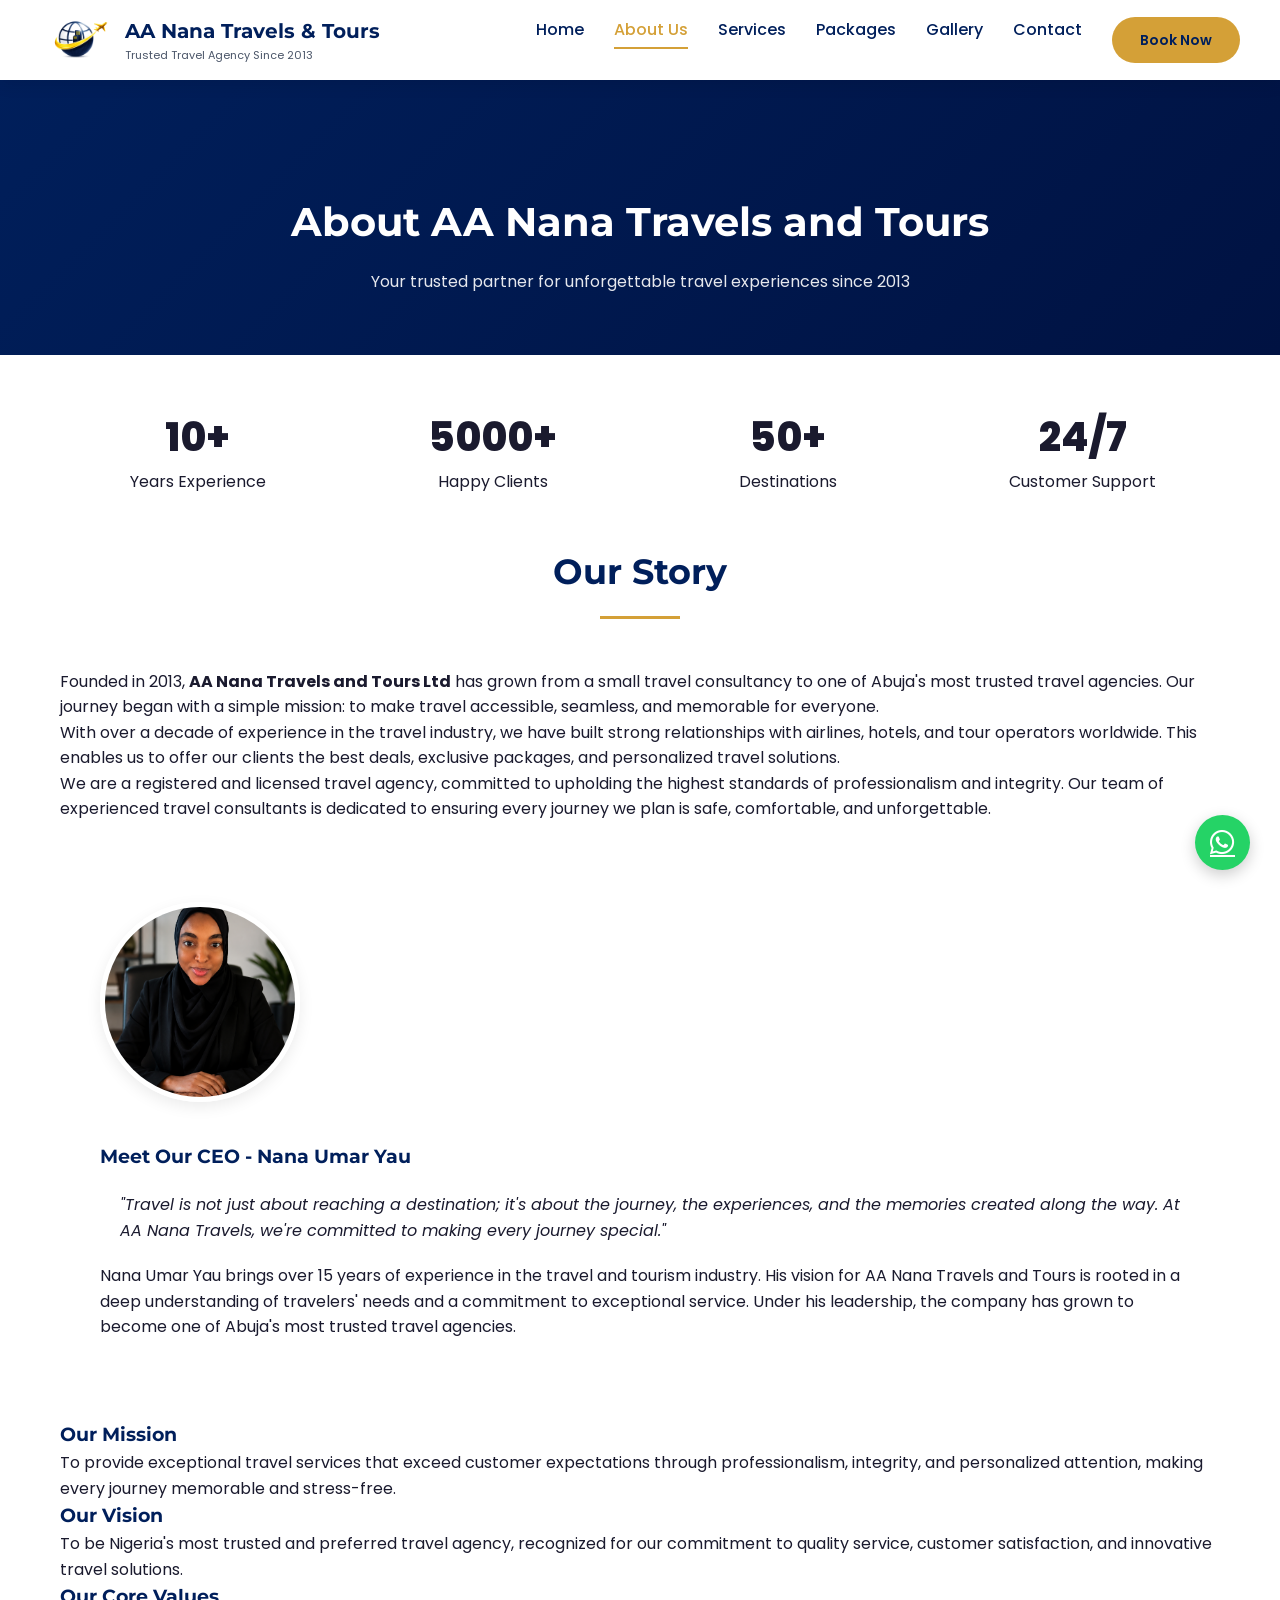
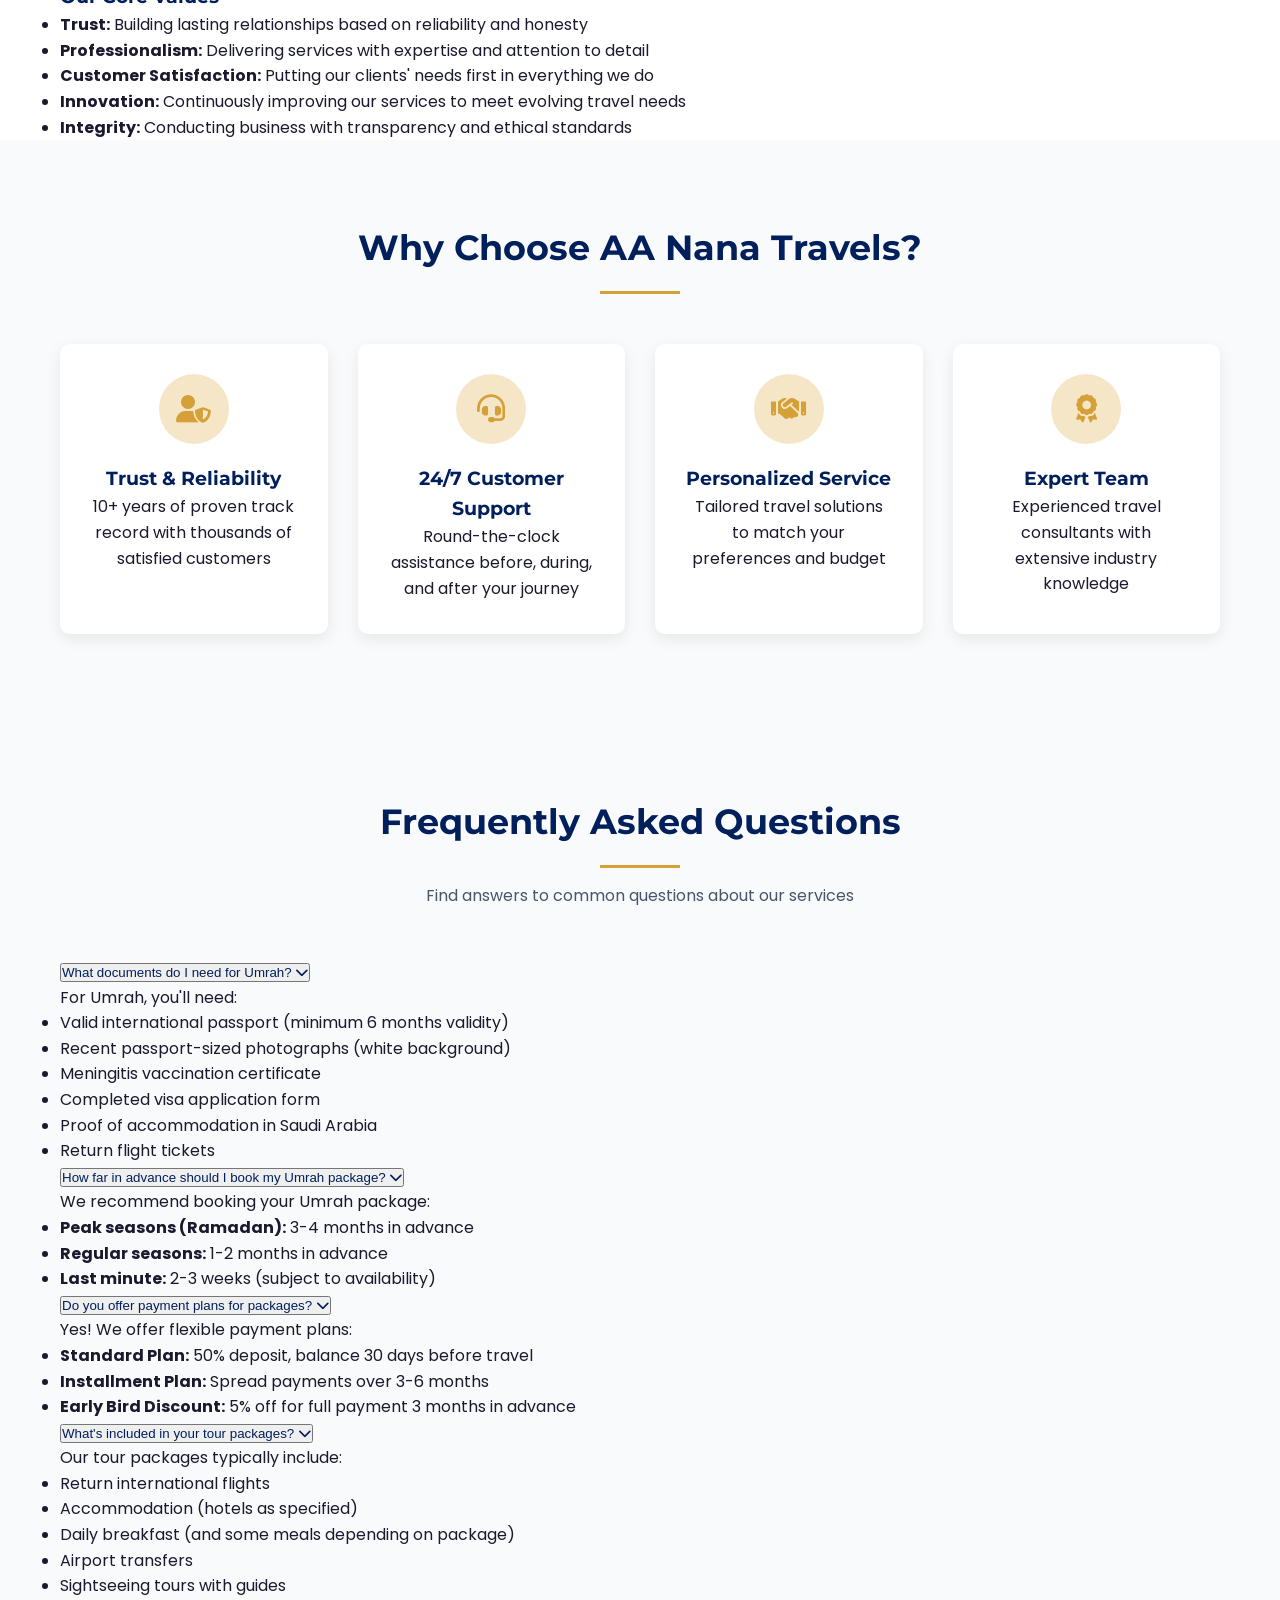
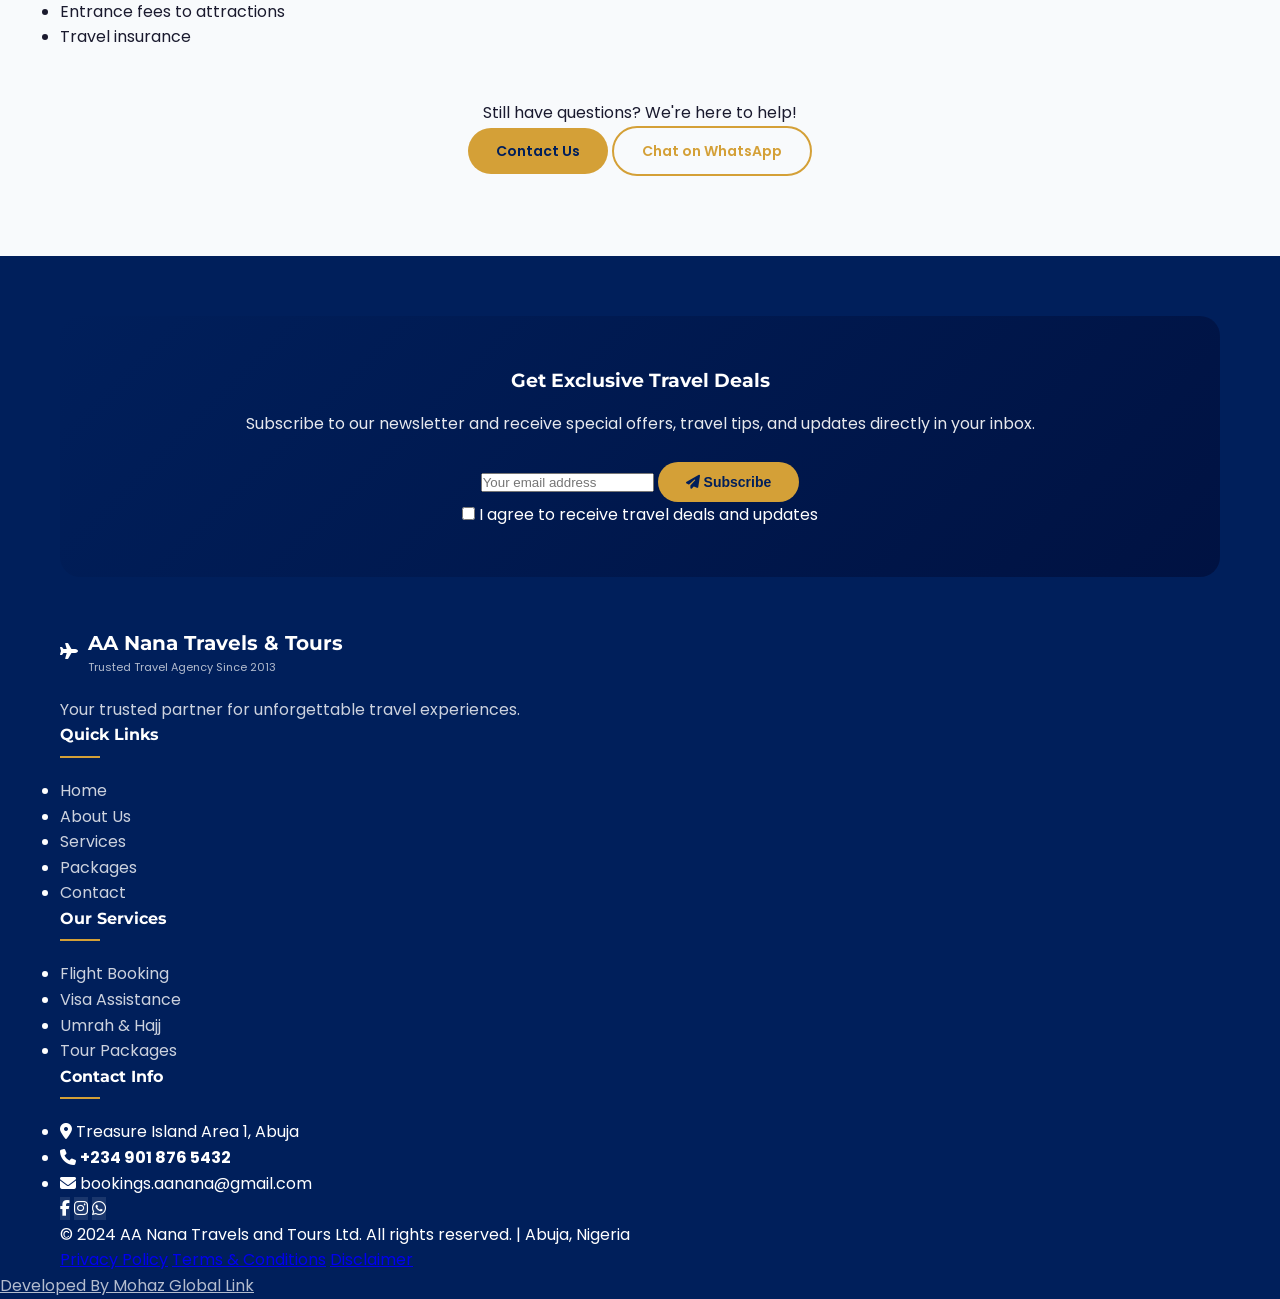
<file: about.html>
<!DOCTYPE html>
<html lang="en">
<head>
    <meta charset="UTF-8">
    <meta name="viewport" content="width=device-width, initial-scale=1.0">
    <title>About AA Nana Travels | Trusted Travel Agency Abuja Nigeria</title>
    
    <meta name="description" content="Learn about AA Nana Travels and Tours - Abuja's most trusted travel agency since 2013. Meet our team, read our mission, and discover why 5000+ customers trust us for Umrah, Hajj, flights, and tours.">
    <meta name="keywords" content="about AA Nana Travels, travel agency Abuja history, Nana Umar Yau, best travel agency Nigeria, travel consultants Abuja">
    <meta name="author" content="AA Nana Travels and Tours">
    <meta name="robots" content="index, follow">
    <meta name="googlebot" content="index, follow">
    
    <meta property="og:type" content="website">
    <meta property="og:url" content="https://www.aananatravels.com/about.html">
    <meta property="og:title" content="About AA Nana Travels - Trusted Travel Agency Abuja">
    <meta property="og:description" content="Learn about our journey since 2013, our mission to provide exceptional travel services, and meet our experienced team.">
    <meta property="og:image" content="https://www.aananatravels.com/logo.jpeg">
    
    <meta property="twitter:card" content="summary_large_image">
    <meta property="twitter:title" content="About AA Nana Travels - Trusted Travel Agency Abuja">
    <meta property="twitter:description" content="Learn about our journey since 2013 and our mission to provide exceptional travel services.">
    
    <link rel="canonical" href="https://www.aananatravels.com/about.html">
    <link rel="icon" type="image/png" sizes="32x32" href="/favicon-32x32.png">
    <link rel="apple-touch-icon" href="/apple-touch-icon.png">
    <link rel="manifest" href="/manifest.json">
    
    <link rel="preconnect" href="https://fonts.googleapis.com">
    <link rel="preconnect" href="https://fonts.gstatic.com" crossorigin>
    <link rel="stylesheet" href="https://cdnjs.cloudflare.com/ajax/libs/font-awesome/6.4.0/css/all.min.css">
    <link href="https://fonts.googleapis.com/css2?family=Poppins:wght@400;500;600;700&family=Montserrat:wght@700;800&display=swap" rel="stylesheet">
    <link rel="stylesheet" href="style.css">
    
    <meta name="theme-color" content="#0a2463">
    
    <style>
        .about-ceo {
            display: flex;
            align-items: center;
            gap: 40px;
            margin: 40px 0;
            background: var(--light-blue);
            padding: 40px;
            border-radius: 10px;
            flex-wrap: wrap;
        }
        .ceo-img {
            width: 200px;
            height: 200px;
            border-radius: 50%;
            object-fit: cover;
            border: 5px solid white;
            box-shadow: var(--shadow);
        }
        .ceo-quote {
            font-style: italic;
            color: var(--primary-blue);
            border-left: 4px solid var(--accent-blue);
            padding-left: 20px;
            margin: 20px 0;
        }
        .stats-grid {
            display: grid;
            grid-template-columns: repeat(4, 1fr);
            gap: 20px;
            margin: 50px 0;
            text-align: center;
        }
        .stat-number {
            font-size: 2.5rem;
            font-weight: 800;
            color: var(--accent-blue);
        }
        @media (max-width: 768px) {
            .stats-grid { grid-template-columns: repeat(2, 1fr); }
            .about-ceo { flex-direction: column; text-align: center; }
        }
    </style>
</head>
<body>
    <a href="#main-content" class="skip-link">Skip to main content</a>

    <header>
        <div class="container header-container">
            <a href="index.html" class="logo">
                <img src="logo.jpeg" alt="AA Nana Travels and Tours Logo" class="logo-img">
                <div class="logo-text">
                    <h2>AA Nana Travels & Tours</h2>
                    <p>Trusted Travel Agency Since 2013</p>
                </div>
            </a>
            <button class="mobile-menu-btn" id="mobileMenuBtn" aria-label="Menu">
                <i class="fas fa-bars"></i>
            </button>
            <nav>
                <ul id="navMenu">
                    <li><a href="index.html">Home</a></li>
                    <li><a href="about.html" class="active">About Us</a></li>
                    <li><a href="services.html">Services</a></li>
                    <li><a href="packages.html">Packages</a></li>
                    <li><a href="gallery.html">Gallery</a></li>
                    <li><a href="contact.html">Contact</a></li>
                    <li><a href="booking.html" class="btn btn-primary">Book Now</a></li>
                </ul>
            </nav>
        </div>
    </header>

    <a href="https://wa.me/2349018765432" class="whatsapp-float" target="_blank" rel="noopener">
        <i class="fab fa-whatsapp"></i>
    </a>

    <main id="main-content">
        <div class="page-header">
            <div class="container">
                <h1>About AA Nana Travels and Tours</h1>
                <p>Your trusted partner for unforgettable travel experiences since 2013</p>
            </div>
        </div>

        <div class="page-content">
            <div class="container">
                <div class="stats-grid">
                    <div class="stat-card">
                        <div class="stat-number">10+</div>
                        <p>Years Experience</p>
                    </div>
                    <div class="stat-card">
                        <div class="stat-number">5000+</div>
                        <p>Happy Clients</p>
                    </div>
                    <div class="stat-card">
                        <div class="stat-number">50+</div>
                        <p>Destinations</p>
                    </div>
                    <div class="stat-card">
                        <div class="stat-number">24/7</div>
                        <p>Customer Support</p>
                    </div>
                </div>

                <div class="section-title">
                    <h2>Our Story</h2>
                </div>
                
                <div class="about-content">
                    <p>Founded in 2013, <strong>AA Nana Travels and Tours Ltd</strong> has grown from a small travel consultancy to one of Abuja's most trusted travel agencies. Our journey began with a simple mission: to make travel accessible, seamless, and memorable for everyone.</p>
                    
                    <p>With over a decade of experience in the travel industry, we have built strong relationships with airlines, hotels, and tour operators worldwide. This enables us to offer our clients the best deals, exclusive packages, and personalized travel solutions.</p>
                    
                    <p>We are a registered and licensed travel agency, committed to upholding the highest standards of professionalism and integrity. Our team of experienced travel consultants is dedicated to ensuring every journey we plan is safe, comfortable, and unforgettable.</p>
                    
                    <div class="about-ceo">
                        <img src="ceo.png" alt="Nana Umar Yau - CEO of AA Nana Travels and Tours" class="ceo-img" onerror="this.src='https://via.placeholder.com/200x200?text=CEO+Photo'">
                        <div>
                            <h3>Meet Our CEO - Nana Umar Yau</h3>
                            <p class="ceo-quote">"Travel is not just about reaching a destination; it's about the journey, the experiences, and the memories created along the way. At AA Nana Travels, we're committed to making every journey special."</p>
                            <p>Nana Umar Yau brings over 15 years of experience in the travel and tourism industry. His vision for AA Nana Travels and Tours is rooted in a deep understanding of travelers' needs and a commitment to exceptional service. Under his leadership, the company has grown to become one of Abuja's most trusted travel agencies.</p>
                        </div>
                    </div>
                    
                    <div>
                        <h3>Our Mission</h3>
                        <p>To provide exceptional travel services that exceed customer expectations through professionalism, integrity, and personalized attention, making every journey memorable and stress-free.</p>
                        
                        <h3>Our Vision</h3>
                        <p>To be Nigeria's most trusted and preferred travel agency, recognized for our commitment to quality service, customer satisfaction, and innovative travel solutions.</p>
                        
                        <h3>Our Core Values</h3>
                        <ul>
                            <li><strong>Trust:</strong> Building lasting relationships based on reliability and honesty</li>
                            <li><strong>Professionalism:</strong> Delivering services with expertise and attention to detail</li>
                            <li><strong>Customer Satisfaction:</strong> Putting our clients' needs first in everything we do</li>
                            <li><strong>Innovation:</strong> Continuously improving our services to meet evolving travel needs</li>
                            <li><strong>Integrity:</strong> Conducting business with transparency and ethical standards</li>
                        </ul>
                    </div>
                </div>
            </div>
        </div>

        <div class="highlights">
            <div class="container">
                <div class="section-title">
                    <h2>Why Choose AA Nana Travels?</h2>
                </div>
                <div class="highlights-container">
                    <div class="highlight-card">
                        <div class="highlight-icon"><i class="fas fa-user-shield"></i></div>
                        <h3>Trust & Reliability</h3>
                        <p>10+ years of proven track record with thousands of satisfied customers</p>
                    </div>
                    <div class="highlight-card">
                        <div class="highlight-icon"><i class="fas fa-headset"></i></div>
                        <h3>24/7 Customer Support</h3>
                        <p>Round-the-clock assistance before, during, and after your journey</p>
                    </div>
                    <div class="highlight-card">
                        <div class="highlight-icon"><i class="fas fa-handshake"></i></div>
                        <h3>Personalized Service</h3>
                        <p>Tailored travel solutions to match your preferences and budget</p>
                    </div>
                    <div class="highlight-card">
                        <div class="highlight-icon"><i class="fas fa-award"></i></div>
                        <h3>Expert Team</h3>
                        <p>Experienced travel consultants with extensive industry knowledge</p>
                    </div>
                </div>
            </div>
        </div>

        <div class="faq-section">
            <div class="container">
                <div class="section-title">
                    <h2>Frequently Asked Questions</h2>
                    <p>Find answers to common questions about our services</p>
                </div>
                
                <div class="faq-grid">
                    <div class="faq-item">
                        <button class="faq-question">
                            <span>What documents do I need for Umrah?</span>
                            <i class="fas fa-chevron-down"></i>
                        </button>
                        <div class="faq-answer">
                            <p>For Umrah, you'll need:</p>
                            <ul>
                                <li>Valid international passport (minimum 6 months validity)</li>
                                <li>Recent passport-sized photographs (white background)</li>
                                <li>Meningitis vaccination certificate</li>
                                <li>Completed visa application form</li>
                                <li>Proof of accommodation in Saudi Arabia</li>
                                <li>Return flight tickets</li>
                            </ul>
                        </div>
                    </div>
                    
                    <div class="faq-item">
                        <button class="faq-question">
                            <span>How far in advance should I book my Umrah package?</span>
                            <i class="fas fa-chevron-down"></i>
                        </button>
                        <div class="faq-answer">
                            <p>We recommend booking your Umrah package:</p>
                            <ul>
                                <li><strong>Peak seasons (Ramadan):</strong> 3-4 months in advance</li>
                                <li><strong>Regular seasons:</strong> 1-2 months in advance</li>
                                <li><strong>Last minute:</strong> 2-3 weeks (subject to availability)</li>
                            </ul>
                        </div>
                    </div>
                    
                    <div class="faq-item">
                        <button class="faq-question">
                            <span>Do you offer payment plans for packages?</span>
                            <i class="fas fa-chevron-down"></i>
                        </button>
                        <div class="faq-answer">
                            <p>Yes! We offer flexible payment plans:</p>
                            <ul>
                                <li><strong>Standard Plan:</strong> 50% deposit, balance 30 days before travel</li>
                                <li><strong>Installment Plan:</strong> Spread payments over 3-6 months</li>
                                <li><strong>Early Bird Discount:</strong> 5% off for full payment 3 months in advance</li>
                            </ul>
                        </div>
                    </div>
                    
                    <div class="faq-item">
                        <button class="faq-question">
                            <span>What's included in your tour packages?</span>
                            <i class="fas fa-chevron-down"></i>
                        </button>
                        <div class="faq-answer">
                            <p>Our tour packages typically include:</p>
                            <ul>
                                <li>Return international flights</li>
                                <li>Accommodation (hotels as specified)</li>
                                <li>Daily breakfast (and some meals depending on package)</li>
                                <li>Airport transfers</li>
                                <li>Sightseeing tours with guides</li>
                                <li>Entrance fees to attractions</li>
                                <li>Travel insurance</li>
                            </ul>
                        </div>
                    </div>
                </div>
                
                <div class="faq-cta" style="text-align: center; margin-top: 50px;">
                    <p>Still have questions? We're here to help!</p>
                    <a href="contact.html" class="btn btn-primary">Contact Us</a>
                    <a href="https://wa.me/2349018765432" class="btn btn-secondary" target="_blank">Chat on WhatsApp</a>
                </div>
            </div>
        </div>
    </main>

    <footer>
        <div class="container">
            <div class="newsletter-section">
                <div class="newsletter-content">
                    <h3>Get Exclusive Travel Deals</h3>
                    <p>Subscribe to our newsletter and receive special offers, travel tips, and updates directly in your inbox.</p>
                    <form id="newsletterForm" class="newsletter-form">
                        <div class="newsletter-input-group">
                            <input type="email" id="newsletterEmail" placeholder="Your email address" required>
                            <button type="submit" class="btn btn-primary"><i class="fas fa-paper-plane"></i> Subscribe</button>
                        </div>
                        <div class="newsletter-checkbox">
                            <input type="checkbox" id="newsletterConsent" required>
                            <label for="newsletterConsent">I agree to receive travel deals and updates</label>
                        </div>
                    </form>
                </div>
            </div>
            
            <div class="footer-container">
                <div class="footer-logo">
                    <div class="logo">
                        <div class="logo-icon"><i class="fas fa-plane"></i></div>
                        <div class="logo-text">
                            <h2 style="color: white;">AA Nana Travels & Tours</h2>
                            <p style="color: rgba(255,255,255,0.7);">Trusted Travel Agency Since 2013</p>
                        </div>
                    </div>
                    <p style="margin-top: 20px; color: rgba(255,255,255,0.8);">Your trusted partner for unforgettable travel experiences.</p>
                </div>
                <div class="footer-links">
                    <h4>Quick Links</h4>
                    <ul>
                        <li><a href="index.html">Home</a></li>
                        <li><a href="about.html">About Us</a></li>
                        <li><a href="services.html">Services</a></li>
                        <li><a href="packages.html">Packages</a></li>
                        <li><a href="contact.html">Contact</a></li>
                    </ul>
                </div>
                <div class="footer-links">
                    <h4>Our Services</h4>
                    <ul>
                        <li><a href="services.html#flight">Flight Booking</a></li>
                        <li><a href="services.html#visa">Visa Assistance</a></li>
                        <li><a href="services.html#umrah">Umrah & Hajj</a></li>
                        <li><a href="services.html#tours">Tour Packages</a></li>
                    </ul>
                </div>
                <div class="footer-links">
                    <h4>Contact Info</h4>
                    <ul>
                        <li><i class="fas fa-map-marker-alt"></i> Treasure Island Area 1, Abuja</li>
                        <li><i class="fas fa-phone"></i> <strong>+234 901 876 5432</strong></li>
                        <li><i class="fas fa-envelope"></i> bookings.aanana@gmail.com</li>
                    </ul>
                    <div class="social-links-footer">
                        <a href="https://facebook.com/aanana.travels.and.toursltd/" target="_blank"><i class="fab fa-facebook-f"></i></a>
                        <a href="https://instagram.com/nanatravelsandtours/" target="_blank"><i class="fab fa-instagram"></i></a>
                        <a href="https://wa.me/2349018765432" target="_blank"><i class="fab fa-whatsapp"></i></a>
                    </div>
                </div>
            </div>
            <div class="copyright">
                <p>&copy; 2024 AA Nana Travels and Tours Ltd. All rights reserved. | Abuja, Nigeria</p>
                <div class="footer-links-small">
                    <a href="privacy-policy.html">Privacy Policy</a>
                    <a href="terms-and-conditions.html">Terms & Conditions</a>
                    <a href="disclaimer.html">Disclaimer</a>
                </div>
            </div>
        </div>
        <div class="my-link">
            <a href="https://mohazgloballink.netlify.app" target="_blank">Developed By Mohaz Global Link</a>
        </div>
    </footer>

    <script src="script.js"></script>
</body>
</html>
</file>
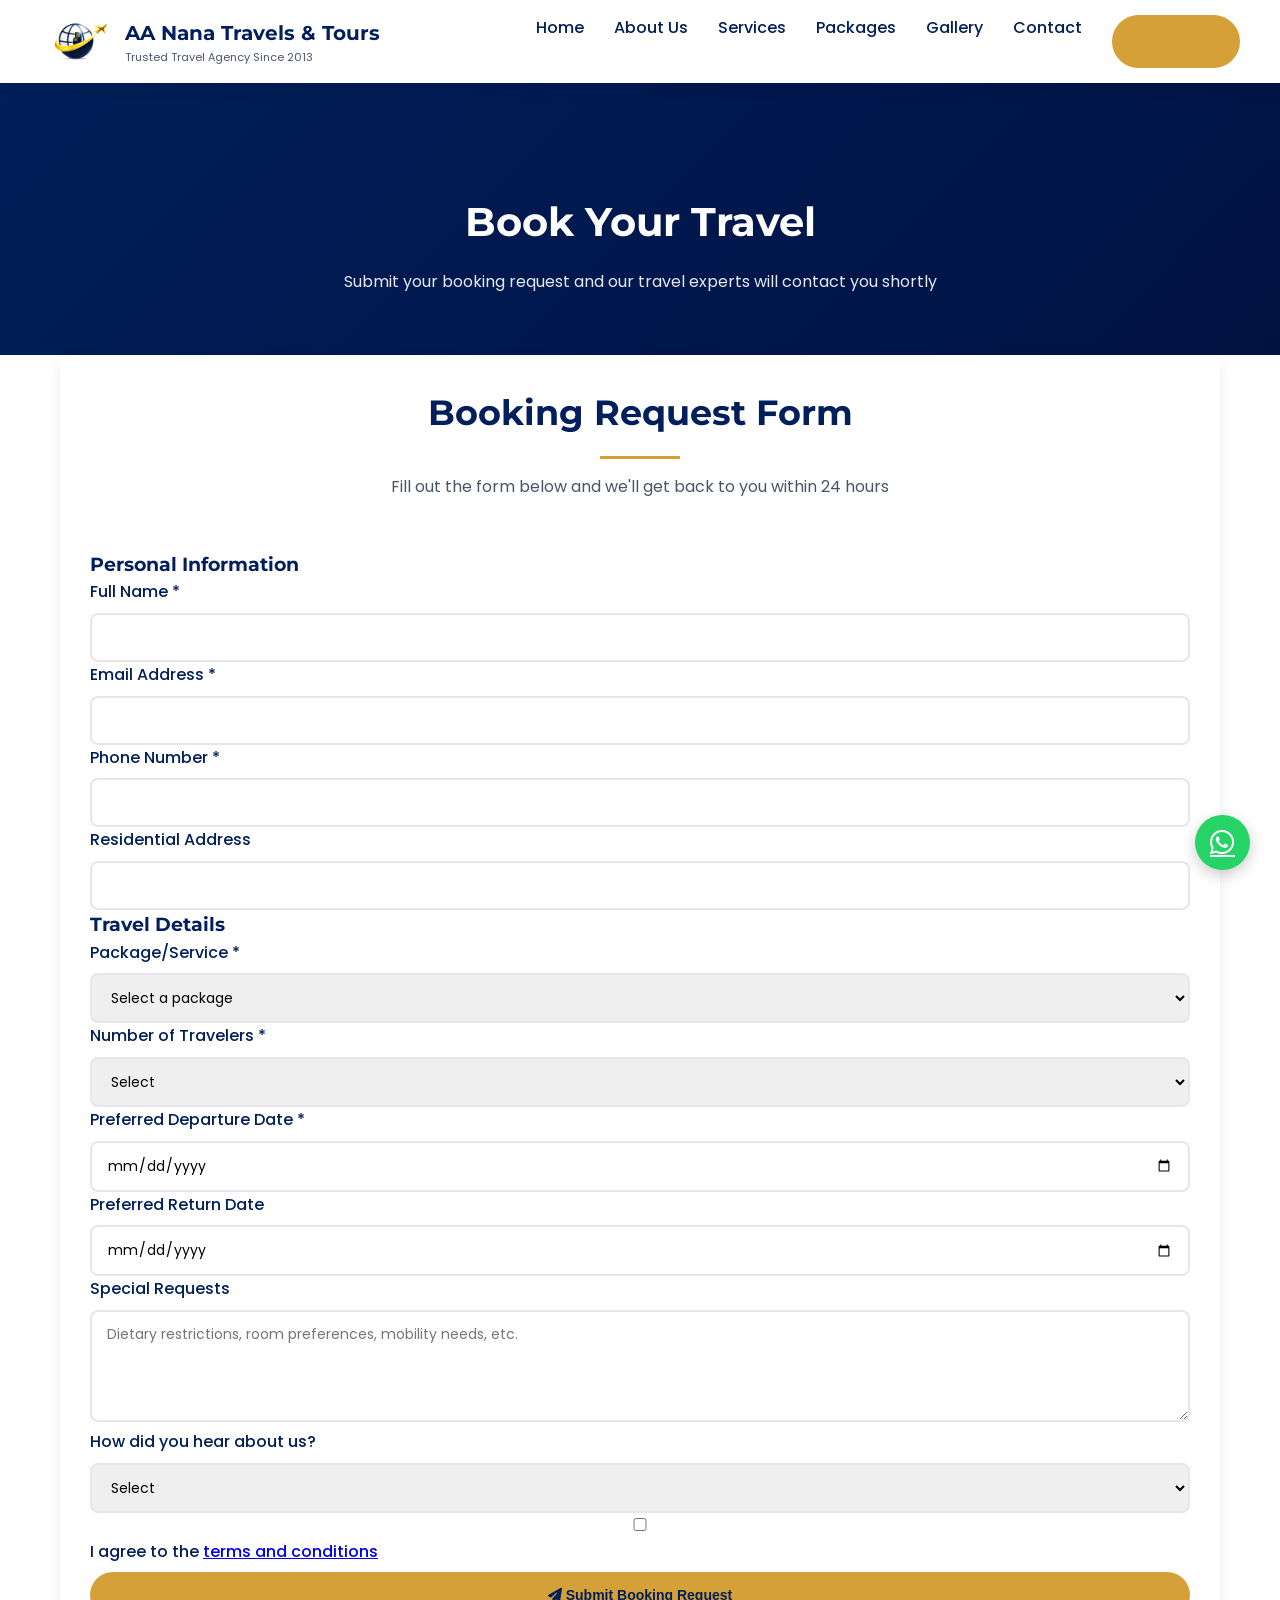
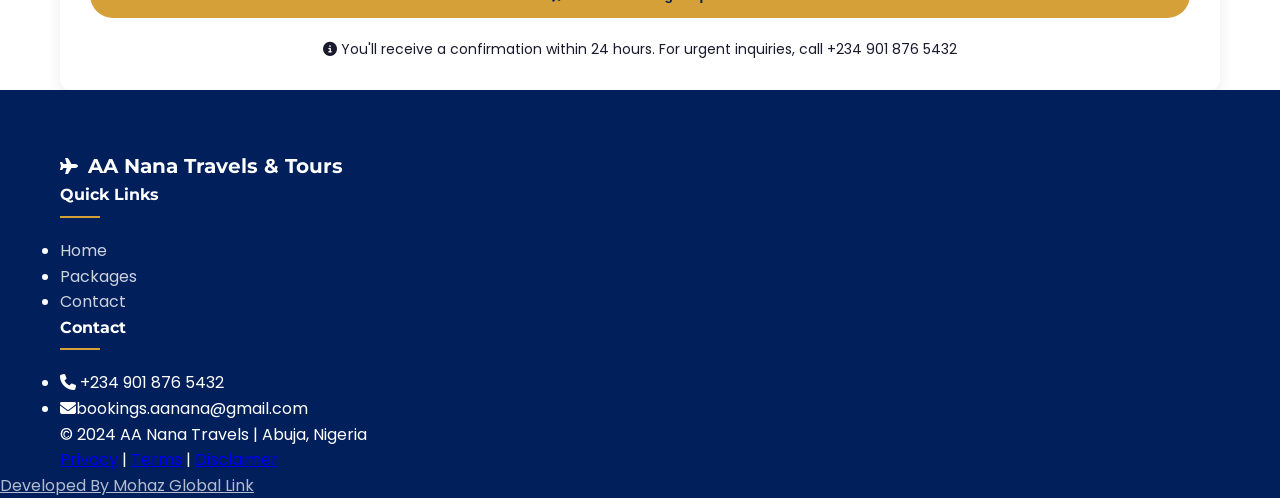
<file: booking.html>
<!DOCTYPE html>
<html lang="en">
<head>
    <meta charset="UTF-8">
    <meta name="viewport" content="width=device-width, initial-scale=1.0">
    <title>Book Umrah, Hajj, Flights & Tours | AA Nana Travels Abuja</title>
    
    <meta name="description" content="Book your Umrah package, Hajj package, flights, or holiday tour with AA Nana Travels. Submit your booking request and our travel experts will contact you within 24 hours.">
    <meta name="keywords" content="book Umrah package, book Hajj package, book flights Nigeria, travel booking Abuja, Umrah booking online">
    <meta name="robots" content="index, follow">
    
    <meta property="og:type" content="website">
    <meta property="og:url" content="https://www.aananatravels.com/booking.html">
    <meta property="og:title" content="Book Your Travel - AA Nana Travels Abuja">
    <meta property="og:description" content="Submit your booking request for Umrah, Hajj, flights, or holiday packages.">
    
    <link rel="canonical" href="https://www.aananatravels.com/booking.html">
    <link rel="icon" type="image/png" sizes="32x32" href="/favicon-32x32.png">
    <link rel="manifest" href="/manifest.json">
    
    <link rel="stylesheet" href="https://cdnjs.cloudflare.com/ajax/libs/font-awesome/6.4.0/css/all.min.css">
    <link href="https://fonts.googleapis.com/css2?family=Poppins:wght@400;500;600;700&family=Montserrat:wght@700;800&display=swap" rel="stylesheet">
    <link rel="stylesheet" href="style.css">
    
    <meta name="theme-color" content="#0a2463">
</head>
<body>
    <a href="#main-content" class="skip-link">Skip to main content</a>

    <header>
        <div class="container header-container">
            <a href="index.html" class="logo">
                <img src="logo.jpeg" alt="AA Nana Travels Logo" class="logo-img">
                <div class="logo-text">
                    <h2>AA Nana Travels & Tours</h2>
                    <p>Trusted Travel Agency Since 2013</p>
                </div>
            </a>
            <button class="mobile-menu-btn" id="mobileMenuBtn"><i class="fas fa-bars"></i></button>
            <nav>
                <ul id="navMenu">
                    <li><a href="index.html">Home</a></li>
                    <li><a href="about.html">About Us</a></li>
                    <li><a href="services.html">Services</a></li>
                    <li><a href="packages.html">Packages</a></li>
                    <li><a href="gallery.html">Gallery</a></li>
                    <li><a href="contact.html">Contact</a></li>
                    <li><a href="booking.html" class="btn btn-primary active">Book Now</a></li>
                </ul>
            </nav>
        </div>
    </header>

    <a href="https://wa.me/2349018765432" class="whatsapp-float" target="_blank"><i class="fab fa-whatsapp"></i></a>

    <main id="main-content">
        <div class="page-header">
            <div class="container">
                <h1>Book Your Travel</h1>
                <p>Submit your booking request and our travel experts will contact you shortly</p>
            </div>
        </div>

        <div class="page-content">
            <div class="container">
                <div class="booking-form-container">
                    <div class="section-title">
                        <h2>Booking Request Form</h2>
                        <p>Fill out the form below and we'll get back to you within 24 hours</p>
                    </div>
                    
                    <form id="bookingForm" class="booking-form" novalidate>
                        <h3>Personal Information</h3>
                        <div class="form-row">
                            <div class="form-group">
                                <label for="bookingName">Full Name *</label>
                                <input type="text" id="bookingName" name="name" required>
                            </div>
                            <div class="form-group">
                                <label for="bookingEmail">Email Address *</label>
                                <input type="email" id="bookingEmail" name="email" required>
                            </div>
                        </div>
                        
                        <div class="form-row">
                            <div class="form-group">
                                <label for="bookingPhone">Phone Number *</label>
                                <input type="tel" id="bookingPhone" name="phone" required>
                            </div>
                            <div class="form-group">
                                <label for="bookingAddress">Residential Address</label>
                                <input type="text" id="bookingAddress" name="address">
                            </div>
                        </div>
                        
                        <h3>Travel Details</h3>
                        <div class="form-row">
                            <div class="form-group">
                                <label for="package">Package/Service *</label>
                                <select id="package" name="package" required>
                                    <option value="" disabled selected>Select a package</option>
                                    <option value="premium-hajj">Premium Hajj Package (₦25M)</option>
                                    <option value="classic-hajj">Classic Hajj Package (₦14.8M)</option>
                                    <option value="standard-hajj">Standard Hajj Package (₦9.8M)</option>
                                    <option value="exclusive-umrah">Exclusive Umrah (₦8.5M)</option>
                                    <option value="classic-umrah">Classic Umrah (₦6.5M)</option>
                                    <option value="economy-umrah">Economy Umrah (₦2.5M)</option>
                                    <option value="dubai">Dubai Holiday (₦1.8M)</option>
                                    <option value="turkey">Turkey Tour (₦1.8M)</option>
                                    <option value="south-africa">South Africa (₦2.5M)</option>
                                    <option value="london-paris">London-Paris (₦2.8M)</option>
                                    <option value="flight-only">Flight Booking Only</option>
                                    <option value="visa-only">Visa Assistance Only</option>
                                    <option value="custom">Custom Package</option>
                                </select>
                            </div>
                            <div class="form-group">
                                <label for="travelers">Number of Travelers *</label>
                                <select id="travelers" name="travelers" required>
                                    <option value="">Select</option>
                                    <option value="1">1 Traveler</option>
                                    <option value="2">2 Travelers</option>
                                    <option value="3">3 Travelers</option>
                                    <option value="4">4 Travelers</option>
                                    <option value="5">5 Travelers</option>
                                    <option value="6">6+ Travelers</option>
                                </select>
                            </div>
                        </div>
                        
                        <div class="form-row">
                            <div class="form-group">
                                <label for="departureDate">Preferred Departure Date *</label>
                                <input type="date" id="departureDate" name="departure_date" required>
                            </div>
                            <div class="form-group">
                                <label for="returnDate">Preferred Return Date</label>
                                <input type="date" id="returnDate" name="return_date">
                            </div>
                        </div>
                        
                        <div class="form-group">
                            <label for="specialRequests">Special Requests</label>
                            <textarea id="specialRequests" name="special_requests" rows="4" maxlength="500" placeholder="Dietary restrictions, room preferences, mobility needs, etc."></textarea>
                        </div>
                        
                        <div class="form-group">
                            <label for="howFound">How did you hear about us?</label>
                            <select id="howFound" name="how_found">
                                <option value="">Select</option>
                                <option value="google">Google Search</option>
                                <option value="social">Social Media</option>
                                <option value="referral">Referral</option>
                                <option value="repeat">Repeat Customer</option>
                            </select>
                        </div>
                        
                        <div class="form-group">
                            <input type="checkbox" id="terms" name="terms" required>
                            <label for="terms">I agree to the <a href="terms-and-conditions.html" target="_blank">terms and conditions</a></label>
                        </div>
                        
                        <button type="submit" class="btn btn-primary" style="width: 100%; padding: 15px;">
                            <i class="fas fa-paper-plane"></i> Submit Booking Request
                        </button>
                        
                        <p style="text-align: center; margin-top: 20px; font-size: 14px;">
                            <i class="fas fa-info-circle"></i> You'll receive a confirmation within 24 hours. For urgent inquiries, call +234 901 876 5432
                        </p>
                    </form>
                </div>
            </div>
        </div>
    </main>

    <footer>
        <div class="container">
            <div class="footer-container">
                <div class="footer-logo">
                    <div class="logo">
                        <div class="logo-icon"><i class="fas fa-plane"></i></div>
                        <div class="logo-text"><h2 style="color: white;">AA Nana Travels & Tours</h2></div>
                    </div>
                </div>
                <div class="footer-links">
                    <h4>Quick Links</h4>
                    <ul><li><a href="index.html">Home</a></li><li><a href="packages.html">Packages</a></li><li><a href="contact.html">Contact</a></li></ul>
                </div>
                <div class="footer-links">
                    <h4>Contact</h4>
                    <ul><li><i class="fas fa-phone"></i> +234 901 876 5432</li><li><i class="fas fa-envelope"></i>bookings.aanana@gmail.com</li></ul>
                </div>
            </div>
            <div class="copyright">
                <p>&copy; 2024 AA Nana Travels | Abuja, Nigeria</p>
                <a href="privacy-policy.html">Privacy</a> | <a href="terms-and-conditions.html">Terms</a> | <a href="disclaimer.html">Disclaimer</a>
            </div>
        </div>
        <div class="my-link"><a href="https://mohazgloballink.netlify.app">Developed By Mohaz Global Link</a></div>
    </footer>

    <script src="script.js"></script>
</body>
</html>
</file>
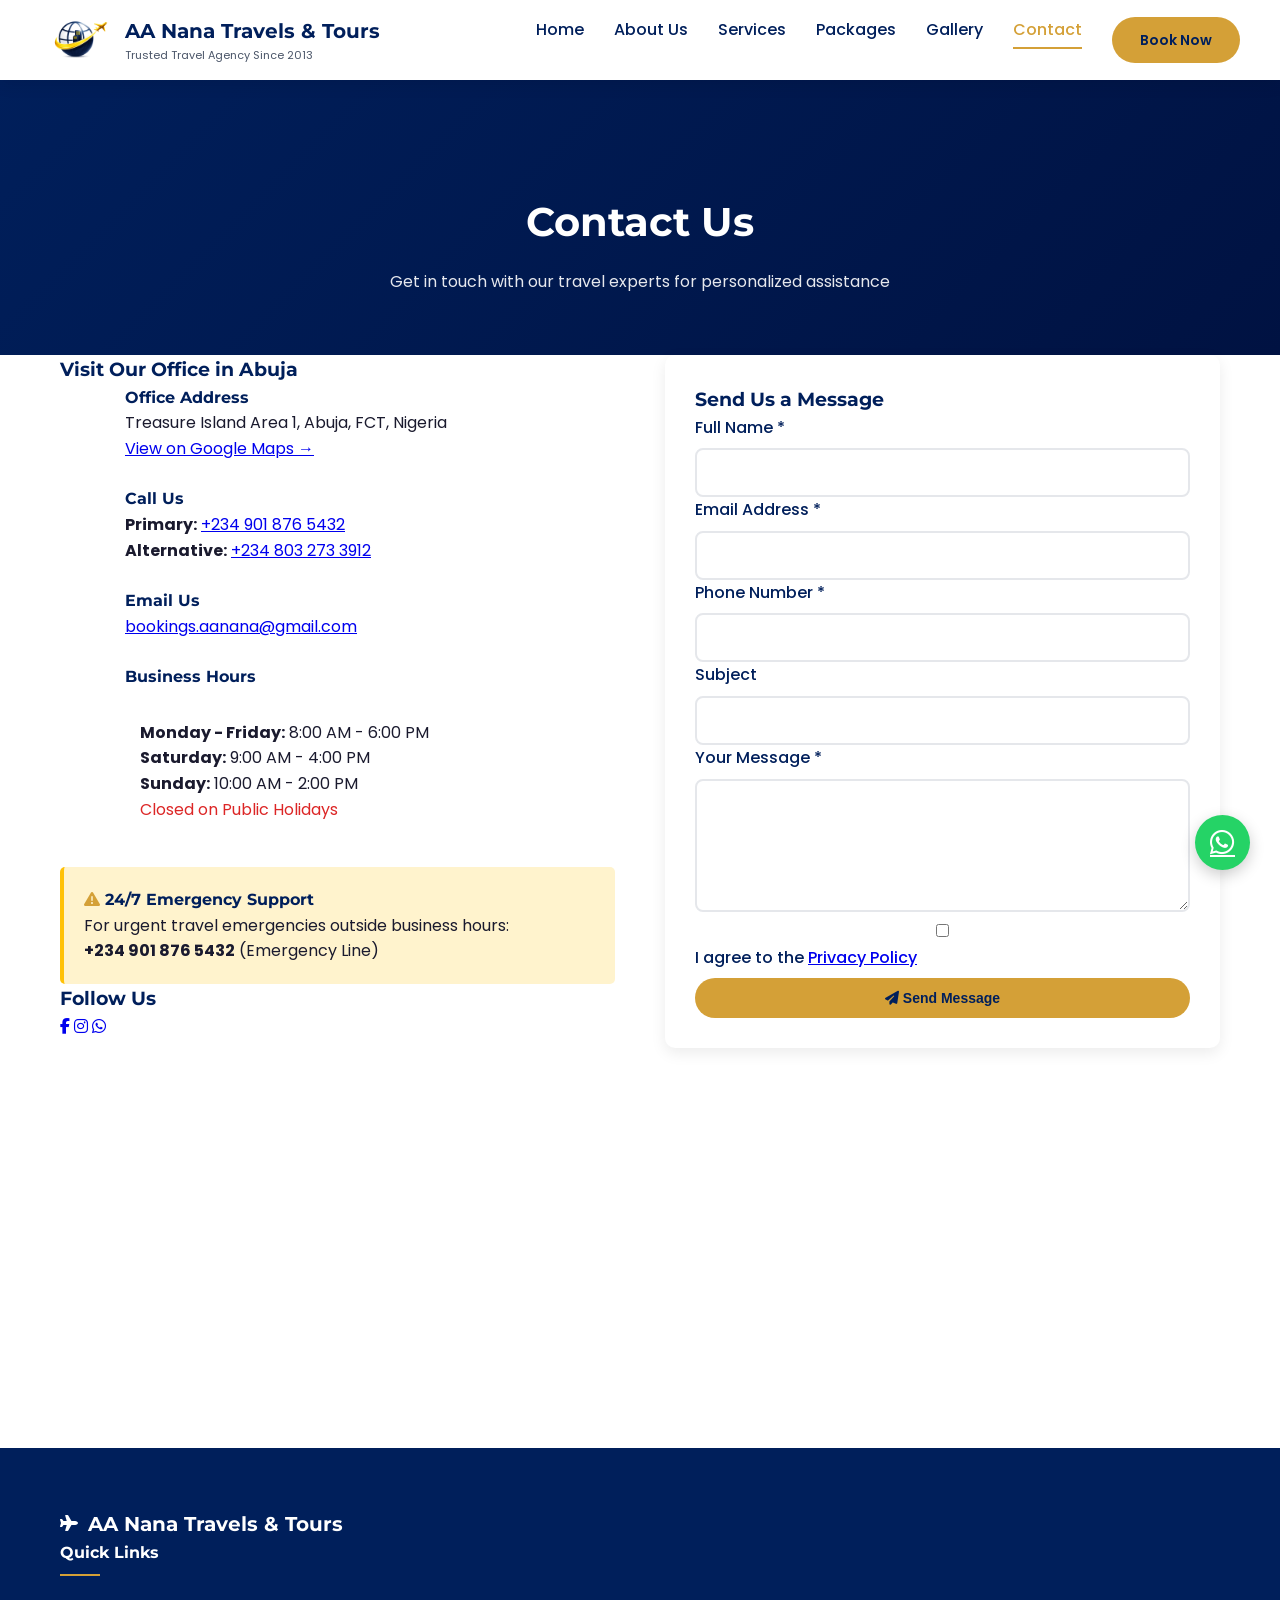
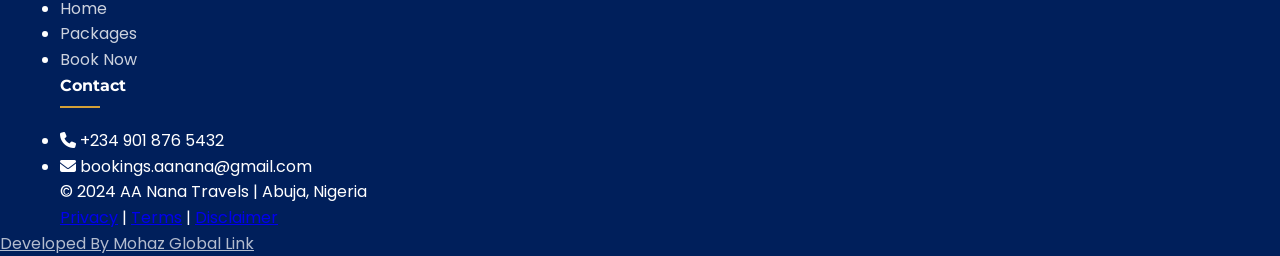
<file: contact.html>
<!DOCTYPE html>
<html lang="en">
<head>
    <meta charset="UTF-8">
    <meta name="viewport" content="width=device-width, initial-scale=1.0">
    <title>Contact AA Nana Travels | Travel Agency in Abuja Nigeria</title>
    
    <meta name="description" content="Contact AA Nana Travels and Tours in Abuja, Nigeria. Call +234 901 876 5432, email info@aananatravels.com, or visit our office for flight bookings, Umrah packages, and visa assistance.">
    <meta name="keywords" content="contact travel agency Abuja, travel agency phone number, Abuja travel consultants, Umrah inquiries Abuja">
    <meta name="robots" content="index, follow">
    
    <meta property="og:type" content="website">
    <meta property="og:url" content="https://www.aananatravels.com/contact.html">
    <meta property="og:title" content="Contact AA Nana Travels - Abuja Travel Agency">
    <meta property="og:description" content="Get in touch with our travel experts for personalized assistance.">
    
    <link rel="canonical" href="https://www.aananatravels.com/contact.html">
    <link rel="icon" type="image/png" sizes="32x32" href="/favicon-32x32.png">
    <link rel="manifest" href="/manifest.json">
    
    <link rel="stylesheet" href="https://cdnjs.cloudflare.com/ajax/libs/font-awesome/6.4.0/css/all.min.css">
    <link href="https://fonts.googleapis.com/css2?family=Poppins:wght@400;500;600;700&family=Montserrat:wght@700;800&display=swap" rel="stylesheet">
    <link rel="stylesheet" href="style.css">
    
    <meta name="theme-color" content="#0a2463">
    
    <style>
        .contact-container {
            display: grid;
            grid-template-columns: 1fr 1fr;
            gap: 50px;
        }
        .contact-item {
            display: flex;
            align-items: flex-start;
            margin-bottom: 25px;
        }
        .contact-icon {
            background: var(--primary-blue);
            color: white;
            width: 50px;
            height: 50px;
            border-radius: 50%;
            display: flex;
            align-items: center;
            justify-content: center;
            margin-right: 15px;
            flex-shrink: 0;
        }
        .business-hours {
            background: var(--light-blue);
            padding: 15px;
            border-radius: 8px;
            margin-top: 15px;
        }
        .emergency-contact {
            margin-top: 30px;
            padding: 20px;
            background: #fff3cd;
            border-left: 4px solid #ffc107;
            border-radius: 5px;
        }
        .map-container {
            height: 350px;
            margin-top: 50px;
            border-radius: 10px;
            overflow: hidden;
        }
        @media (max-width: 768px) {
            .contact-container { grid-template-columns: 1fr; }
        }
    </style>
</head>
<body>
    <a href="#main-content" class="skip-link">Skip to main content</a>

    <header>
        <div class="container header-container">
            <a href="index.html" class="logo">
                <img src="logo.jpeg" alt="AA Nana Travels Logo" class="logo-img">
                <div class="logo-text">
                    <h2>AA Nana Travels & Tours</h2>
                    <p>Trusted Travel Agency Since 2013</p>
                </div>
            </a>
            <button class="mobile-menu-btn" id="mobileMenuBtn"><i class="fas fa-bars"></i></button>
            <nav>
                <ul id="navMenu">
                    <li><a href="index.html">Home</a></li>
                    <li><a href="about.html">About Us</a></li>
                    <li><a href="services.html">Services</a></li>
                    <li><a href="packages.html">Packages</a></li>
                    <li><a href="gallery.html">Gallery</a></li>
                    <li><a href="contact.html" class="active">Contact</a></li>
                    <li><a href="booking.html" class="btn btn-primary">Book Now</a></li>
                </ul>
            </nav>
        </div>
    </header>

    <a href="https://wa.me/2349018765432" class="whatsapp-float" target="_blank"><i class="fab fa-whatsapp"></i></a>

    <main id="main-content">
        <div class="page-header">
            <div class="container">
                <h1>Contact Us</h1>
                <p>Get in touch with our travel experts for personalized assistance</p>
            </div>
        </div>

        <div class="page-content">
            <div class="container">
                <div class="contact-container">
                    <div class="contact-info">
                        <h3>Visit Our Office in Abuja</h3>
                        
                        <div class="contact-item">
                            <div class="contact-icon"><i class="fas fa-map-marker-alt"></i></div>
                            <div>
                                <h4>Office Address</h4>
                                <p>Treasure Island Area 1, Abuja, FCT, Nigeria</p>
                                <p><a href="https://maps.google.com" target="_blank">View on Google Maps →</a></p>
                            </div>
                        </div>
                        
                        <div class="contact-item">
                            <div class="contact-icon"><i class="fas fa-phone-alt"></i></div>
                            <div>
                                <h4>Call Us</h4>
                                <p><strong>Primary:</strong> <a href="tel:+2349018765432">+234 901 876 5432</a></p>
                                <p><strong>Alternative:</strong> <a href="tel:+2348032733912">+234 803 273 3912</a></p>
                            </div>
                        </div>
                        
                        <div class="contact-item">
                            <div class="contact-icon"><i class="fas fa-envelope"></i></div>
                            <div>
                                <h4>Email Us</h4>
                                
                                <p><a href="mailto:bookings.aanana@gmail.com"> bookings.aanana@gmail.com </a></p>
                            </div>
                        </div>
                        
                        <div class="contact-item">
                            <div class="contact-icon"><i class="fas fa-clock"></i></div>
                            <div>
                                <h4>Business Hours</h4>
                                <div class="business-hours">
                                    <p><strong>Monday - Friday:</strong> 8:00 AM - 6:00 PM</p>
                                    <p><strong>Saturday:</strong> 9:00 AM - 4:00 PM</p>
                                    <p><strong>Sunday:</strong> 10:00 AM - 2:00 PM</p>
                                    <p style="color: #dc2626;">Closed on Public Holidays</p>
                                </div>
                            </div>
                        </div>
                        
                        <div class="emergency-contact">
                            <h4><i class="fas fa-exclamation-triangle"></i> 24/7 Emergency Support</h4>
                            <p>For urgent travel emergencies outside business hours:</p>
                            <p><strong>+234 901 876 5432</strong> (Emergency Line)</p>
                        </div>
                        
                        <h3>Follow Us</h3>
                        <div class="social-links">
                            <a href="https://facebook.com/aanana.travels.and.toursltd/" target="_blank"><i class="fab fa-facebook-f"></i></a>
                            <a href="https://instagram.com/nanatravelsandtours/" target="_blank"><i class="fab fa-instagram"></i></a>
                            <a href="https://wa.me/2349018765432" target="_blank"><i class="fab fa-whatsapp"></i></a>
                        </div>
                    </div>
                    
                    <div class="contact-form">
                        <h3>Send Us a Message</h3>
                        <form id="contactForm" novalidate>
                            <div class="form-group">
                                <label for="name">Full Name *</label>
                                <input type="text" id="name" name="name" required>
                            </div>
                            <div class="form-group">
                                <label for="email">Email Address *</label>
                                <input type="email" id="email" name="email" required>
                            </div>
                            <div class="form-group">
                                <label for="phone">Phone Number *</label>
                                <input type="tel" id="phone" name="phone" required>
                            </div>
                            <div class="form-group">
                                <label for="subject">Subject</label>
                                <input type="text" id="subject" name="subject">
                            </div>
                            <div class="form-group">
                                <label for="message">Your Message *</label>
                                <textarea id="message" name="message" rows="5" required maxlength="1000"></textarea>
                            </div>
                            <div class="form-group">
                                <input type="checkbox" id="privacyConsent" name="privacyConsent" required>
                                <label for="privacyConsent">I agree to the <a href="privacy-policy.html">Privacy Policy</a></label>
                            </div>
                            <button type="submit" class="btn btn-primary" style="width: 100%;">
                                <i class="fas fa-paper-plane"></i> Send Message
                            </button>
                        </form>
                    </div>
                </div>
                
                <div class="map-container">
                    <iframe src="https://www.google.com/maps/embed?pb=!1m18!1m12!1m3!1d3940.123456789012!2d7.123456789012345!3d9.123456789012345!2m3!1f0!2f0!3f0!3m2!1i1024!2i768!4f13.1!3m3!1m2!1s0x0%3A0x0!2zOcKwMDcnMjQuNCJOIDfCsDA3JzI0LjQiRQ!5e0!3m2!1sen!2sng!4v1234567890123!5m2!1sen!2sng" 
                        width="100%" height="100%" style="border:0;" allowfullscreen="" loading="lazy"></iframe>
                </div>
            </div>
        </div>
    </main>

    <footer>
        <div class="container">
            <div class="footer-container">
                <div class="footer-logo">
                    <div class="logo">
                        <div class="logo-icon"><i class="fas fa-plane"></i></div>
                        <div class="logo-text"><h2 style="color: white;">AA Nana Travels & Tours</h2></div>
                    </div>
                </div>
                <div class="footer-links">
                    <h4>Quick Links</h4>
                    <ul><li><a href="index.html">Home</a></li><li><a href="packages.html">Packages</a></li><li><a href="booking.html">Book Now</a></li></ul>
                </div>
                <div class="footer-links">
                    <h4>Contact</h4>
                    <ul><li><i class="fas fa-phone"></i> +234 901 876 5432</li><li><i class="fas fa-envelope"></i> bookings.aanana@gmail.com</li></ul>
                </div>
            </div>
            <div class="copyright">
                <p>&copy; 2024 AA Nana Travels | Abuja, Nigeria</p>
                <a href="privacy-policy.html">Privacy</a> | <a href="terms-and-conditions.html">Terms</a> | <a href="disclaimer.html">Disclaimer</a>
            </div>
        </div>
        <div class="my-link"><a href="https://mohazgloballink.netlify.app">Developed By Mohaz Global Link</a></div>
    </footer>

    <script src="script.js"></script>
</body>
</html>
</file>
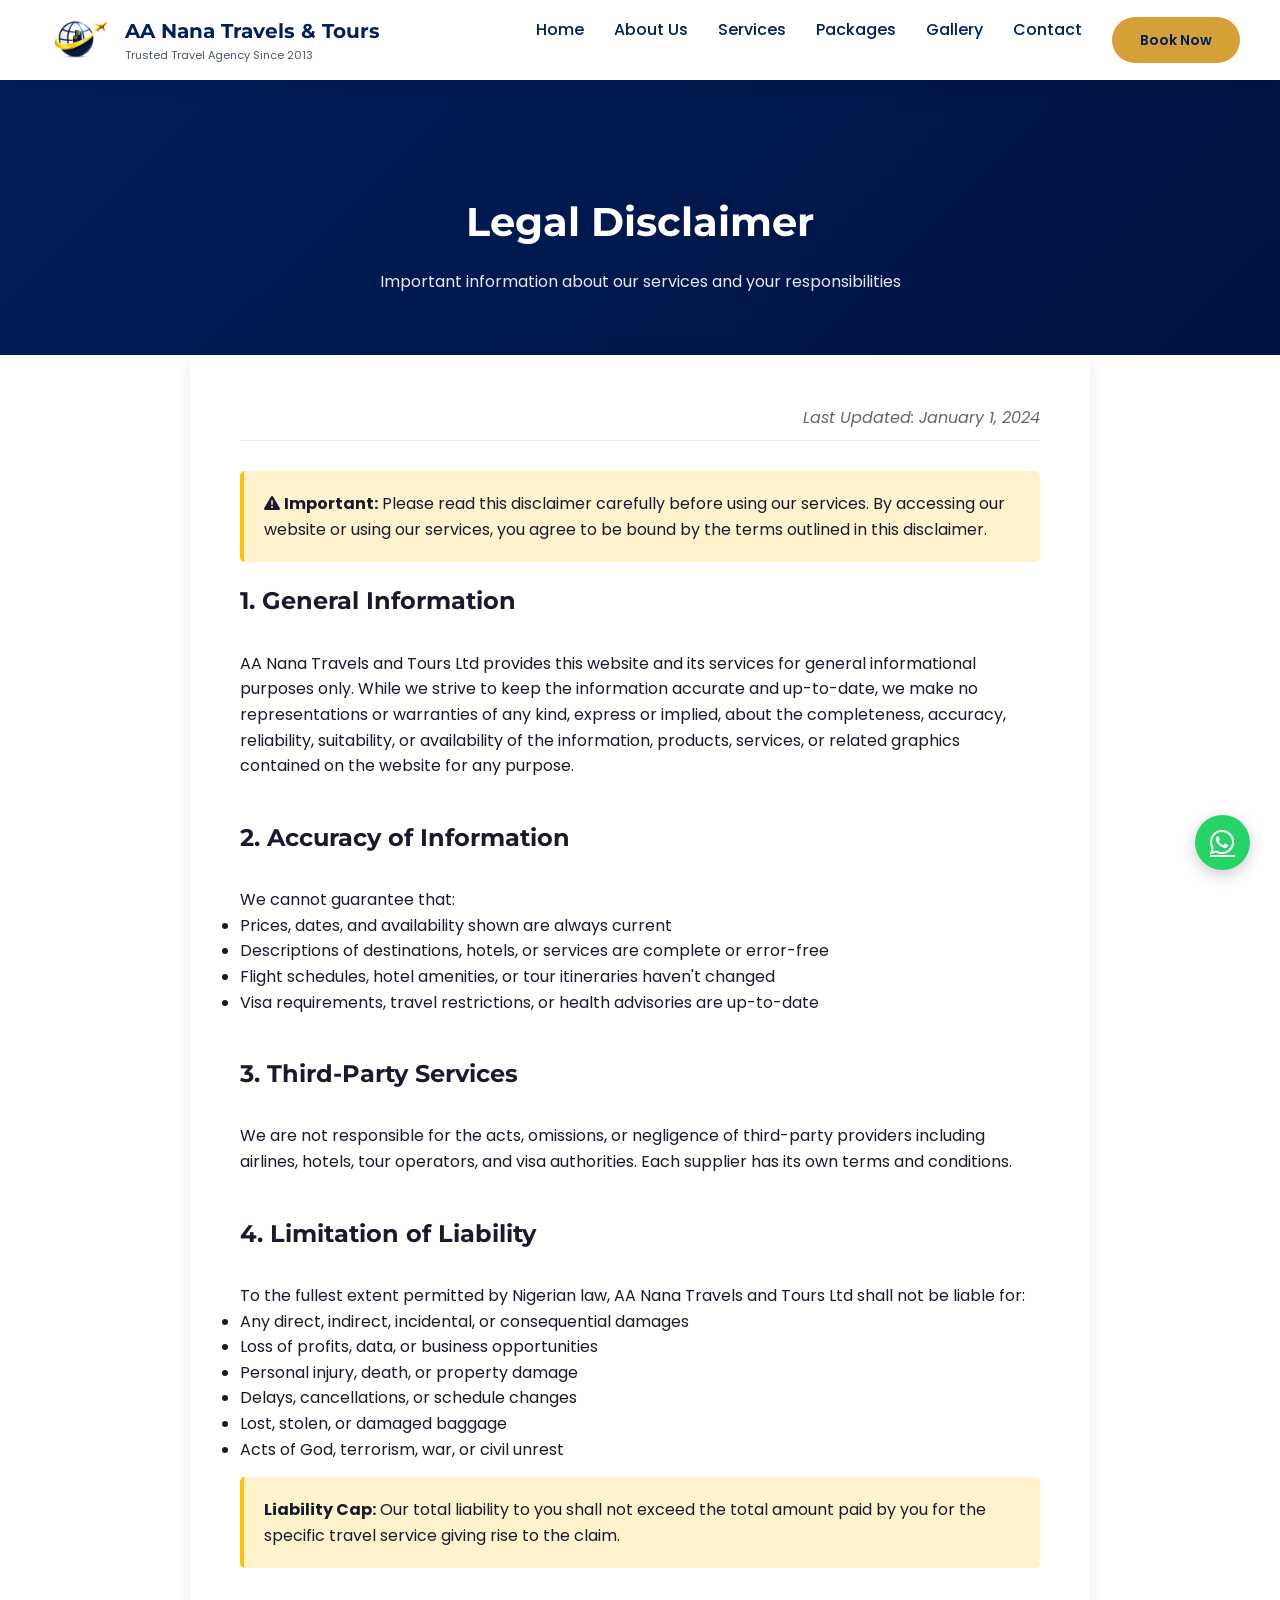
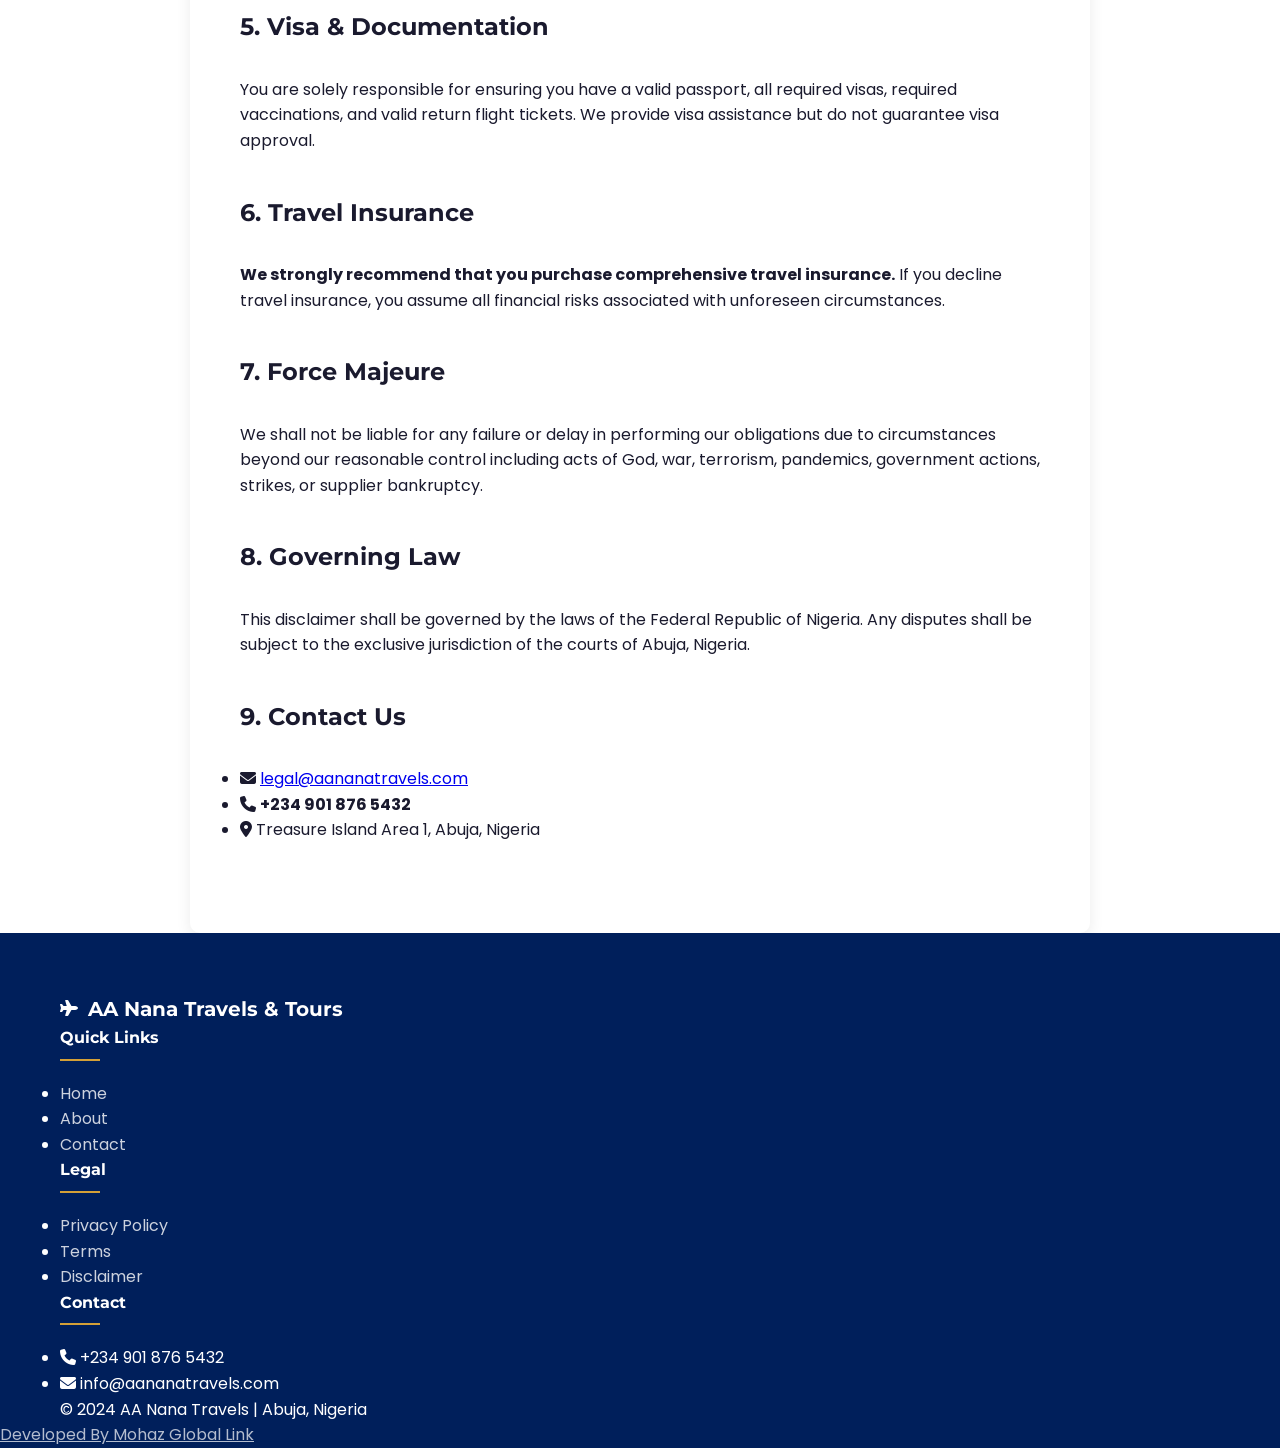
<file: disclaimer.html>
<!DOCTYPE html>
<html lang="en">
<head>
    <meta charset="UTF-8">
    <meta name="viewport" content="width=device-width, initial-scale=1.0">
    <title>Disclaimer | AA Nana Travels and Tours Abuja</title>
    
    <meta name="description" content="Read important disclaimers about our travel services, website information accuracy, and limitations of liability.">
    <meta name="keywords" content="legal disclaimer, travel agency disclaimer, liability disclaimer, AA Nana Travels">
    <meta name="robots" content="index, follow">
    
    <link rel="canonical" href="https://www.aananatravels.com/disclaimer.html">
    <link rel="icon" type="image/png" sizes="32x32" href="/favicon-32x32.png">
    <link rel="manifest" href="/manifest.json">
    
    <link rel="stylesheet" href="https://cdnjs.cloudflare.com/ajax/libs/font-awesome/6.4.0/css/all.min.css">
    <link href="https://fonts.googleapis.com/css2?family=Poppins:wght@400;500;600;700&family=Montserrat:wght@700;800&display=swap" rel="stylesheet">
    <link rel="stylesheet" href="style.css">
    
    <meta name="theme-color" content="#0a2463">
    
    <style>
        .legal-content {
            max-width: 900px;
            margin: 0 auto;
            background: white;
            padding: 50px;
            border-radius: 10px;
            box-shadow: 0 5px 15px rgba(0,0,0,0.08);
        }
        .last-updated {
            text-align: right;
            color: #666;
            font-style: italic;
            margin-bottom: 30px;
            padding-bottom: 10px;
            border-bottom: 1px solid #eee;
        }
        .disclaimer-section {
            margin-bottom: 40px;
        }
        .disclaimer-section h2 {
            color: var(--primary-blue);
            margin-bottom: 20px;
            padding-bottom: 10px;
            border-bottom: 2px solid var(--light-blue);
        }
        .warning-box {
            background: #fff3cd;
            border-left: 4px solid #ffc107;
            padding: 20px;
            margin: 20px 0;
            border-radius: 5px;
        }
        @media (max-width: 768px) {
            .legal-content { padding: 25px; }
        }
    </style>
</head>
<body>
    <a href="#main-content" class="skip-link">Skip to main content</a>

    <header>
        <div class="container header-container">
            <a href="index.html" class="logo">
                <img src="logo.jpeg" alt="AA Nana Travels Logo" class="logo-img">
                <div class="logo-text">
                    <h2>AA Nana Travels & Tours</h2>
                    <p>Trusted Travel Agency Since 2013</p>
                </div>
            </a>
            <button class="mobile-menu-btn" id="mobileMenuBtn"><i class="fas fa-bars"></i></button>
            <nav>
                <ul id="navMenu">
                    <li><a href="index.html">Home</a></li>
                    <li><a href="about.html">About Us</a></li>
                    <li><a href="services.html">Services</a></li>
                    <li><a href="packages.html">Packages</a></li>
                    <li><a href="gallery.html">Gallery</a></li>
                    <li><a href="contact.html">Contact</a></li>
                    <li><a href="booking.html" class="btn btn-primary">Book Now</a></li>
                </ul>
            </nav>
        </div>
    </header>

    <a href="https://wa.me/2349018765432" class="whatsapp-float" target="_blank"><i class="fab fa-whatsapp"></i></a>

    <main id="main-content">
        <div class="page-header">
            <div class="container">
                <h1>Legal Disclaimer</h1>
                <p>Important information about our services and your responsibilities</p>
            </div>
        </div>

        <div class="page-content">
            <div class="container">
                <div class="legal-content">
                    <p class="last-updated">Last Updated: January 1, 2024</p>

                    <div class="warning-box">
                        <i class="fas fa-exclamation-triangle"></i>
                        <strong>Important:</strong> Please read this disclaimer carefully before using our services. By accessing our website or using our services, you agree to be bound by the terms outlined in this disclaimer.
                    </div>

                    <div class="disclaimer-section">
                        <h2>1. General Information</h2>
                        <p>AA Nana Travels and Tours Ltd provides this website and its services for general informational purposes only. While we strive to keep the information accurate and up-to-date, we make no representations or warranties of any kind, express or implied, about the completeness, accuracy, reliability, suitability, or availability of the information, products, services, or related graphics contained on the website for any purpose.</p>
                    </div>

                    <div class="disclaimer-section">
                        <h2>2. Accuracy of Information</h2>
                        <p>We cannot guarantee that:</p>
                        <ul>
                            <li>Prices, dates, and availability shown are always current</li>
                            <li>Descriptions of destinations, hotels, or services are complete or error-free</li>
                            <li>Flight schedules, hotel amenities, or tour itineraries haven't changed</li>
                            <li>Visa requirements, travel restrictions, or health advisories are up-to-date</li>
                        </ul>
                    </div>

                    <div class="disclaimer-section">
                        <h2>3. Third-Party Services</h2>
                        <p>We are not responsible for the acts, omissions, or negligence of third-party providers including airlines, hotels, tour operators, and visa authorities. Each supplier has its own terms and conditions.</p>
                    </div>

                    <div class="disclaimer-section">
                        <h2>4. Limitation of Liability</h2>
                        <p>To the fullest extent permitted by Nigerian law, AA Nana Travels and Tours Ltd shall not be liable for:</p>
                        <ul>
                            <li>Any direct, indirect, incidental, or consequential damages</li>
                            <li>Loss of profits, data, or business opportunities</li>
                            <li>Personal injury, death, or property damage</li>
                            <li>Delays, cancellations, or schedule changes</li>
                            <li>Lost, stolen, or damaged baggage</li>
                            <li>Acts of God, terrorism, war, or civil unrest</li>
                        </ul>
                        <div class="warning-box" style="margin-top: 15px;">
                            <strong>Liability Cap:</strong> Our total liability to you shall not exceed the total amount paid by you for the specific travel service giving rise to the claim.
                        </div>
                    </div>

                    <div class="disclaimer-section">
                        <h2>5. Visa & Documentation</h2>
                        <p>You are solely responsible for ensuring you have a valid passport, all required visas, required vaccinations, and valid return flight tickets. We provide visa assistance but do not guarantee visa approval.</p>
                    </div>

                    <div class="disclaimer-section">
                        <h2>6. Travel Insurance</h2>
                        <p><strong>We strongly recommend that you purchase comprehensive travel insurance.</strong> If you decline travel insurance, you assume all financial risks associated with unforeseen circumstances.</p>
                    </div>

                    <div class="disclaimer-section">
                        <h2>7. Force Majeure</h2>
                        <p>We shall not be liable for any failure or delay in performing our obligations due to circumstances beyond our reasonable control including acts of God, war, terrorism, pandemics, government actions, strikes, or supplier bankruptcy.</p>
                    </div>

                    <div class="disclaimer-section">
                        <h2>8. Governing Law</h2>
                        <p>This disclaimer shall be governed by the laws of the Federal Republic of Nigeria. Any disputes shall be subject to the exclusive jurisdiction of the courts of Abuja, Nigeria.</p>
                    </div>

                    <div class="disclaimer-section">
                        <h2>9. Contact Us</h2>
                        <ul>
                            <li><i class="fas fa-envelope"></i> <a href="mailto:legal@aananatravels.com">legal@aananatravels.com</a></li>
                            <li><i class="fas fa-phone"></i> <strong>+234 901 876 5432</strong></li>
                            <li><i class="fas fa-map-marker-alt"></i> Treasure Island Area 1, Abuja, Nigeria</li>
                        </ul>
                    </div>
                </div>
            </div>
        </div>
    </main>

    <footer>
        <div class="container">
            <div class="footer-container">
                <div class="footer-logo">
                    <div class="logo">
                        <div class="logo-icon"><i class="fas fa-plane"></i></div>
                        <div class="logo-text"><h2 style="color: white;">AA Nana Travels & Tours</h2></div>
                    </div>
                </div>
                <div class="footer-links">
                    <h4>Quick Links</h4>
                    <ul><li><a href="index.html">Home</a></li><li><a href="about.html">About</a></li><li><a href="contact.html">Contact</a></li></ul>
                </div>
                <div class="footer-links">
                    <h4>Legal</h4>
                    <ul><li><a href="privacy-policy.html">Privacy Policy</a></li><li><a href="terms-and-conditions.html">Terms</a></li><li><a href="disclaimer.html">Disclaimer</a></li></ul>
                </div>
                <div class="footer-links">
                    <h4>Contact</h4>
                    <ul><li><i class="fas fa-phone"></i> +234 901 876 5432</li><li><i class="fas fa-envelope"></i> info@aananatravels.com</li></ul>
                </div>
            </div>
            <div class="copyright">
                <p>&copy; 2024 AA Nana Travels | Abuja, Nigeria</p>
            </div>
        </div>
        <div class="my-link"><a href="https://mohazgloballink.netlify.app">Developed By Mohaz Global Link</a></div>
    </footer>

    <script src="script.js"></script>
</body>
</html>
</file>
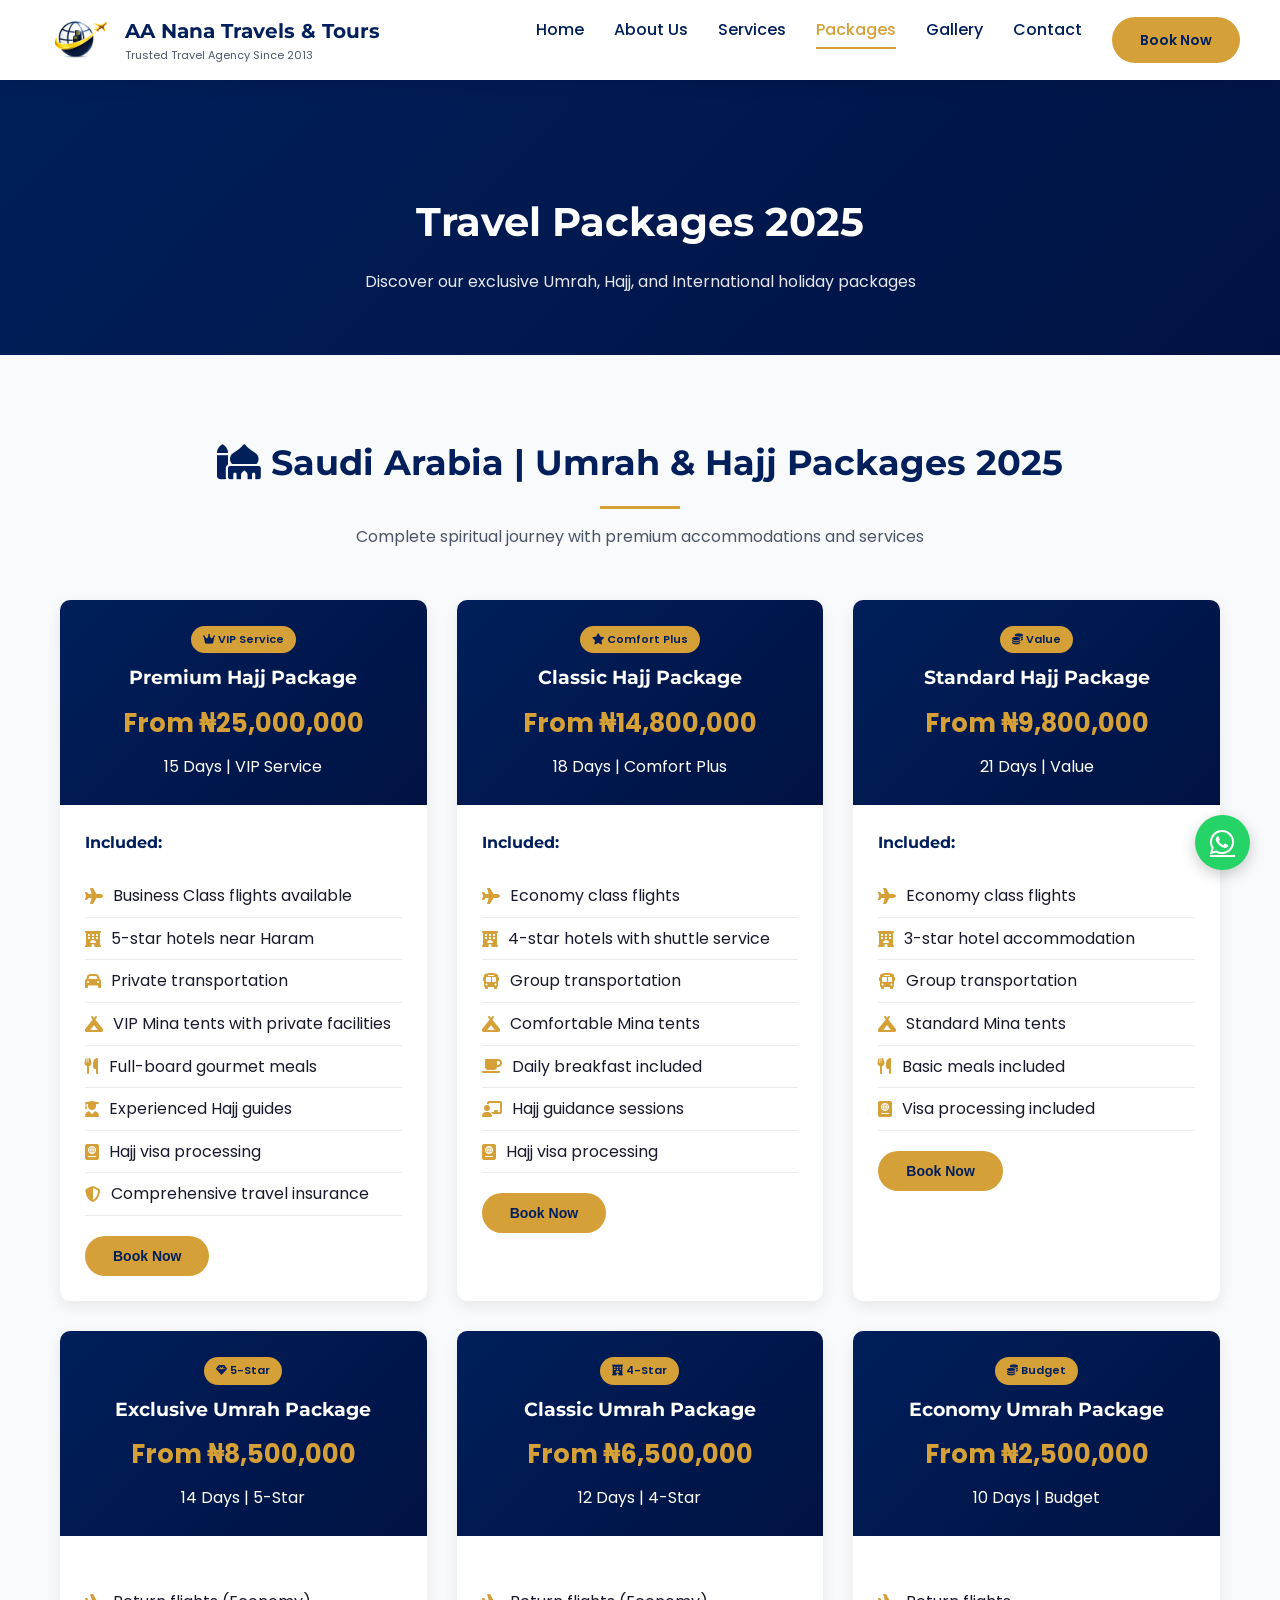
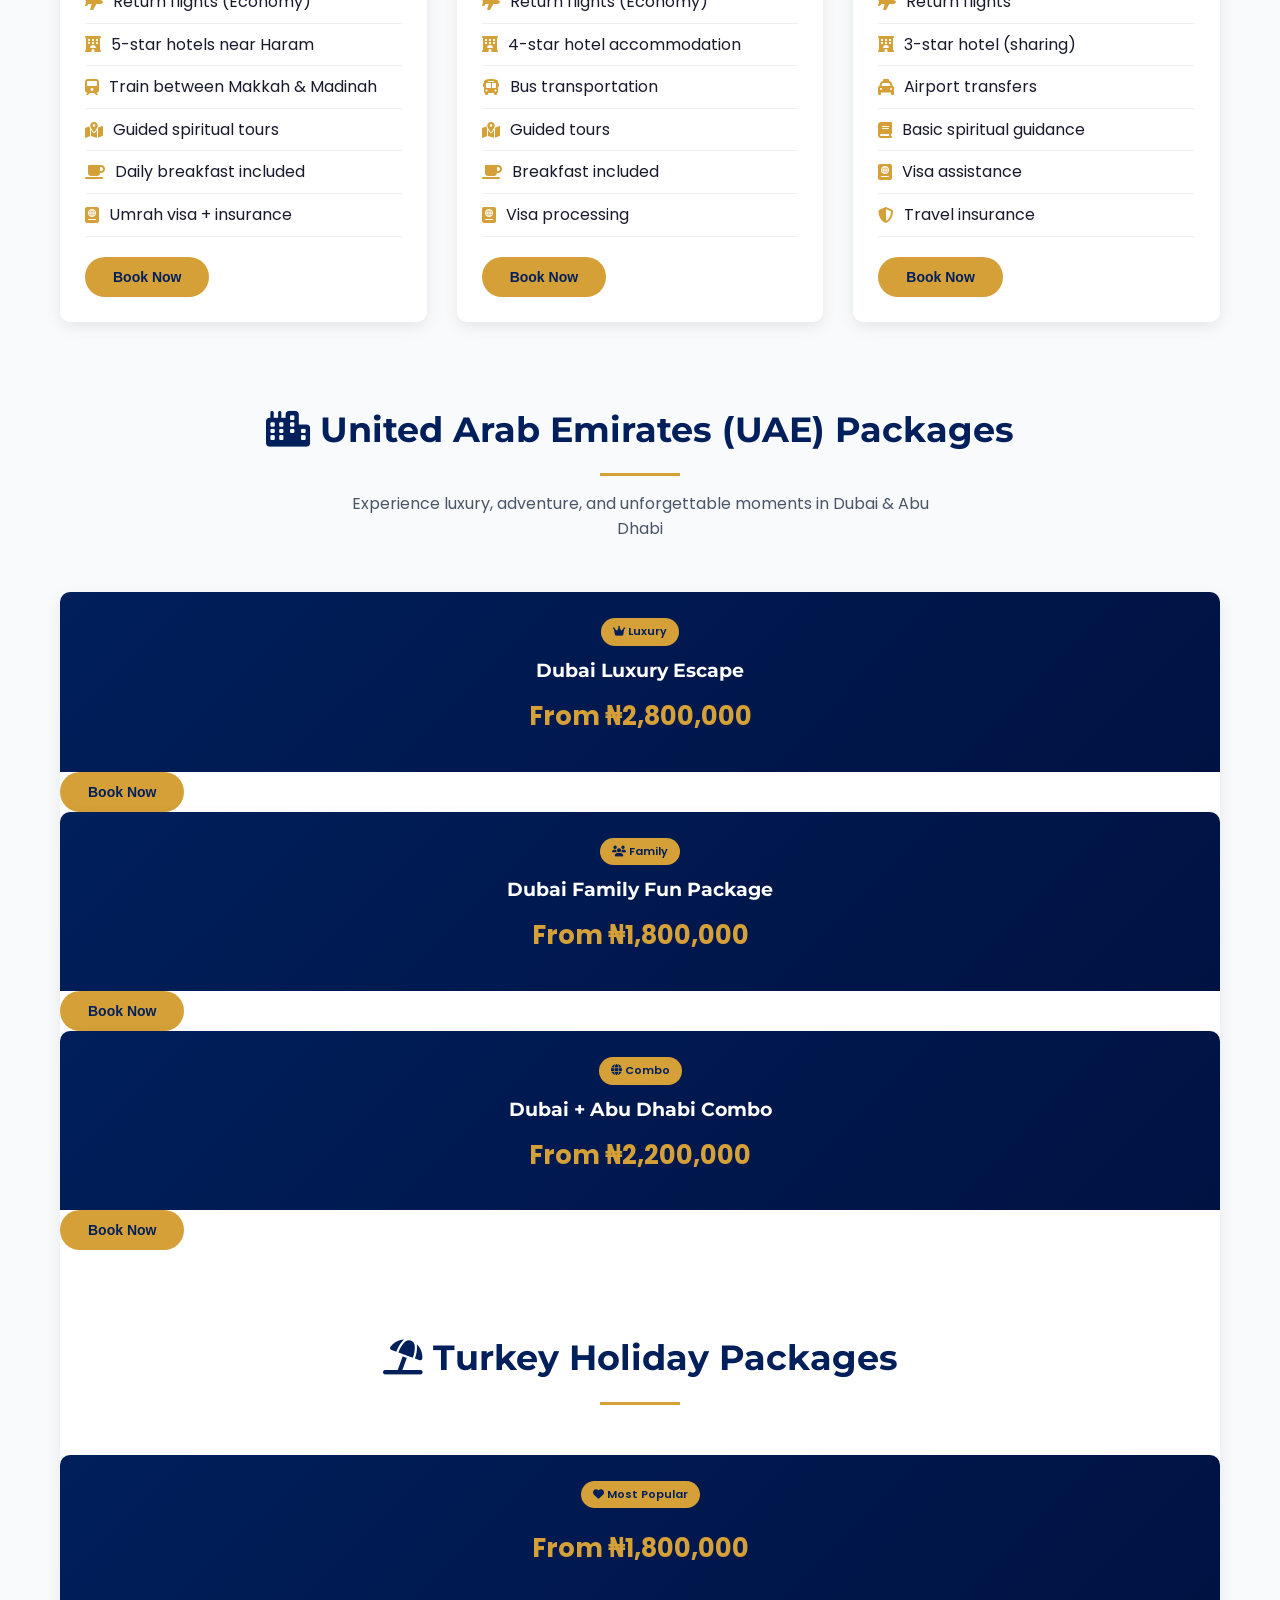
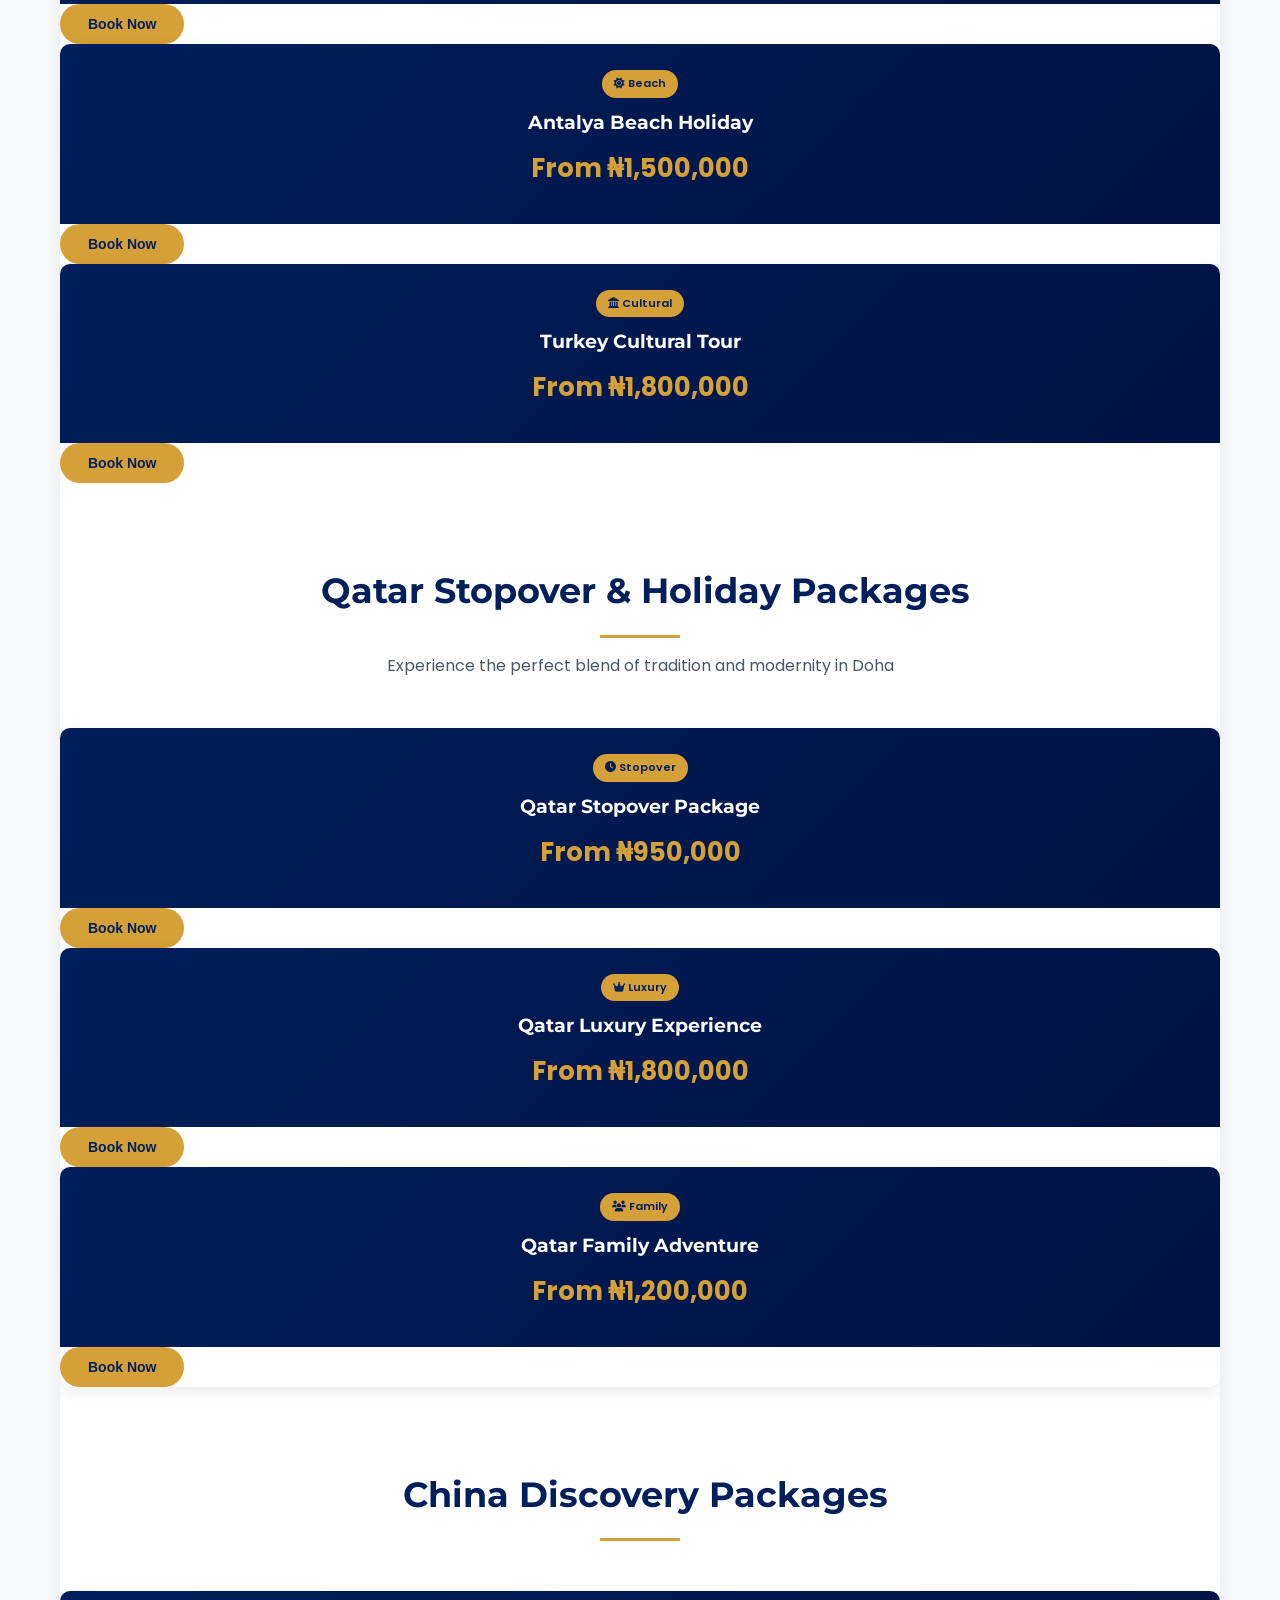
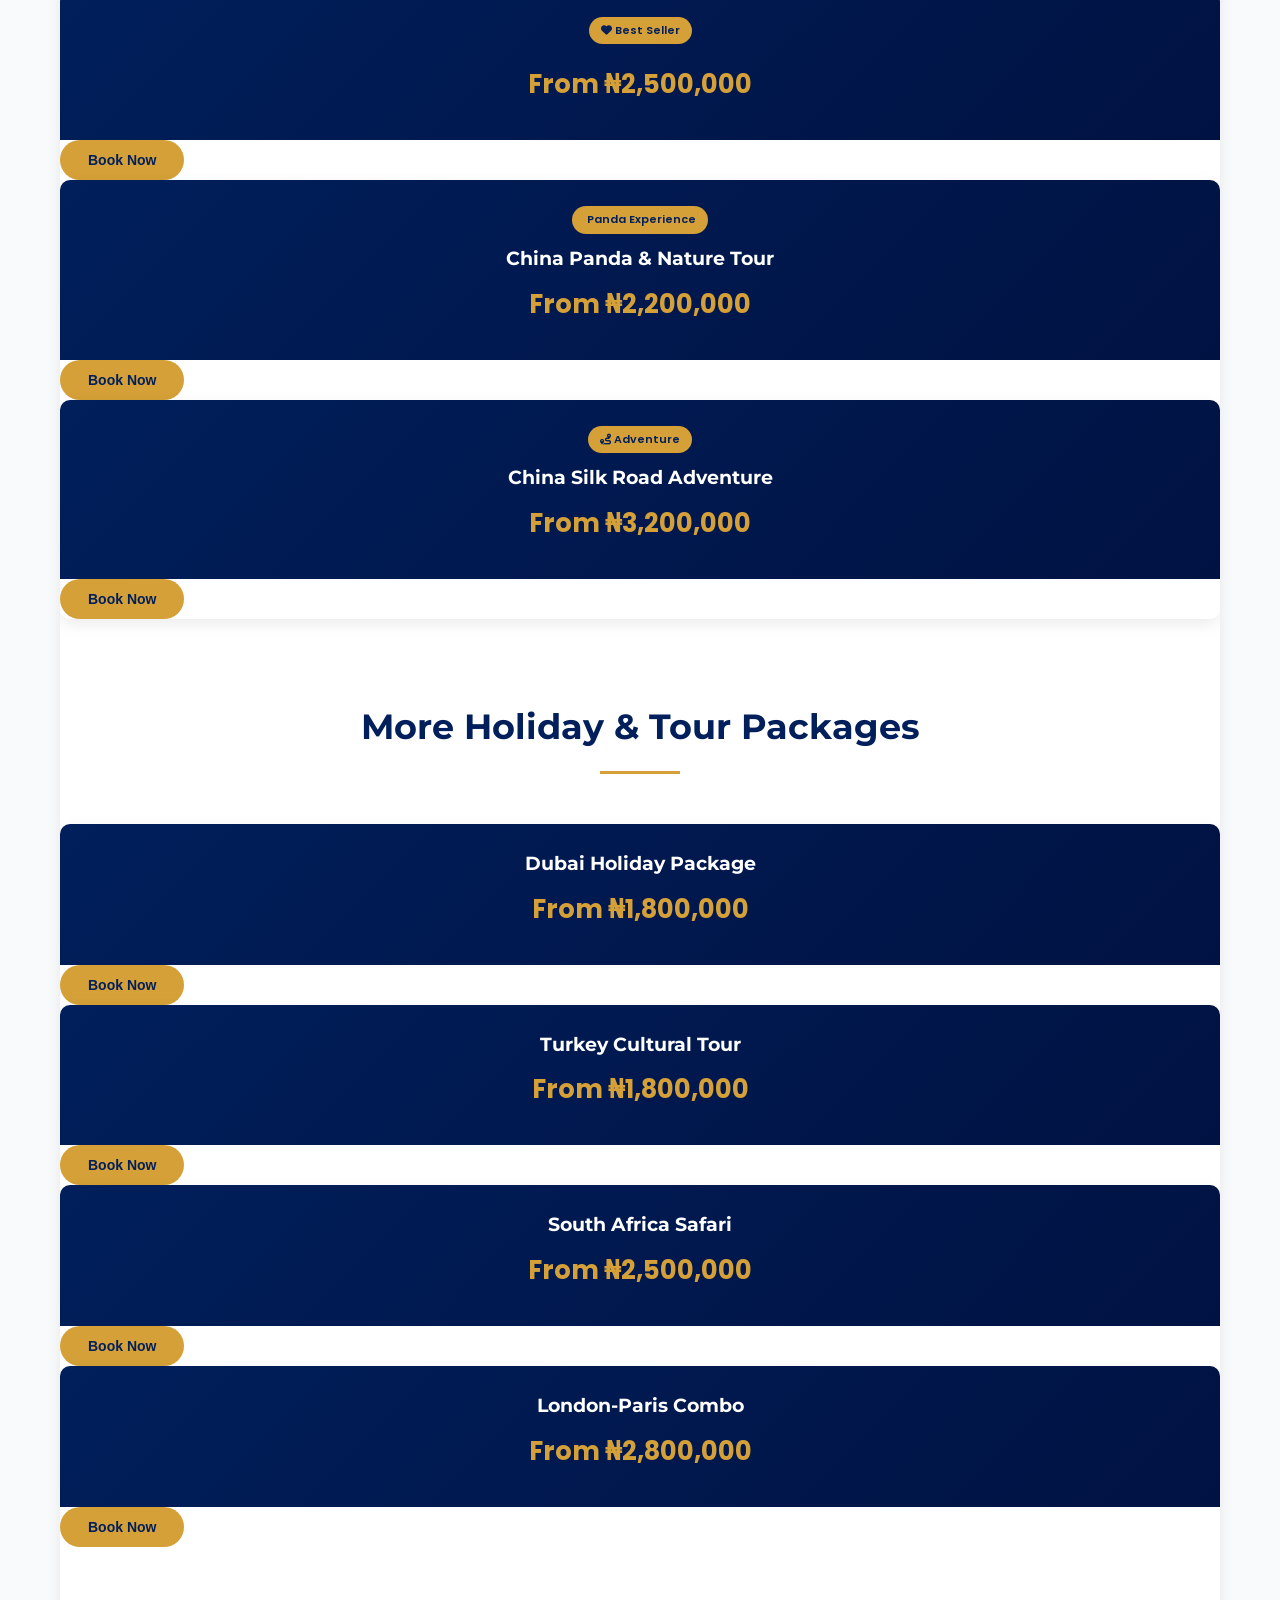
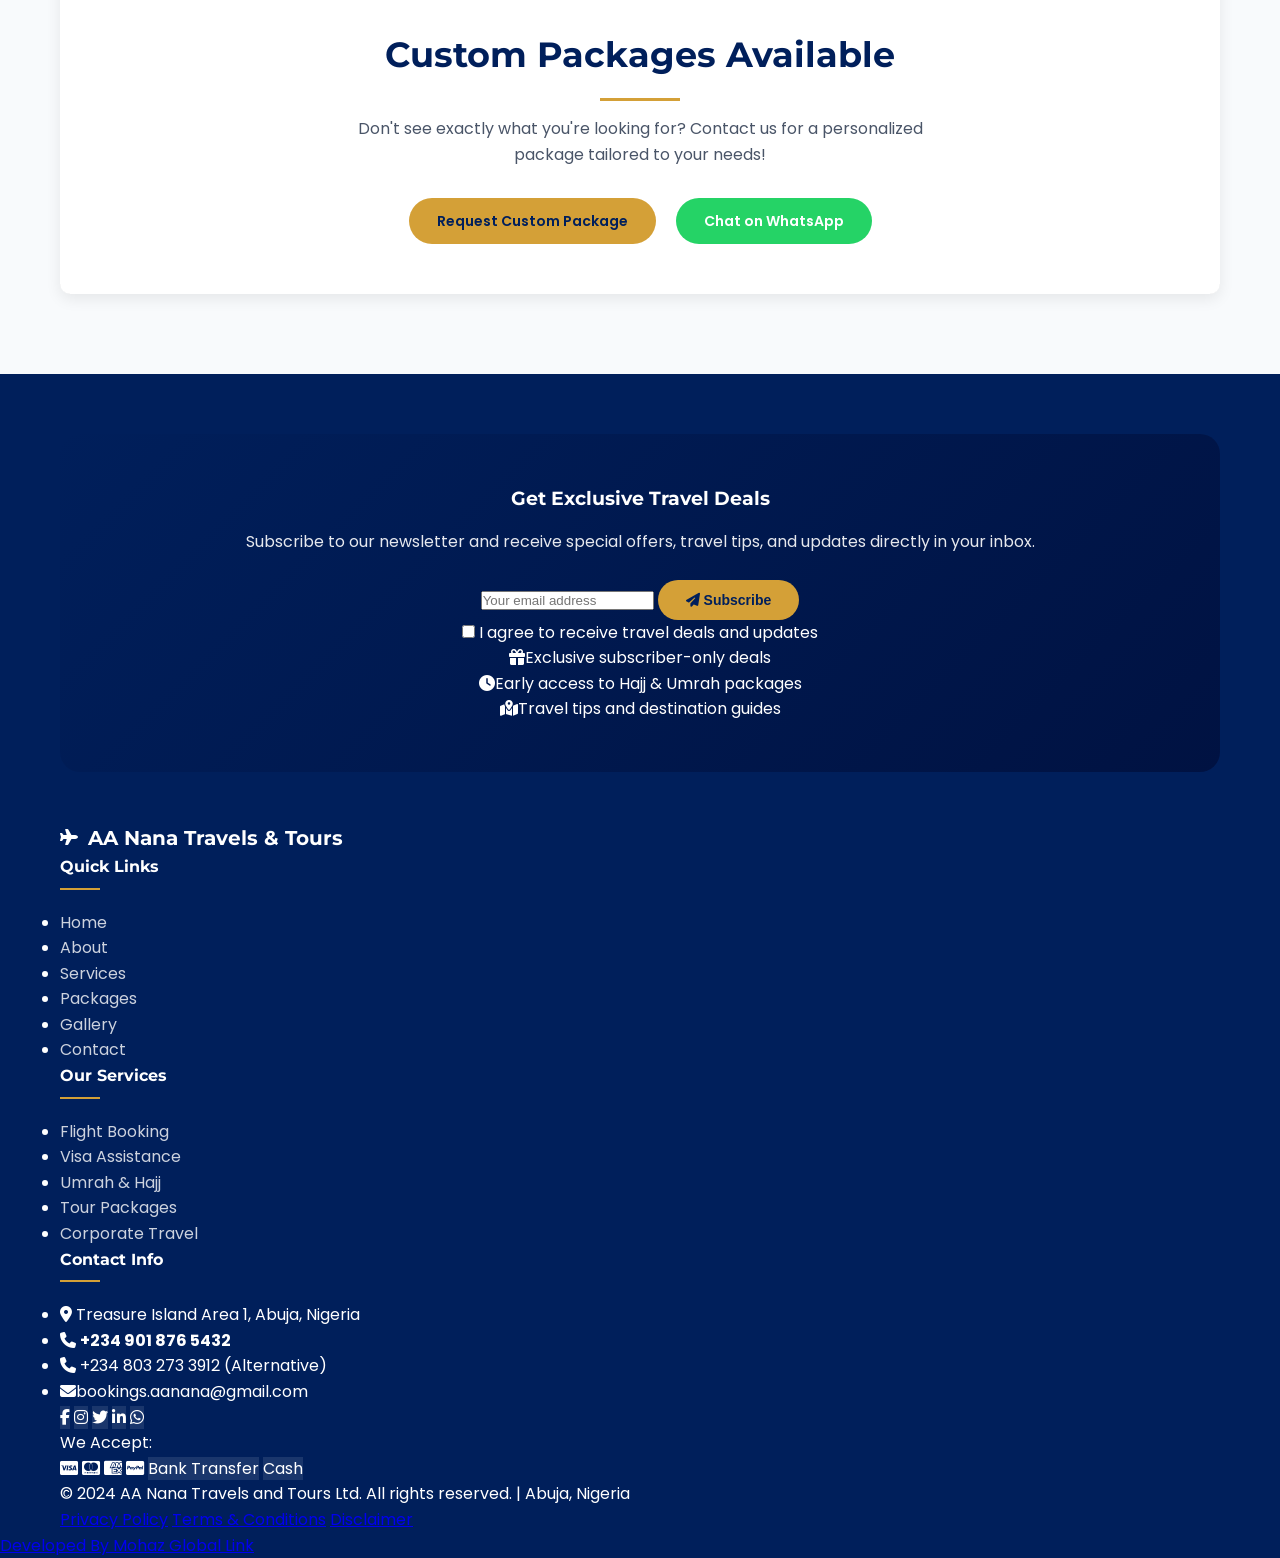
<file: packages.html>
<!DOCTYPE html>
<html lang="en">
<head>
    <meta charset="UTF-8">
    <meta name="viewport" content="width=device-width, initial-scale=1.0">
    <title>Umrah, Hajj & International Packages | China, Qatar, Saudi, UAE, Turkey | AA Nana Travels Abuja</title>
    
    <meta name="description" content="Best Umrah packages 2025, Hajj packages 2025, China tour packages, Qatar stopover, Dubai holiday packages, Turkey tours, and South Africa safaris. Competitive prices with 5-star accommodations.">
    <meta name="keywords" content="China tour packages Nigeria, Qatar stopover packages, Saudi Arabia Umrah Hajj, UAE Dubai holiday packages, Turkey tours Istanbul Cappadocia, Umrah packages Nigeria 2025, Hajj packages 2025">
    <meta name="robots" content="index, follow">
    
    <meta property="og:type" content="website">
    <meta property="og:url" content="https://www.aananatravels.com/packages.html">
    <meta property="og:title" content="Umrah, Hajj & International Packages - AA Nana Travels">
    <meta property="og:description" content="Best travel packages from Abuja: China, Qatar, Saudi Arabia, UAE, Turkey, Umrah, Hajj, Dubai, and more.">
    
    <link rel="canonical" href="https://www.aananatravels.com/packages.html">
    <link rel="icon" type="image/png" sizes="32x32" href="/favicon-32x32.png">
    <link rel="manifest" href="/manifest.json">
    
    <link rel="stylesheet" href="https://cdnjs.cloudflare.com/ajax/libs/font-awesome/6.4.0/css/all.min.css">
    <link href="https://fonts.googleapis.com/css2?family=Poppins:wght@400;500;600;700&family=Montserrat:wght@700;800&display=swap" rel="stylesheet">
    <link rel="stylesheet" href="style.css">
    
    <meta name="theme-color" content="#0a2463">
    
    <style>
        .destination-badge {
            display: inline-block;
            background: linear-gradient(135deg, var(--accent-blue), var(--primary-blue));
            color: white;
            padding: 5px 12px;
            border-radius: 20px;
            font-size: 11px;
            margin-bottom: 10px;
            font-weight: 600;
        }
        .destination-icon {
            margin-right: 5px;
        }
        .package-features i.fa-china { color: #e11d48; }
        .package-features i.fa-qatar { color: #8b5cf6; }
        .package-features i.fa-saudi { color: #10b981; }
        .package-features i.fa-uae { color: #f59e0b; }
        .package-features i.fa-turkey { color: #ef4444; }
    </style>
</head>
<body>
    <a href="#main-content" class="skip-link">Skip to main content</a>

    <header>
        <div class="container header-container">
            <a href="index.html" class="logo">
                <img src="logo.jpeg" alt="AA Nana Travels Logo" class="logo-img">
                <div class="logo-text">
                    <h2>AA Nana Travels & Tours</h2>
                    <p>Trusted Travel Agency Since 2013</p>
                </div>
            </a>
            <button class="mobile-menu-btn" id="mobileMenuBtn"><i class="fas fa-bars"></i></button>
            <nav>
                <ul id="navMenu">
                    <li><a href="index.html">Home</a></li>
                    <li><a href="about.html">About Us</a></li>
                    <li><a href="services.html">Services</a></li>
                    <li><a href="packages.html" class="active">Packages</a></li>
                    <li><a href="gallery.html">Gallery</a></li>
                    <li><a href="contact.html">Contact</a></li>
                    <li><a href="booking.html" class="btn btn-primary">Book Now</a></li>
                </ul>
            </nav>
        </div>
    </header>

    <a href="https://wa.me/2349018765432" class="whatsapp-float" target="_blank"><i class="fab fa-whatsapp"></i></a>

    <main id="main-content">
        <div class="page-header">
            <div class="container">
                <h1>Travel Packages 2025</h1>
                <p>Discover our exclusive Umrah, Hajj, and International holiday packages</p>
            </div>
        </div>

        <div class="packages">
            <div class="container">
                
                <!-- ==================== SAUDI ARABIA ==================== -->
                <div class="section-title">
                    <h2><i class="fas fa-mosque"></i> Saudi Arabia | Umrah & Hajj Packages 2025</h2>
                    <p>Complete spiritual journey with premium accommodations and services</p>
                </div>
                
                <div class="packages-grid">
                    <!-- Premium Hajj Package -->
                    <div class="package-card" id="hajj-premium">
                        <div class="package-header">
                            <span class="destination-badge"><i class="fas fa-crown"></i> VIP Service</span>
                            <h3>Premium Hajj Package</h3>
                            <div class="package-price">From ₦25,000,000</div>
                            <p>15 Days | VIP Service</p>
                        </div>
                        <div class="package-details">
                            <h4>Included:</h4>
                            <ul class="package-features">
                                <li><i class="fas fa-plane"></i> Business Class flights available</li>
                                <li><i class="fas fa-hotel"></i> 5-star hotels near Haram</li>
                                <li><i class="fas fa-car"></i> Private transportation</li>
                                <li><i class="fas fa-campground"></i> VIP Mina tents with private facilities</li>
                                <li><i class="fas fa-utensils"></i> Full-board gourmet meals</li>
                                <li><i class="fas fa-user-graduate"></i> Experienced Hajj guides</li>
                                <li><i class="fas fa-passport"></i> Hajj visa processing</li>
                                <li><i class="fas fa-shield-alt"></i> Comprehensive travel insurance</li>
                            </ul>
                            <button class="btn btn-primary package-book-btn" data-package="Premium Hajj Package - Saudi Arabia" data-price="₦25M">Book Now</button>
                        </div>
                    </div>
                    
                    <!-- Classic Hajj Package -->
                    <div class="package-card" id="hajj-deluxe">
                        <div class="package-header">
                            <span class="destination-badge"><i class="fas fa-star"></i> Comfort Plus</span>
                            <h3>Classic Hajj Package</h3>
                            <div class="package-price">From ₦14,800,000</div>
                            <p>18 Days | Comfort Plus</p>
                        </div>
                        <div class="package-details">
                            <h4>Included:</h4>
                            <ul class="package-features">
                                <li><i class="fas fa-plane"></i> Economy class flights</li>
                                <li><i class="fas fa-hotel"></i> 4-star hotels with shuttle service</li>
                                <li><i class="fas fa-bus"></i> Group transportation</li>
                                <li><i class="fas fa-campground"></i> Comfortable Mina tents</li>
                                <li><i class="fas fa-coffee"></i> Daily breakfast included</li>
                                <li><i class="fas fa-chalkboard-teacher"></i> Hajj guidance sessions</li>
                                <li><i class="fas fa-passport"></i> Hajj visa processing</li>
                            </ul>
                            <button class="btn btn-primary package-book-btn" data-package="Classic Hajj Package - Saudi Arabia" data-price="₦14.8M">Book Now</button>
                        </div>
                    </div>
                    
                    <!-- Standard Hajj Package -->
                    <div class="package-card" id="hajj-economy">
                        <div class="package-header">
                            <span class="destination-badge"><i class="fas fa-coins"></i> Value</span>
                            <h3>Standard Hajj Package</h3>
                            <div class="package-price">From ₦9,800,000</div>
                            <p>21 Days | Value</p>
                        </div>
                        <div class="package-details">
                            <h4>Included:</h4>
                            <ul class="package-features">
                                <li><i class="fas fa-plane"></i> Economy class flights</li>
                                <li><i class="fas fa-hotel"></i> 3-star hotel accommodation</li>
                                <li><i class="fas fa-bus"></i> Group transportation</li>
                                <li><i class="fas fa-campground"></i> Standard Mina tents</li>
                                <li><i class="fas fa-utensils"></i> Basic meals included</li>
                                <li><i class="fas fa-passport"></i> Visa processing included</li>
                            </ul>
                            <button class="btn btn-primary package-book-btn" data-package="Standard Hajj Package - Saudi Arabia" data-price="₦9.8M">Book Now</button>
                        </div>
                    </div>
                </div>

                <!-- Umrah Packages -->
                <div class="packages-grid" style="margin-top: 30px;">
                    <!-- Exclusive Umrah Package -->
                    <div class="package-card" id="umrah-exclusive">
                        <div class="package-header">
                            <span class="destination-badge"><i class="fas fa-gem"></i> 5-Star</span>
                            <h3>Exclusive Umrah Package</h3>
                            <div class="package-price">From ₦8,500,000</div>
                            <p>14 Days | 5-Star</p>
                        </div>
                        <div class="package-details">
                            <ul class="package-features">
                                <li><i class="fas fa-plane"></i> Return flights (Economy)</li>
                                <li><i class="fas fa-hotel"></i> 5-star hotels near Haram</li>
                                <li><i class="fas fa-train"></i> Train between Makkah & Madinah</li>
                                <li><i class="fas fa-map-marked-alt"></i> Guided spiritual tours</li>
                                <li><i class="fas fa-coffee"></i> Daily breakfast included</li>
                                <li><i class="fas fa-passport"></i> Umrah visa + insurance</li>
                            </ul>
                            <button class="btn btn-primary package-book-btn" data-package="Exclusive Umrah Package - Saudi Arabia" data-price="₦8.5M">Book Now</button>
                        </div>
                    </div>
                    
                    <!-- Classic Umrah Package -->
                    <div class="package-card" id="umrah-classic">
                        <div class="package-header">
                            <span class="destination-badge"><i class="fas fa-hotel"></i> 4-Star</span>
                            <h3>Classic Umrah Package</h3>
                            <div class="package-price">From ₦6,500,000</div>
                            <p>12 Days | 4-Star</p>
                        </div>
                        <div class="package-details">
                            <ul class="package-features">
                                <li><i class="fas fa-plane"></i> Return flights (Economy)</li>
                                <li><i class="fas fa-hotel"></i> 4-star hotel accommodation</li>
                                <li><i class="fas fa-bus"></i> Bus transportation</li>
                                <li><i class="fas fa-map-marked-alt"></i> Guided tours</li>
                                <li><i class="fas fa-coffee"></i> Breakfast included</li>
                                <li><i class="fas fa-passport"></i> Visa processing</li>
                            </ul>
                            <button class="btn btn-primary package-book-btn" data-package="Classic Umrah Package - Saudi Arabia" data-price="₦6.5M">Book Now</button>
                        </div>
                    </div>
                    
                    <!-- Economy Umrah Package -->
                    <div class="package-card" id="umrah-standard">
                        <div class="package-header">
                            <span class="destination-badge"><i class="fas fa-coins"></i> Budget</span>
                            <h3>Economy Umrah Package</h3>
                            <div class="package-price">From ₦2,500,000</div>
                            <p>10 Days | Budget</p>
                        </div>
                        <div class="package-details">
                            <ul class="package-features">
                                <li><i class="fas fa-plane"></i> Return flights</li>
                                <li><i class="fas fa-hotel"></i> 3-star hotel (sharing)</li>
                                <li><i class="fas fa-taxi"></i> Airport transfers</li>
                                <li><i class="fas fa-book"></i> Basic spiritual guidance</li>
                                <li><i class="fas fa-passport"></i> Visa assistance</li>
                                <li><i class="fas fa-shield-alt"></i> Travel insurance</li>
                            </ul>
                            <button class="btn btn-primary package-book-btn" data-package="Economy Umrah Package - Saudi Arabia" data-price="₦2.5M">Book Now</button>
                        </div>
                    </div>
                </div>

                <!-- ==================== UAE (UNITED ARAB EMIRATES) ==================== -->
                <div class="section-title" style="margin-top: 80px;">
                    <h2><i class="fas fa-city"></i> United Arab Emirates (UAE) Packages</h2>
                    <p>Experience luxury, adventure, and unforgettable moments in Dubai & Abu Dhabi</p>
                </div>
                
                <div class="packages-grid">
                    <!-- Dubai Luxury Package -->
                    <div class="package-card" id="dubai-luxury">
                        <div class="package-header">
                            <span class="destination-badge"><i class="fas fa-crown"></i> Luxury</span>
                            <h3>Dubai Luxury Escape</h3>
                            <div class="package-price">From ₦2,800,000</div>
                      
                        </div>
                       
                         
                            <button class="btn btn-primary package-book-btn" data-package="Dubai Luxury Escape - UAE" data-price="₦2.8M">Book Now</button>
                      
                    <!-- Dubai Family Package -->
                    <div class="package-card" id="dubai-family">
                        <div class="package-header">
                            <span class="destination-badge"><i class="fas fa-users"></i> Family</span>
                            <h3>Dubai Family Fun Package</h3>
                            <div class="package-price">From ₦1,800,000</div>
                          
                        </div>
                       
                            <button class="btn btn-primary package-book-btn" data-package="Dubai Family Fun - UAE" data-price="₦1.8M">Book Now</button>
                     
                    
                    <!-- Dubai + Abu Dhabi Combo -->
                    <div class="package-card" id="dubai-abu-dhabi">
                        <div class="package-header">
                            <span class="destination-badge"><i class="fas fa-globe"></i> Combo</span>
                            <h3>Dubai + Abu Dhabi Combo</h3>
                            <div class="package-price">From ₦2,200,000</div>
                               </div>
                    
                       <button class="btn btn-primary package-book-btn" data-package="Dubai + Abu Dhabi Combo - UAE" data-price="₦2.2M">Book Now</button>
                    
                
                <!-- ==================== TURKEY ==================== -->
                <div class="section-title" style="margin-top: 80px;">
                    <h2><i class="fas fa-umbrella-beach"></i> Turkey Holiday Packages</h2>
                   
                </div>
                
                <div class="packages-grid">
                    <!-- Istanbul & Cappadocia Tour -->
                    <div class="package-card" id="turkey-istanbul-cappadocia">
                        <div class="package-header">
                            <span class="destination-badge"><i class="fas fa-heart"></i> Most Popular</span>
                           
                            <div class="package-price">From ₦1,800,000</div>
                           
                        </div>
                       
                            <button class="btn btn-primary package-book-btn" data-package="Istanbul & Cappadocia Tour - Turkey" data-price="₦1.8M">Book Now</button>
                     
                    <!-- Antalya Beach Holiday -->
                    <div class="package-card" id="turkey-antalya">
                        <div class="package-header">
                            <span class="destination-badge"><i class="fas fa-sun"></i> Beach</span>
                            <h3>Antalya Beach Holiday</h3>
                            <div class="package-price">From ₦1,500,000</div>
                          
                        </div>
                      
                            <button class="btn btn-primary package-book-btn" data-package="Antalya Beach Holiday - Turkey" data-price="₦1.5M">Book Now</button>
                      
                    <!-- Turkey Cultural Tour (existing) -->
                    <div class="package-card" id="turkey-cultural">
                        <div class="package-header">
                            <span class="destination-badge"><i class="fas fa-landmark"></i> Cultural</span>
                            <h3>Turkey Cultural Tour</h3>
                            <div class="package-price">From ₦1,800,000</div>
                          
                        </div>
                      
                            <button class="btn btn-primary package-book-btn" data-package="Turkey Cultural Tour" data-price="₦1.8M">Book Now</button>
                   
                   
                <!-- ==================== QATAR ==================== -->
                <div class="section-title" style="margin-top: 80px;">
                    <h2><i class="fas fa-desert"></i> Qatar Stopover & Holiday Packages</h2>
                    <p>Experience the perfect blend of tradition and modernity in Doha</p>
                </div>
                
                <div class="packages-grid">
                    <!-- Qatar Stopover Package -->
                    <div class="package-card" id="qatar-stopover">
                        <div class="package-header">
                            <span class="destination-badge"><i class="fas fa-clock"></i> Stopover</span>
                            <h3>Qatar Stopover Package</h3>
                            <div class="package-price">From ₦950,000</div>
                         
                        </div>
                       
                            <button class="btn btn-primary package-book-btn" data-package="Qatar Stopover Package" data-price="₦950K">Book Now</button>
                      
                    
                    <!-- Qatar Luxury Experience -->
                    <div class="package-card" id="qatar-luxury">
                        <div class="package-header">
                            <span class="destination-badge"><i class="fas fa-crown"></i> Luxury</span>
                            <h3>Qatar Luxury Experience</h3>
                            <div class="package-price">From ₦1,800,000</div>
                        
                        </div>
                       
                            <button class="btn btn-primary package-book-btn" data-package="Qatar Luxury Experience" data-price="₦1.8M">Book Now</button>
                  
                    <!-- Qatar Family Package -->
                    <div class="package-card" id="qatar-family">
                        <div class="package-header">
                            <span class="destination-badge"><i class="fas fa-users"></i> Family</span>
                            <h3>Qatar Family Adventure</h3>
                            <div class="package-price">From ₦1,200,000</div>
                           
                        </div>
                    
                            <button class="btn btn-primary package-book-btn" data-package="Qatar Family Adventure" data-price="₦1.2M">Book Now</button>
                     
                </div>

                <!-- ==================== CHINA ==================== -->
                <div class="section-title" style="margin-top: 80px;">
                    <h2><i class="fas fa-great-wall"></i> China Discovery Packages</h2>
                    
                </div>
                
                <div class="packages-grid">
                    <!-- China Classic Tour -->
                    <div class="package-card" id="china-classic">
                        <div class="package-header">
                            <span class="destination-badge"><i class="fas fa-heart"></i> Best Seller</span>
                         
                            <div class="package-price">From ₦2,500,000</div>
                            
                        </div>
                       
                            <button class="btn btn-primary package-book-btn" data-package="Classic China Tour" data-price="₦2.5M">Book Now</button>
                      
                    
                    <!-- China Panda & Nature Tour -->
                    <div class="package-card" id="china-panda">
                        <div class="package-header">
                            <span class="destination-badge"><i class="fas fa-panda"></i> Panda Experience</span>
                            <h3>China Panda & Nature Tour</h3>
                            <div class="package-price">From ₦2,200,000</div>
                           
                        </div>
                      
                            <button class="btn btn-primary package-book-btn" data-package="China Panda & Nature Tour" data-price="₦2.2M">Book Now</button>
                   
                    
                    <!-- China Silk Road Adventure -->
                    <div class="package-card" id="china-silk-road">
                        <div class="package-header">
                            <span class="destination-badge"><i class="fas fa-route"></i> Adventure</span>
                            <h3>China Silk Road Adventure</h3>
                            <div class="package-price">From ₦3,200,000</div>
                            
                        </div>
                    
                            <button class="btn btn-primary package-book-btn" data-package="China Silk Road Adventure" data-price="₦3.2M">Book Now</button>
                      
                </div>

                <!-- ==================== EXISTING HOLIDAY PACKAGES (KEPT) ==================== -->
                <div class="section-title" style="margin-top: 80px;">
                    <h2>More Holiday & Tour Packages</h2>
                  
                </div>
                
                <div class="packages-grid">
                    <!-- Dubai Holiday Package (existing) -->
                    <div class="package-card" id="dubai">
                        <div class="package-header">
                            <h3>Dubai Holiday Package</h3>
                            <div class="package-price">From ₦1,800,000</div>
                         
                        </div>
                        <button class="btn btn-primary package-book-btn" data-package="Dubai Holiday Package" data-price="₦1.8M">Book Now</button>
                
                    
                    <!-- Turkey Cultural Tour (existing) -->
                    <div class="package-card" id="turkey">
                        <div class="package-header">
                            <h3>Turkey Cultural Tour</h3>
                            <div class="package-price">From ₦1,800,000</div>
                         
                        </div>
                        <button class="btn btn-primary package-book-btn" data-package="Turkey Cultural Tour" data-price="₦1.8M">Book Now</button>

                    
                    <!-- South Africa Safari (existing) -->
                    <div class="package-card" id="south-africa">
                        <div class="package-header">
                            <h3>South Africa Safari</h3>
                            <div class="package-price">From ₦2,500,000</div>
                           
                        </div>
                        <button class="btn btn-primary package-book-btn" data-package="South Africa Safari" data-price="₦2.5M">Book Now</button>
                
                    
                    <!-- London-Paris Combo (existing) -->
                    <div class="package-card" id="london-paris">
                        <div class="package-header">
                            <h3>London-Paris Combo</h3>
                            <div class="package-price">From ₦2,800,000</div>
                       
                        </div>
                        <button class="btn btn-primary package-book-btn" data-package="London-Paris Combo" data-price="₦2.8M">Book Now</button>
                  
                
                <!-- Custom Packages Section -->
                <div class="section-title" style="margin-top: 80px;">
                    <h2>Custom Packages Available</h2>
                    <p>Don't see exactly what you're looking for? Contact us for a personalized package tailored to your needs!</p>
                    <div style="display: flex; gap: 20px; justify-content: center; margin-top: 30px; flex-wrap: wrap;">
                        <a href="contact.html" class="btn btn-primary">Request Custom Package</a>
                        <a href="https://wa.me/2349018765432" class="btn btn-secondary" style="background: #25D366; color: white; border: none;">Chat on WhatsApp</a>
                    </div>
                </div>
            </div>
        </div>
    </main>

    <footer>
        <div class="container">
            <div class="newsletter-section">
                <div class="newsletter-content">
                    <h3>Get Exclusive Travel Deals</h3>
                    <p>Subscribe to our newsletter and receive special offers, travel tips, and updates directly in your inbox.</p>
                    <form id="newsletterForm" class="newsletter-form">
                        <div class="newsletter-input-group">
                            <input type="email" id="newsletterEmail" placeholder="Your email address" required>
                            <button type="submit" class="btn btn-primary"><i class="fas fa-paper-plane"></i> Subscribe</button>
                        </div>
                        <div class="newsletter-checkbox">
                            <input type="checkbox" id="newsletterConsent" required>
                            <label for="newsletterConsent">I agree to receive travel deals and updates</label>
                        </div>
                    </form>
                    <div class="newsletter-benefits">
                        <div class="benefit-item"><i class="fas fa-gift"></i><span>Exclusive subscriber-only deals</span></div>
                        <div class="benefit-item"><i class="fas fa-clock"></i><span>Early access to Hajj & Umrah packages</span></div>
                        <div class="benefit-item"><i class="fas fa-map-marked-alt"></i><span>Travel tips and destination guides</span></div>
                    </div>
                </div>
            </div>
            
            <div class="footer-container">
                <div class="footer-logo">
                    <div class="logo">
                        <div class="logo-icon"><i class="fas fa-plane"></i></div>
                        <div class="logo-text"><h2 style="color: white;">AA Nana Travels & Tours</h2></div>
                    </div>
                </div>
                <div class="footer-links">
                    <h4>Quick Links</h4>
                    <ul><li><a href="index.html">Home</a></li><li><a href="about.html">About</a></li><li><a href="services.html">Services</a></li><li><a href="packages.html">Packages</a></li><li><a href="gallery.html">Gallery</a></li><li><a href="contact.html">Contact</a></li></ul>
                </div>
                <div class="footer-links">
                    <h4>Our Services</h4>
                    <ul><li><a href="services.html#flight">Flight Booking</a></li><li><a href="services.html#visa">Visa Assistance</a></li><li><a href="services.html#umrah">Umrah & Hajj</a></li><li><a href="services.html#tours">Tour Packages</a></li><li><a href="services.html#corporate">Corporate Travel</a></li></ul>
                </div>
                <div class="footer-links">
                    <h4>Contact Info</h4>
                    <ul>
                        <li><i class="fas fa-map-marker-alt"></i> Treasure Island Area 1, Abuja, Nigeria</li>
                        <li><i class="fas fa-phone"></i> <strong>+234 901 876 5432</strong></li>
                        <li><i class="fas fa-phone"></i> +234 803 273 3912 (Alternative)</li>
                        <li><i class="fas fa-envelope"></i>bookings.aanana@gmail.com</li>
                    </ul>
                    <div class="social-links-footer">
                        <a href="https://www.facebook.com/aanana.travels.and.toursltd/" target="_blank"><i class="fab fa-facebook-f"></i></a>
                        <a href="https://www.instagram.com/nanatravelsandtours/" target="_blank"><i class="fab fa-instagram"></i></a>
                        <a href="https://twitter.com" target="_blank"><i class="fab fa-twitter"></i></a>
                        <a href="https://linkedin.com" target="_blank"><i class="fab fa-linkedin-in"></i></a>
                        <a href="https://wa.me/2349018765432" target="_blank"><i class="fab fa-whatsapp"></i></a>
                    </div>
                </div>
            </div>
            
            <div class="payment-methods">
                <p>We Accept:</p>
                <div class="payment-icons">
                    <i class="fab fa-cc-visa"></i>
                    <i class="fab fa-cc-mastercard"></i>
                    <i class="fab fa-cc-amex"></i>
                    <i class="fab fa-cc-paypal"></i>
                    <span class="payment-bank">Bank Transfer</span>
                    <span class="payment-bank">Cash</span>
                </div>
            </div>
            
            <div class="copyright">
                <p>&copy; 2024 AA Nana Travels and Tours Ltd. All rights reserved. | Abuja, Nigeria</p>
                <div class="footer-links-small">
                    <a href="privacy-policy.html">Privacy Policy</a>
                    <a href="terms-and-conditions.html">Terms & Conditions</a>
                    <a href="disclaimer.html">Disclaimer</a>
                </div>
            </div>
        </div>
        <div class="footer-links-small"><a href="https://mohazgloballink.netlify.app">Developed By Mohaz Global Link</a></div>
    </footer>

    <script src="script.js"></script>
</body>
</html>
</file>
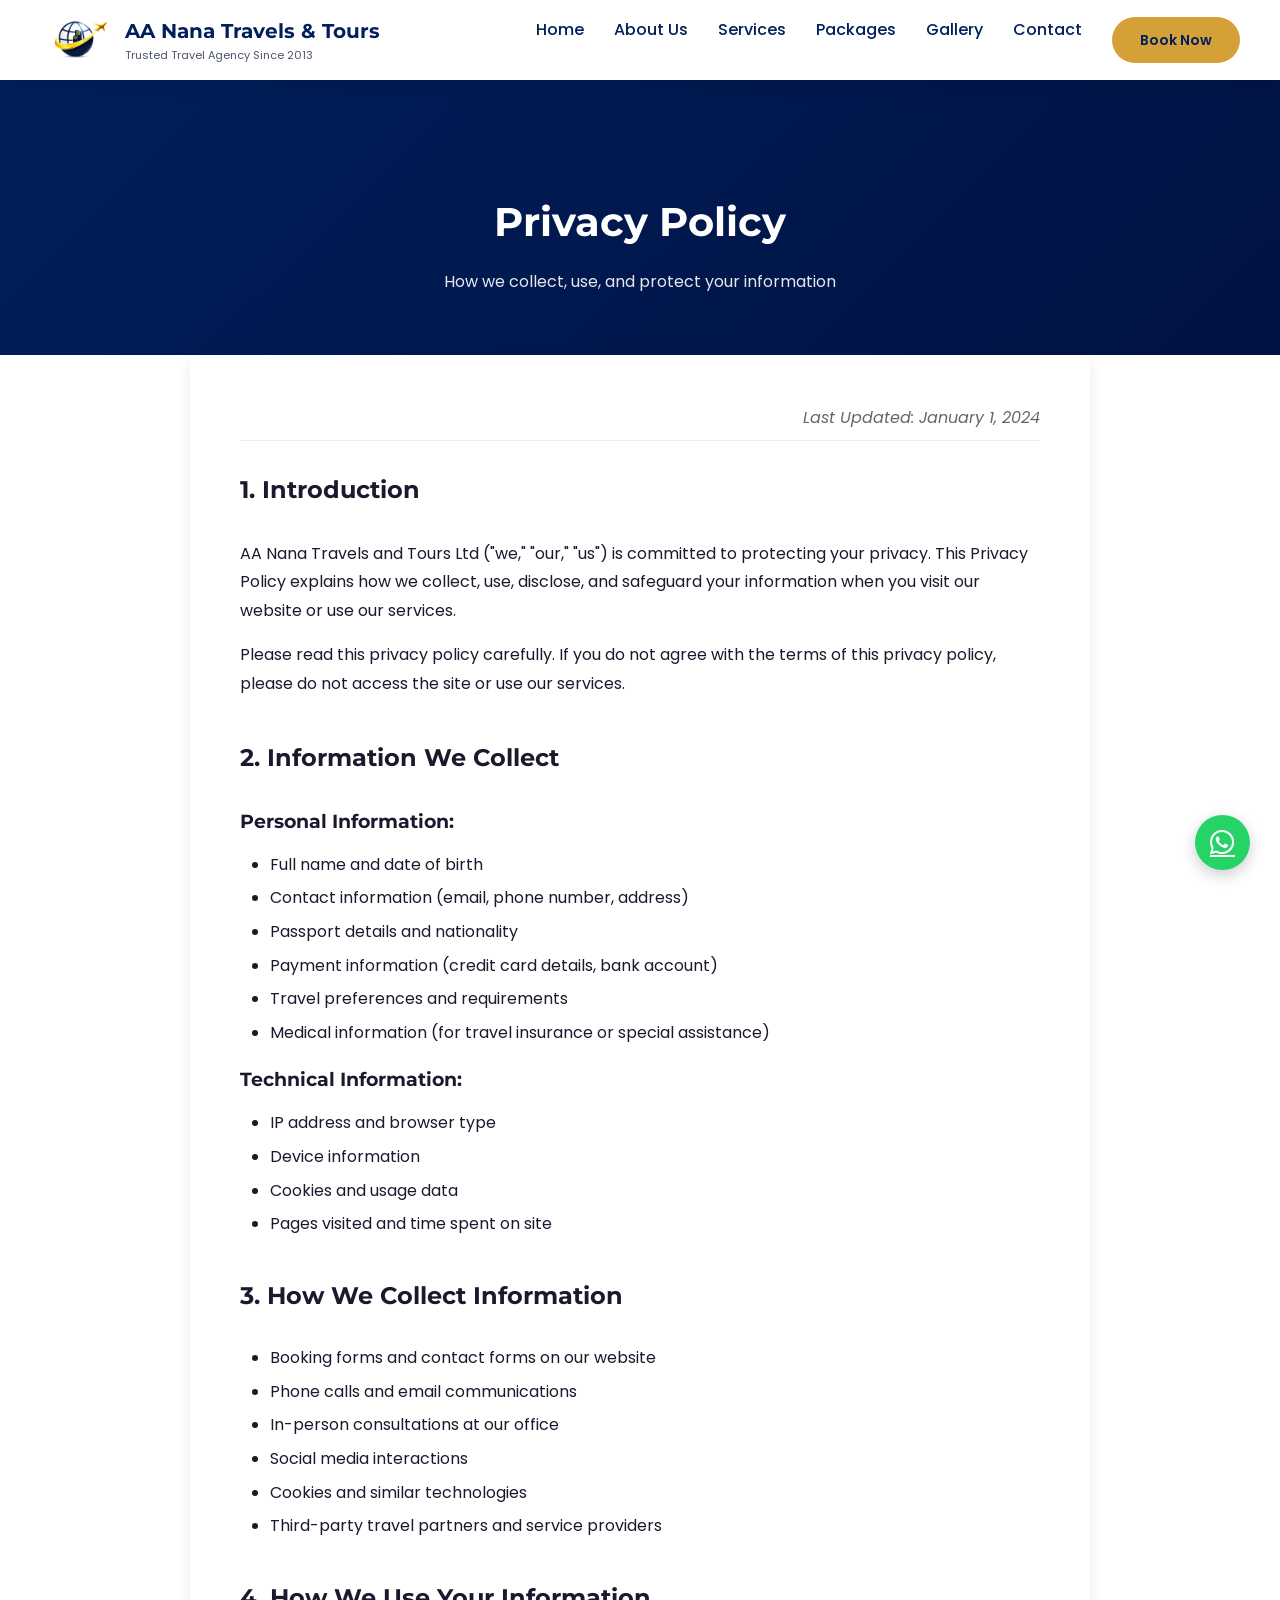
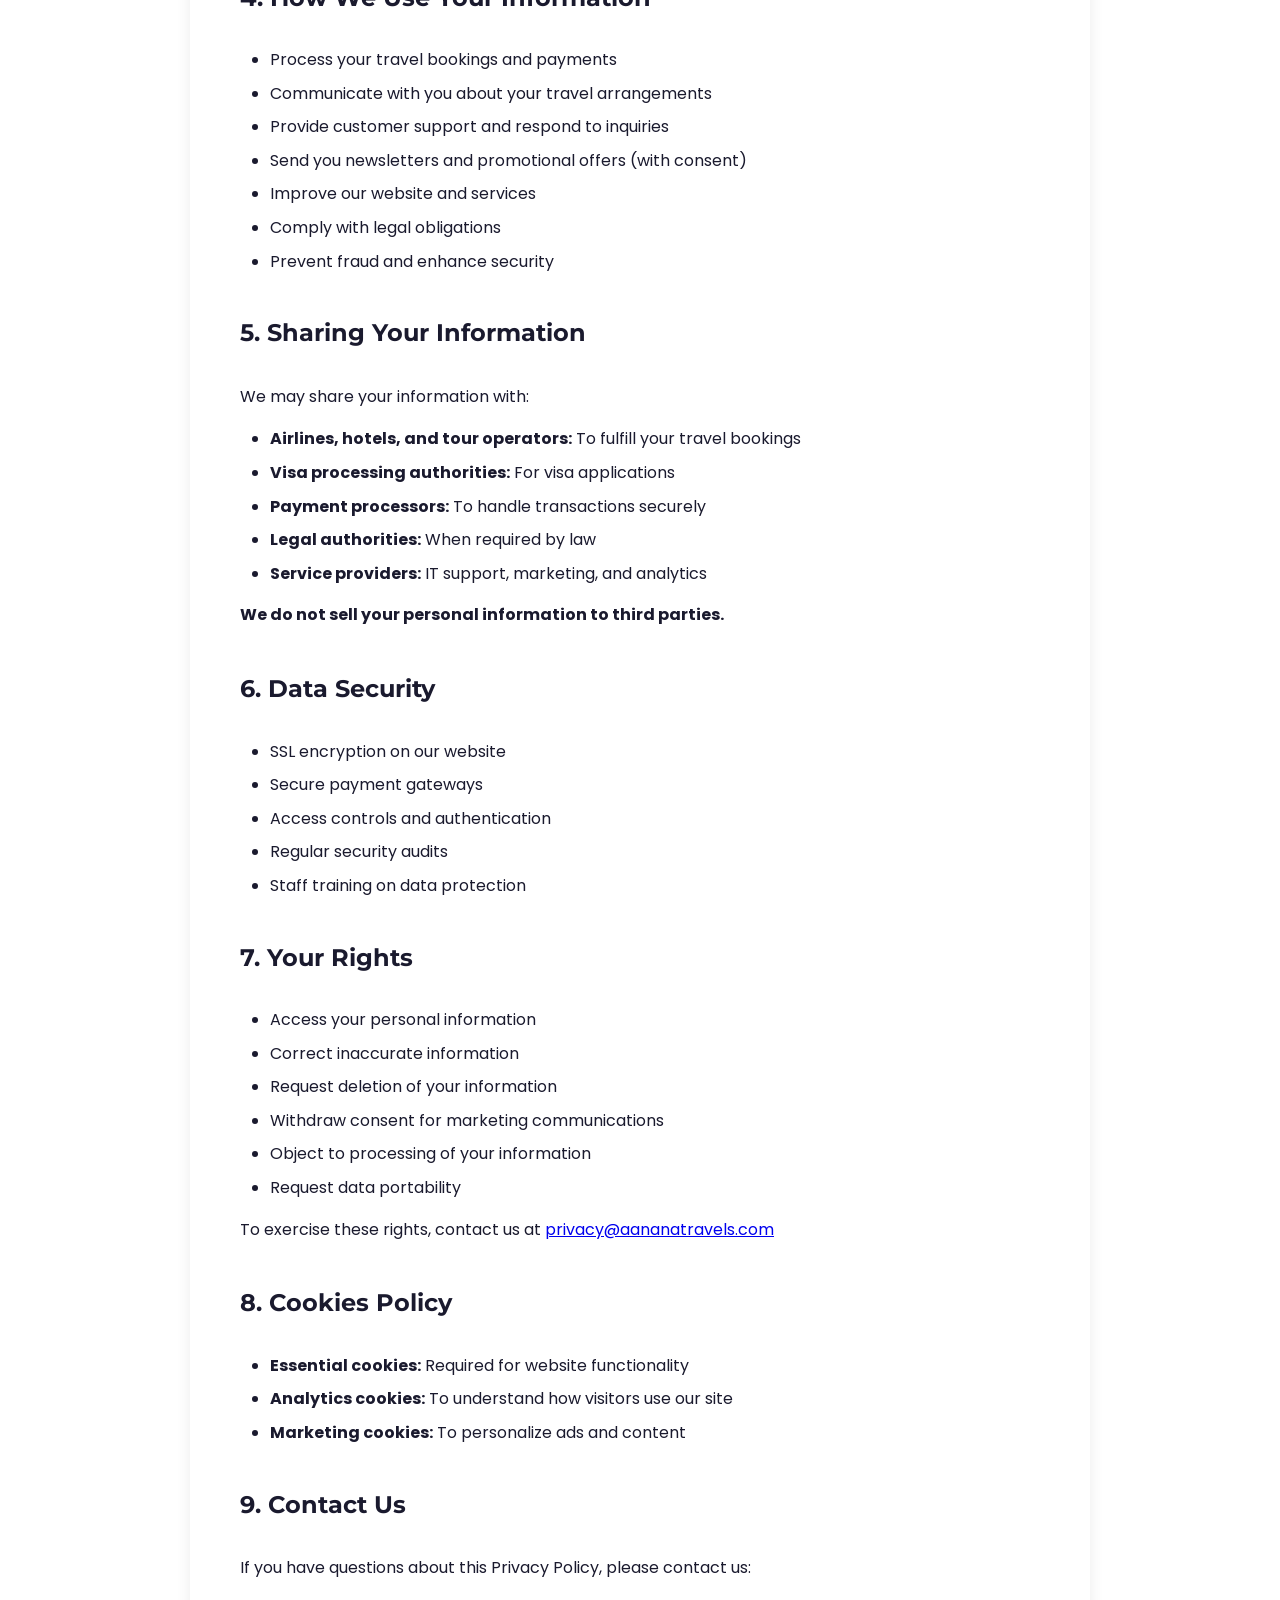
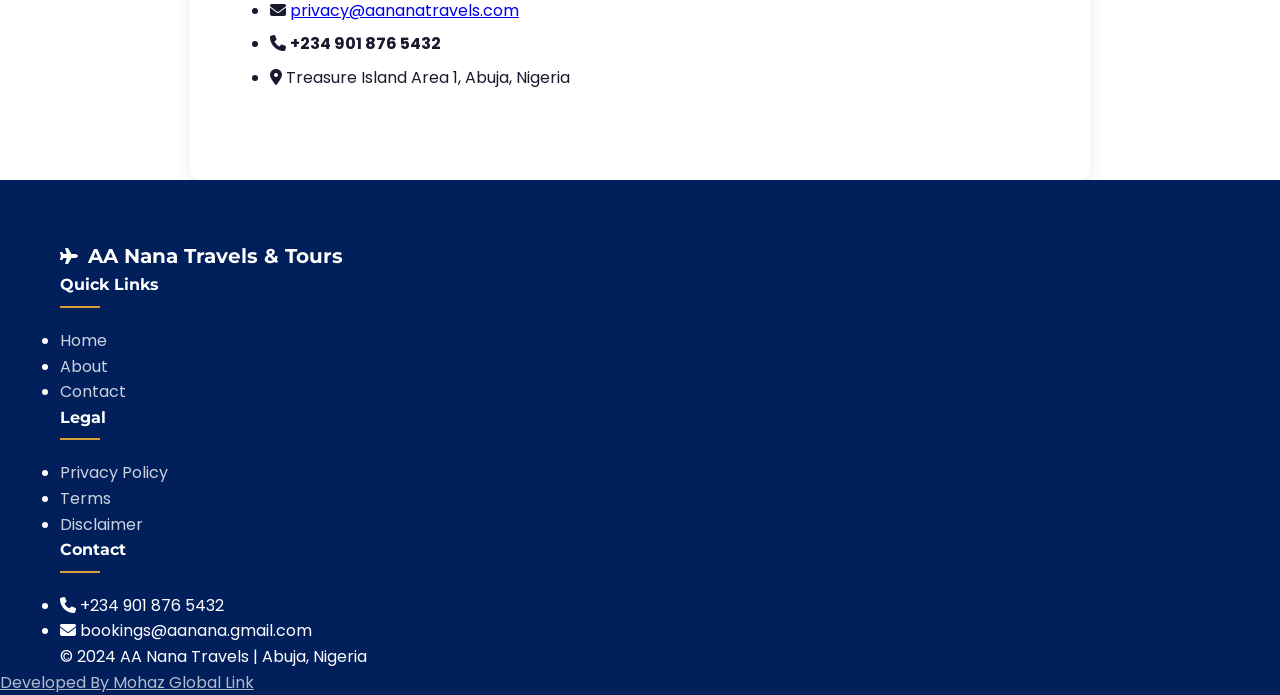
<file: privacy-policy.html>
<!DOCTYPE html>
<html lang="en">
<head>
    <meta charset="UTF-8">
    <meta name="viewport" content="width=device-width, initial-scale=1.0">
    <title>Privacy Policy | AA Nana Travels and Tours Abuja</title>
    
    <meta name="description" content="Read our privacy policy to understand how AA Nana Travels collects, uses, and protects your personal information. Your privacy and data security are important to us.">
    <meta name="keywords" content="privacy policy, data protection, travel agency privacy, AA Nana Travels privacy">
    <meta name="robots" content="index, follow">
    
    <link rel="canonical" href="https://www.aananatravels.com/privacy-policy.html">
    <link rel="icon" type="image/png" sizes="32x32" href="/favicon-32x32.png">
    <link rel="manifest" href="/manifest.json">
    
    <link rel="stylesheet" href="https://cdnjs.cloudflare.com/ajax/libs/font-awesome/6.4.0/css/all.min.css">
    <link href="https://fonts.googleapis.com/css2?family=Poppins:wght@400;500;600;700&family=Montserrat:wght@700;800&display=swap" rel="stylesheet">
    <link rel="stylesheet" href="style.css">
    
    <meta name="theme-color" content="#0a2463">
    
    <style>
        .legal-content {
            max-width: 900px;
            margin: 0 auto;
            background: white;
            padding: 50px;
            border-radius: 10px;
            box-shadow: 0 5px 15px rgba(0,0,0,0.08);
        }
        .last-updated {
            text-align: right;
            color: #666;
            font-style: italic;
            margin-bottom: 30px;
            padding-bottom: 10px;
            border-bottom: 1px solid #eee;
        }
        .policy-section {
            margin-bottom: 40px;
        }
        .policy-section h2 {
            color: var(--primary-blue);
            margin-bottom: 20px;
            padding-bottom: 10px;
            border-bottom: 2px solid var(--light-blue);
        }
        .policy-section h3 {
            color: var(--secondary-blue);
            margin: 20px 0 10px;
        }
        .policy-section p {
            margin-bottom: 15px;
            line-height: 1.8;
        }
        .policy-section ul {
            margin: 15px 0 15px 30px;
        }
        .policy-section li {
            margin-bottom: 8px;
        }
        @media (max-width: 768px) {
            .legal-content { padding: 25px; }
        }
    </style>
</head>
<body>
    <a href="#main-content" class="skip-link">Skip to main content</a>

    <header>
        <div class="container header-container">
            <a href="index.html" class="logo">
                <img src="logo.jpeg" alt="AA Nana Travels Logo" class="logo-img">
                <div class="logo-text">
                    <h2>AA Nana Travels & Tours</h2>
                    <p>Trusted Travel Agency Since 2013</p>
                </div>
            </a>
            <button class="mobile-menu-btn" id="mobileMenuBtn"><i class="fas fa-bars"></i></button>
            <nav>
                <ul id="navMenu">
                    <li><a href="index.html">Home</a></li>
                    <li><a href="about.html">About Us</a></li>
                    <li><a href="services.html">Services</a></li>
                    <li><a href="packages.html">Packages</a></li>
                    <li><a href="gallery.html">Gallery</a></li>
                    <li><a href="contact.html">Contact</a></li>
                    <li><a href="booking.html" class="btn btn-primary">Book Now</a></li>
                </ul>
            </nav>
        </div>
    </header>

    <a href="https://wa.me/2349018765432" class="whatsapp-float" target="_blank"><i class="fab fa-whatsapp"></i></a>

    <main id="main-content">
        <div class="page-header">
            <div class="container">
                <h1>Privacy Policy</h1>
                <p>How we collect, use, and protect your information</p>
            </div>
        </div>

        <div class="page-content">
            <div class="container">
                <div class="legal-content">
                    <p class="last-updated">Last Updated: January 1, 2024</p>

                    <div class="policy-section">
                        <h2>1. Introduction</h2>
                        <p>AA Nana Travels and Tours Ltd ("we," "our," "us") is committed to protecting your privacy. This Privacy Policy explains how we collect, use, disclose, and safeguard your information when you visit our website or use our services.</p>
                        <p>Please read this privacy policy carefully. If you do not agree with the terms of this privacy policy, please do not access the site or use our services.</p>
                    </div>

                    <div class="policy-section">
                        <h2>2. Information We Collect</h2>
                        <h3>Personal Information:</h3>
                        <ul>
                            <li>Full name and date of birth</li>
                            <li>Contact information (email, phone number, address)</li>
                            <li>Passport details and nationality</li>
                            <li>Payment information (credit card details, bank account)</li>
                            <li>Travel preferences and requirements</li>
                            <li>Medical information (for travel insurance or special assistance)</li>
                        </ul>
                        
                        <h3>Technical Information:</h3>
                        <ul>
                            <li>IP address and browser type</li>
                            <li>Device information</li>
                            <li>Cookies and usage data</li>
                            <li>Pages visited and time spent on site</li>
                        </ul>
                    </div>

                    <div class="policy-section">
                        <h2>3. How We Collect Information</h2>
                        <ul>
                            <li>Booking forms and contact forms on our website</li>
                            <li>Phone calls and email communications</li>
                            <li>In-person consultations at our office</li>
                            <li>Social media interactions</li>
                            <li>Cookies and similar technologies</li>
                            <li>Third-party travel partners and service providers</li>
                        </ul>
                    </div>

                    <div class="policy-section">
                        <h2>4. How We Use Your Information</h2>
                        <ul>
                            <li>Process your travel bookings and payments</li>
                            <li>Communicate with you about your travel arrangements</li>
                            <li>Provide customer support and respond to inquiries</li>
                            <li>Send you newsletters and promotional offers (with consent)</li>
                            <li>Improve our website and services</li>
                            <li>Comply with legal obligations</li>
                            <li>Prevent fraud and enhance security</li>
                        </ul>
                    </div>

                    <div class="policy-section">
                        <h2>5. Sharing Your Information</h2>
                        <p>We may share your information with:</p>
                        <ul>
                            <li><strong>Airlines, hotels, and tour operators:</strong> To fulfill your travel bookings</li>
                            <li><strong>Visa processing authorities:</strong> For visa applications</li>
                            <li><strong>Payment processors:</strong> To handle transactions securely</li>
                            <li><strong>Legal authorities:</strong> When required by law</li>
                            <li><strong>Service providers:</strong> IT support, marketing, and analytics</li>
                        </ul>
                        <p><strong>We do not sell your personal information to third parties.</strong></p>
                    </div>

                    <div class="policy-section">
                        <h2>6. Data Security</h2>
                        <ul>
                            <li>SSL encryption on our website</li>
                            <li>Secure payment gateways</li>
                            <li>Access controls and authentication</li>
                            <li>Regular security audits</li>
                            <li>Staff training on data protection</li>
                        </ul>
                    </div>

                    <div class="policy-section">
                        <h2>7. Your Rights</h2>
                        <ul>
                            <li>Access your personal information</li>
                            <li>Correct inaccurate information</li>
                            <li>Request deletion of your information</li>
                            <li>Withdraw consent for marketing communications</li>
                            <li>Object to processing of your information</li>
                            <li>Request data portability</li>
                        </ul>
                        <p>To exercise these rights, contact us at <a href="mailto:privacy@aananatravels.com">privacy@aananatravels.com</a></p>
                    </div>

                    <div class="policy-section">
                        <h2>8. Cookies Policy</h2>
                        <ul>
                            <li><strong>Essential cookies:</strong> Required for website functionality</li>
                            <li><strong>Analytics cookies:</strong> To understand how visitors use our site</li>
                            <li><strong>Marketing cookies:</strong> To personalize ads and content</li>
                        </ul>
                    </div>

                    <div class="policy-section">
                        <h2>9. Contact Us</h2>
                        <p>If you have questions about this Privacy Policy, please contact us:</p>
                        <ul>
                            <li><i class="fas fa-envelope"></i> <a href="mailto:privacy@aananatravels.com">privacy@aananatravels.com</a></li>
                            <li><i class="fas fa-phone"></i> <strong>+234 901 876 5432</strong></li>
                            <li><i class="fas fa-map-marker-alt"></i> Treasure Island Area 1, Abuja, Nigeria</li>
                        </ul>
                    </div>
                </div>
            </div>
        </div>
    </main>

    <footer>
        <div class="container">
            <div class="footer-container">
                <div class="footer-logo">
                    <div class="logo">
                        <div class="logo-icon"><i class="fas fa-plane"></i></div>
                        <div class="logo-text"><h2 style="color: white;">AA Nana Travels & Tours</h2></div>
                    </div>
                </div>
                <div class="footer-links">
                    <h4>Quick Links</h4>
                    <ul><li><a href="index.html">Home</a></li><li><a href="about.html">About</a></li><li><a href="contact.html">Contact</a></li></ul>
                </div>
                <div class="footer-links">
                    <h4>Legal</h4>
                    <ul><li><a href="privacy-policy.html">Privacy Policy</a></li><li><a href="terms-and-conditions.html">Terms</a></li><li><a href="disclaimer.html">Disclaimer</a></li></ul>
                </div>
                <div class="footer-links">
                    <h4>Contact</h4>
                    <ul><li><i class="fas fa-phone"></i> +234 901 876 5432</li><li><i class="fas fa-envelope"></i> bookings@aanana.gmail.com</li></ul>
                </div>
            </div>
            <div class="copyright">
                <p>&copy; 2024 AA Nana Travels | Abuja, Nigeria</p>
            </div>
        </div>
        <div class="my-link"><a href="https://mohazgloballink.netlify.app">Developed By Mohaz Global Link</a></div>
    </footer>

    <script src="script.js"></script>
</body>
</html>
</file>
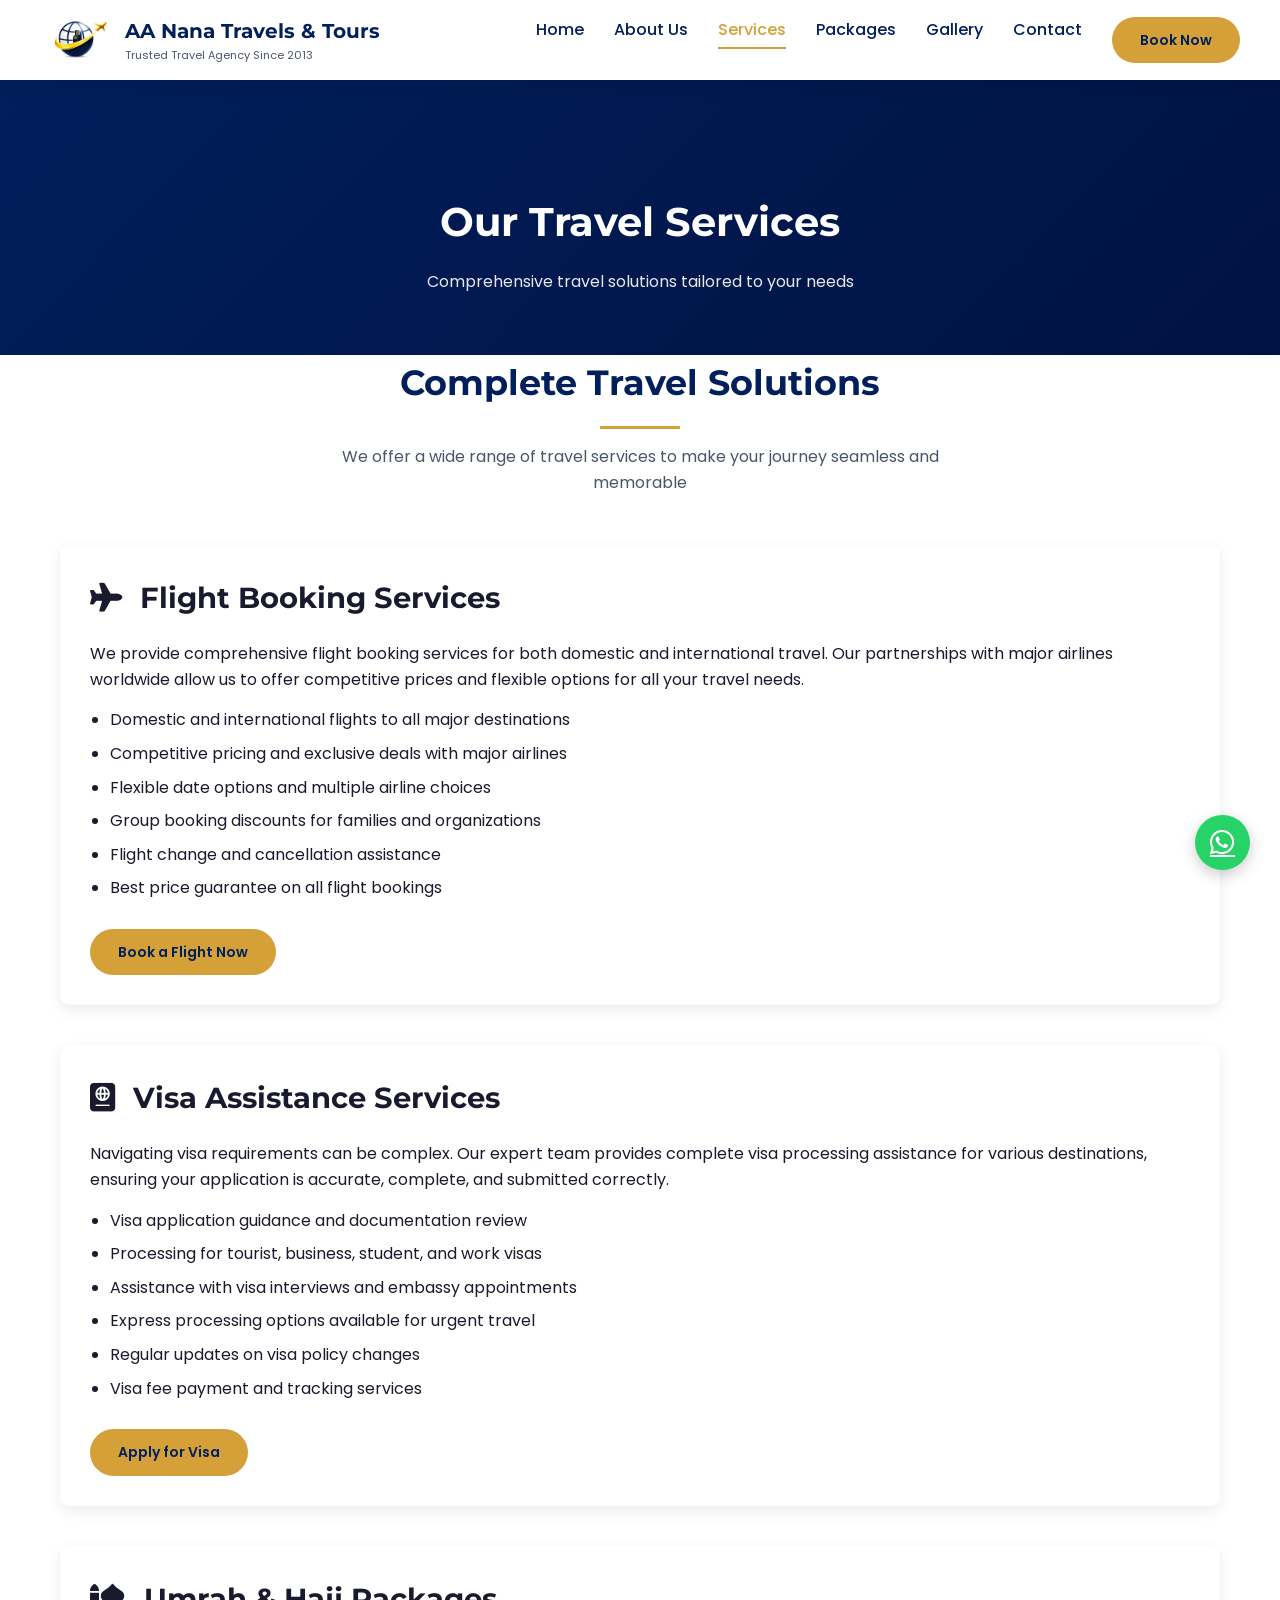
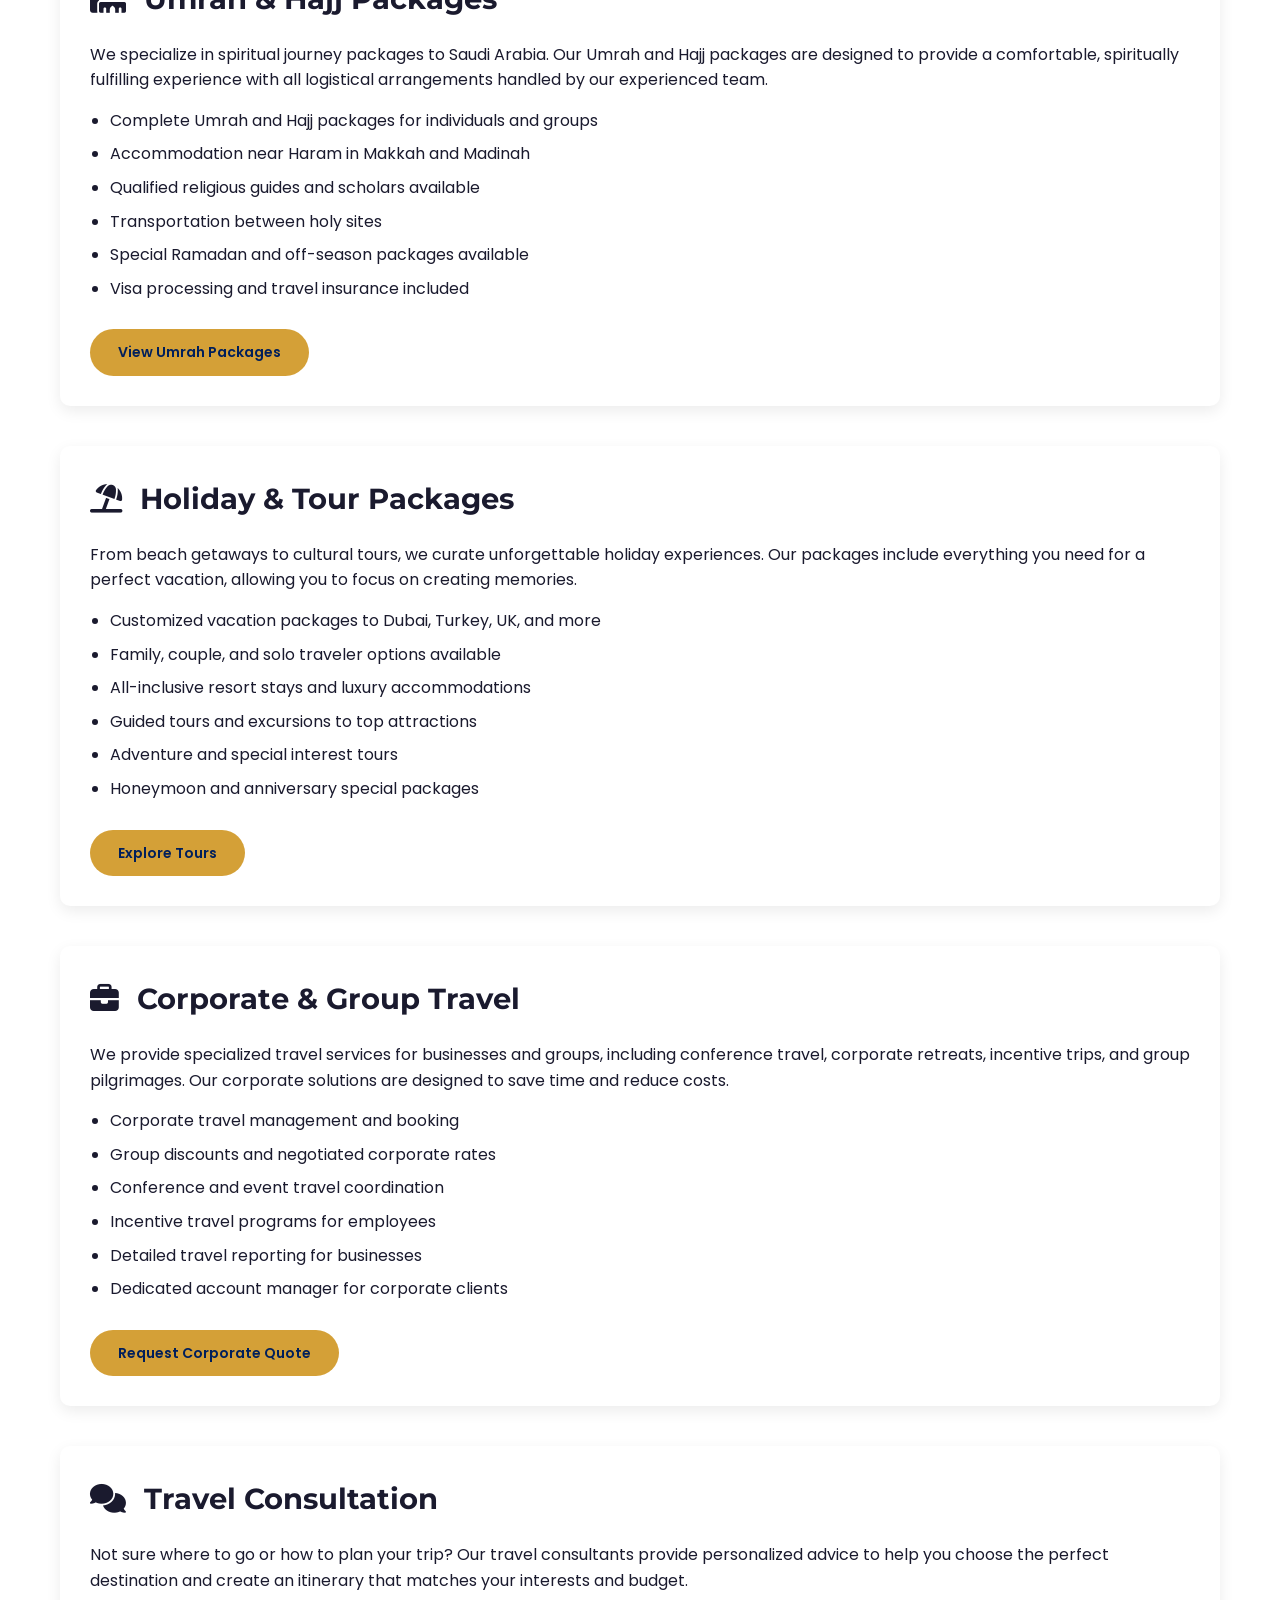
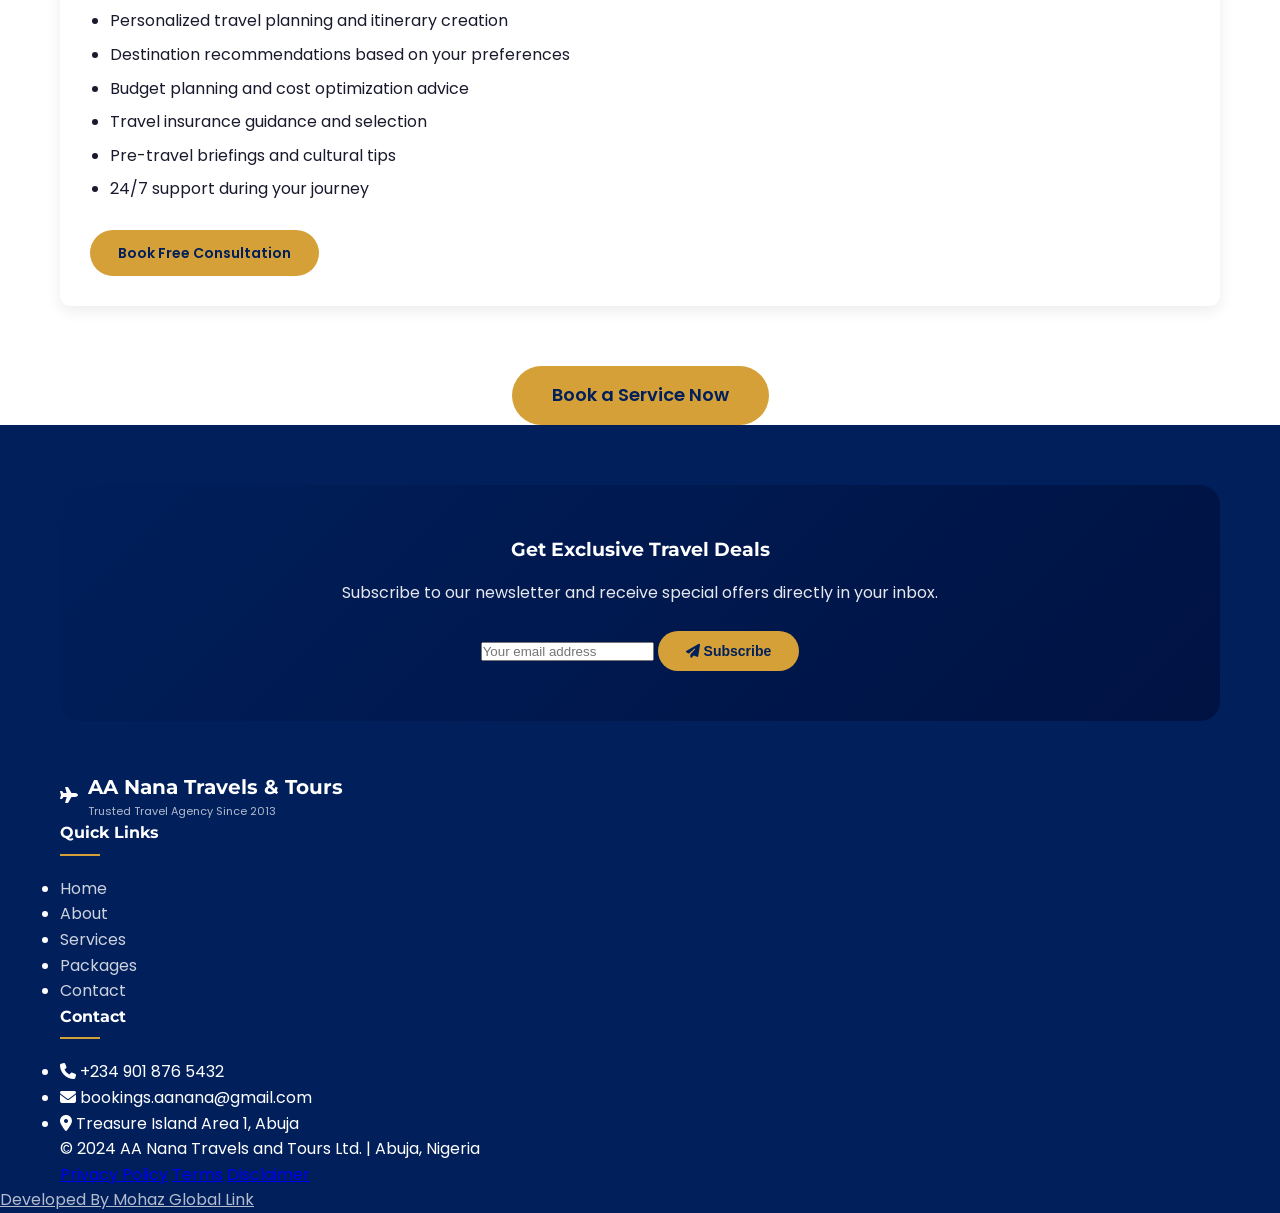
<file: services.html>
<!DOCTYPE html>
<html lang="en">
<head>
    <meta charset="UTF-8">
    <meta name="viewport" content="width=device-width, initial-scale=1.0">
    <title>Travel Services - Flight Booking, Visa, Umrah, Hajj, Tours | AA Nana Travels Abuja</title>
    
    <meta name="description" content="Comprehensive travel services in Abuja: Flight booking Nigeria, visa assistance, Umrah packages 2025, Hajj services, holiday tours, and corporate travel. Best travel deals!">
    <meta name="keywords" content="flight booking Nigeria, visa assistance Abuja, Umrah packages Nigeria, Hajj services, holiday tours Abuja, corporate travel Nigeria, travel agency services">
    <meta name="robots" content="index, follow">
    
    <meta property="og:type" content="website">
    <meta property="og:url" content="https://www.aananatravels.com/services.html">
    <meta property="og:title" content="Travel Services - AA Nana Travels Abuja">
    <meta property="og:description" content="Complete travel services including flight booking, visa assistance, Umrah packages, Hajj services, and holiday tours.">
    
    <link rel="canonical" href="https://www.aananatravels.com/services.html">
    <link rel="icon" type="image/png" sizes="32x32" href="/favicon-32x32.png">
    <link rel="manifest" href="/manifest.json">
    
    <link rel="stylesheet" href="https://cdnjs.cloudflare.com/ajax/libs/font-awesome/6.4.0/css/all.min.css">
    <link href="https://fonts.googleapis.com/css2?family=Poppins:wght@400;500;600;700&family=Montserrat:wght@700;800&display=swap" rel="stylesheet">
    <link rel="stylesheet" href="style.css">
    
    <meta name="theme-color" content="#0a2463">
    
    <style>
        .service-detail {
            margin-bottom: 40px;
            padding: 30px;
            background: white;
            border-radius: 10px;
            box-shadow: 0 5px 15px rgba(0,0,0,0.08);
            scroll-margin-top: 100px;
        }
        .service-detail h3 {
            color: var(--secondary-blue);
            margin-bottom: 20px;
            font-size: 1.8rem;
        }
        .service-detail h3 i {
            color: var(--accent-blue);
            margin-right: 10px;
        }
        .service-detail ul {
            margin: 15px 0 0 20px;
        }
        .service-detail li {
            margin-bottom: 8px;
        }
    </style>
</head>
<body>
    <a href="#main-content" class="skip-link">Skip to main content</a>

    <header>
        <div class="container header-container">
            <a href="index.html" class="logo">
                <img src="logo.jpeg" alt="AA Nana Travels Logo" class="logo-img">
                <div class="logo-text">
                    <h2>AA Nana Travels & Tours</h2>
                    <p>Trusted Travel Agency Since 2013</p>
                </div>
            </a>
            <button class="mobile-menu-btn" id="mobileMenuBtn"><i class="fas fa-bars"></i></button>
            <nav>
                <ul id="navMenu">
                    <li><a href="index.html">Home</a></li>
                    <li><a href="about.html">About Us</a></li>
                    <li><a href="services.html" class="active">Services</a></li>
                    <li><a href="packages.html">Packages</a></li>
                    <li><a href="gallery.html">Gallery</a></li>
                    <li><a href="contact.html">Contact</a></li>
                    <li><a href="booking.html" class="btn btn-primary">Book Now</a></li>
                </ul>
            </nav>
        </div>
    </header>

    <a href="https://wa.me/2349018765432" class="whatsapp-float" target="_blank"><i class="fab fa-whatsapp"></i></a>

    <main id="main-content">
        <div class="page-header">
            <div class="container">
                <h1>Our Travel Services</h1>
                <p>Comprehensive travel solutions tailored to your needs</p>
            </div>
        </div>

        <div class="page-content">
            <div class="container">
                <div class="section-title">
                    <h2>Complete Travel Solutions</h2>
                    <p>We offer a wide range of travel services to make your journey seamless and memorable</p>
                </div>
                
                <div class="services-details">
                    <div class="service-detail" id="flight">
                        <h3><i class="fas fa-plane"></i> Flight Booking Services</h3>
                        <p>We provide comprehensive flight booking services for both domestic and international travel. Our partnerships with major airlines worldwide allow us to offer competitive prices and flexible options for all your travel needs.</p>
                        <ul>
                            <li>Domestic and international flights to all major destinations</li>
                            <li>Competitive pricing and exclusive deals with major airlines</li>
                            <li>Flexible date options and multiple airline choices</li>
                            <li>Group booking discounts for families and organizations</li>
                            <li>Flight change and cancellation assistance</li>
                            <li>Best price guarantee on all flight bookings</li>
                        </ul>
                        <a href="booking.html" class="btn btn-primary" style="margin-top: 20px;">Book a Flight Now</a>
                    </div>
                    
                    <div class="service-detail" id="visa">
                        <h3><i class="fas fa-passport"></i> Visa Assistance Services</h3>
                        <p>Navigating visa requirements can be complex. Our expert team provides complete visa processing assistance for various destinations, ensuring your application is accurate, complete, and submitted correctly.</p>
                        <ul>
                            <li>Visa application guidance and documentation review</li>
                            <li>Processing for tourist, business, student, and work visas</li>
                            <li>Assistance with visa interviews and embassy appointments</li>
                            <li>Express processing options available for urgent travel</li>
                            <li>Regular updates on visa policy changes</li>
                            <li>Visa fee payment and tracking services</li>
                        </ul>
                        <a href="booking.html" class="btn btn-primary" style="margin-top: 20px;">Apply for Visa</a>
                    </div>
                    
                    <div class="service-detail" id="umrah">
                        <h3><i class="fas fa-mosque"></i> Umrah & Hajj Packages</h3>
                        <p>We specialize in spiritual journey packages to Saudi Arabia. Our Umrah and Hajj packages are designed to provide a comfortable, spiritually fulfilling experience with all logistical arrangements handled by our experienced team.</p>
                        <ul>
                            <li>Complete Umrah and Hajj packages for individuals and groups</li>
                            <li>Accommodation near Haram in Makkah and Madinah</li>
                            <li>Qualified religious guides and scholars available</li>
                            <li>Transportation between holy sites</li>
                            <li>Special Ramadan and off-season packages available</li>
                            <li>Visa processing and travel insurance included</li>
                        </ul>
                        <a href="packages.html#umrah-exclusive" class="btn btn-primary" style="margin-top: 20px;">View Umrah Packages</a>
                    </div>
                    
                    <div class="service-detail" id="tours">
                        <h3><i class="fas fa-umbrella-beach"></i> Holiday & Tour Packages</h3>
                        <p>From beach getaways to cultural tours, we curate unforgettable holiday experiences. Our packages include everything you need for a perfect vacation, allowing you to focus on creating memories.</p>
                        <ul>
                            <li>Customized vacation packages to Dubai, Turkey, UK, and more</li>
                            <li>Family, couple, and solo traveler options available</li>
                            <li>All-inclusive resort stays and luxury accommodations</li>
                            <li>Guided tours and excursions to top attractions</li>
                            <li>Adventure and special interest tours</li>
                            <li>Honeymoon and anniversary special packages</li>
                        </ul>
                        <a href="packages.html" class="btn btn-primary" style="margin-top: 20px;">Explore Tours</a>
                    </div>
                    
                    <div class="service-detail" id="corporate">
                        <h3><i class="fas fa-briefcase"></i> Corporate & Group Travel</h3>
                        <p>We provide specialized travel services for businesses and groups, including conference travel, corporate retreats, incentive trips, and group pilgrimages. Our corporate solutions are designed to save time and reduce costs.</p>
                        <ul>
                            <li>Corporate travel management and booking</li>
                            <li>Group discounts and negotiated corporate rates</li>
                            <li>Conference and event travel coordination</li>
                            <li>Incentive travel programs for employees</li>
                            <li>Detailed travel reporting for businesses</li>
                            <li>Dedicated account manager for corporate clients</li>
                        </ul>
                        <a href="contact.html" class="btn btn-primary" style="margin-top: 20px;">Request Corporate Quote</a>
                    </div>
                    
                    <div class="service-detail" id="consultation">
                        <h3><i class="fas fa-comments"></i> Travel Consultation</h3>
                        <p>Not sure where to go or how to plan your trip? Our travel consultants provide personalized advice to help you choose the perfect destination and create an itinerary that matches your interests and budget.</p>
                        <ul>
                            <li>Personalized travel planning and itinerary creation</li>
                            <li>Destination recommendations based on your preferences</li>
                            <li>Budget planning and cost optimization advice</li>
                            <li>Travel insurance guidance and selection</li>
                            <li>Pre-travel briefings and cultural tips</li>
                            <li>24/7 support during your journey</li>
                        </ul>
                        <a href="contact.html" class="btn btn-primary" style="margin-top: 20px;">Book Free Consultation</a>
                    </div>
                </div>
                
                <div style="text-align: center; margin-top: 60px;">
                    <a href="booking.html" class="btn btn-primary" style="padding: 15px 40px; font-size: 18px;">Book a Service Now</a>
                </div>
            </div>
        </div>
    </main>

    <footer>
        <div class="container">
            <div class="newsletter-section">
                <div class="newsletter-content">
                    <h3>Get Exclusive Travel Deals</h3>
                    <p>Subscribe to our newsletter and receive special offers directly in your inbox.</p>
                    <form id="newsletterForm" class="newsletter-form">
                        <div class="newsletter-input-group">
                            <input type="email" id="newsletterEmail" placeholder="Your email address" required>
                            <button type="submit" class="btn btn-primary"><i class="fas fa-paper-plane"></i> Subscribe</button>
                        </div>
                    </form>
                </div>
            </div>
            
            <div class="footer-container">
                <div class="footer-logo">
                    <div class="logo">
                        <div class="logo-icon"><i class="fas fa-plane"></i></div>
                        <div class="logo-text">
                            <h2 style="color: white;">AA Nana Travels & Tours</h2>
                            <p style="color: rgba(255,255,255,0.7);">Trusted Travel Agency Since 2013</p>
                        </div>
                    </div>
                </div>
                <div class="footer-links">
                    <h4>Quick Links</h4>
                    <ul><li><a href="index.html">Home</a></li><li><a href="about.html">About</a></li><li><a href="services.html">Services</a></li><li><a href="packages.html">Packages</a></li><li><a href="contact.html">Contact</a></li></ul>
                </div>
                <div class="footer-links">
                    <h4>Contact</h4>
                    <ul>
                        <li><i class="fas fa-phone"></i> +234 901 876 5432</li>
                        <li><i class="fas fa-envelope"></i> bookings.aanana@gmail.com</li>
                        <li><i class="fas fa-map-marker-alt"></i> Treasure Island Area 1, Abuja</li>
                    </ul>
                </div>
            </div>
            <div class="copyright">
                <p>&copy; 2024 AA Nana Travels and Tours Ltd. | Abuja, Nigeria</p>
                <div class="footer-links-small">
                    <a href="privacy-policy.html">Privacy Policy</a>
                    <a href="terms-and-conditions.html">Terms</a>
                    <a href="disclaimer.html">Disclaimer</a>
                </div>
            </div>
        </div>
        <div class="my-link"><a href="https://mohazgloballink.netlify.app" target="_blank">Developed By Mohaz Global Link</a></div>
    </footer>

    <script src="script.js"></script>
</body>
</html>
</file>
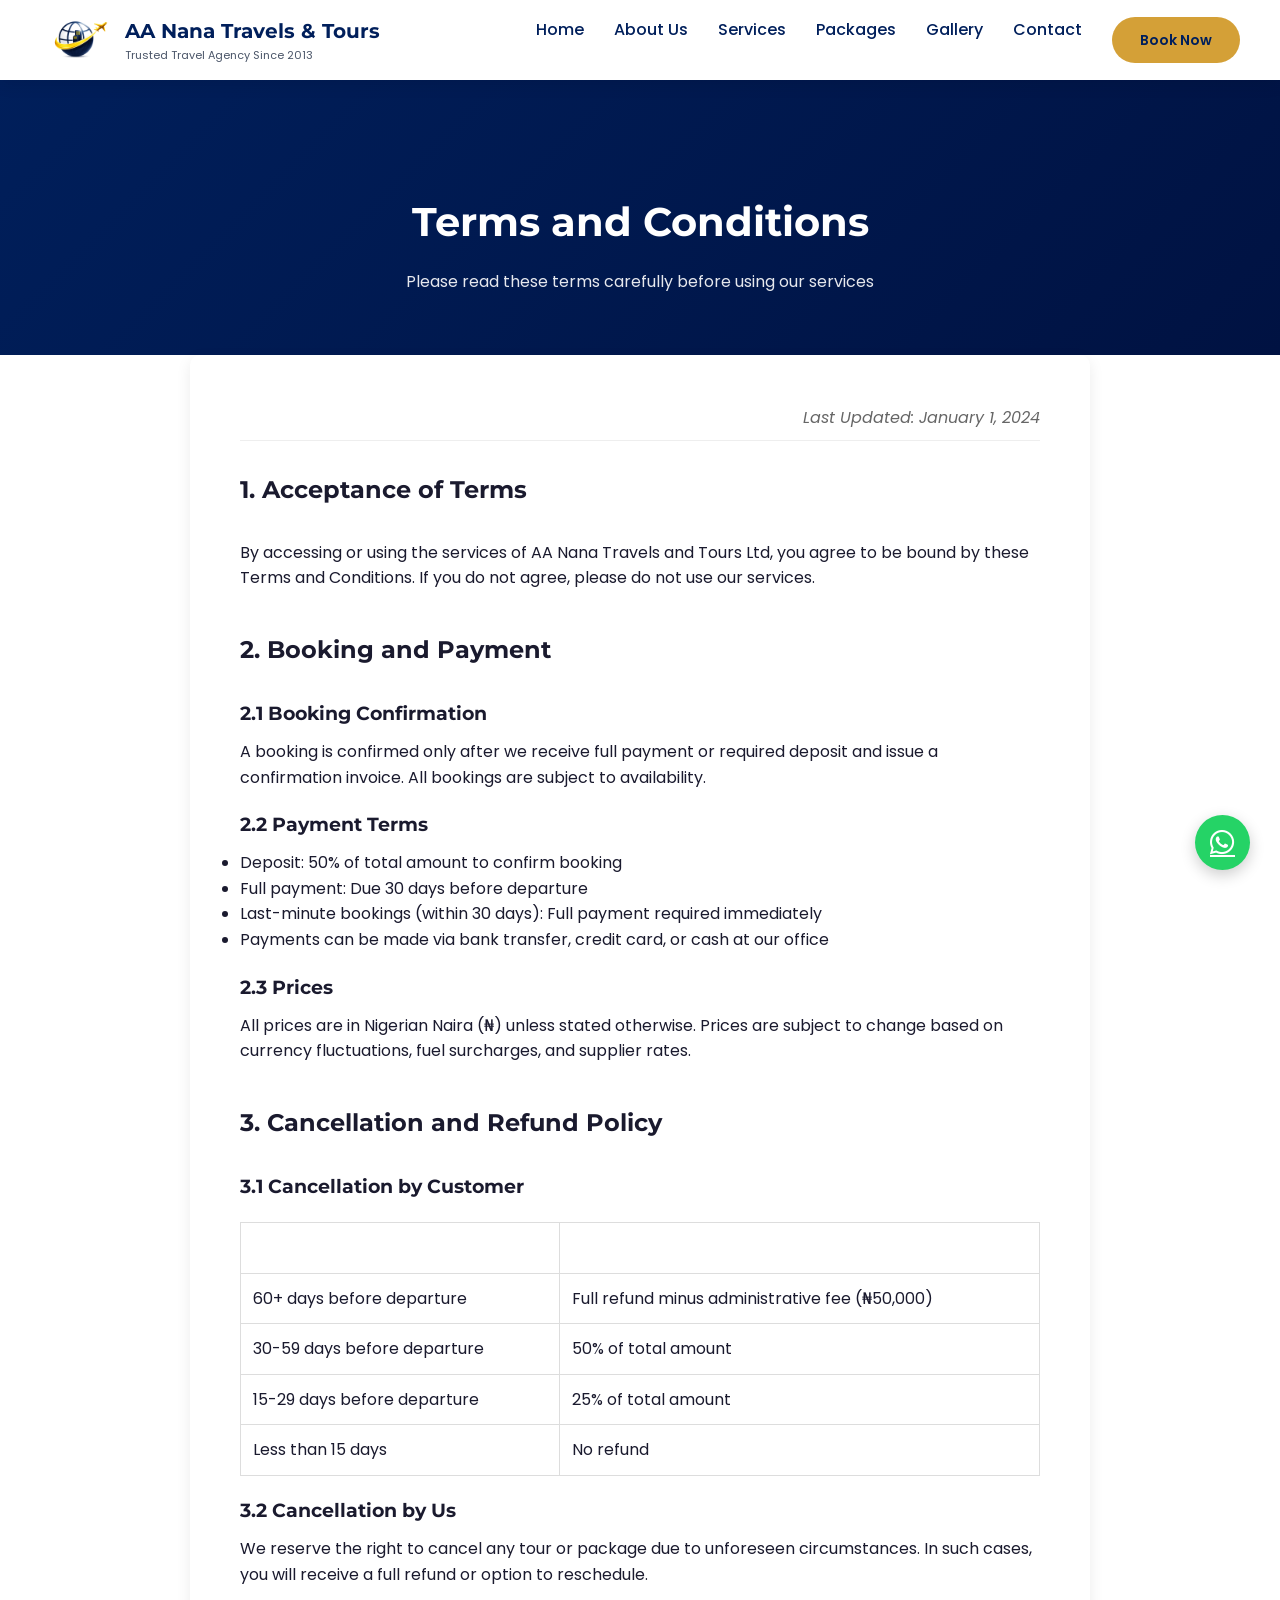
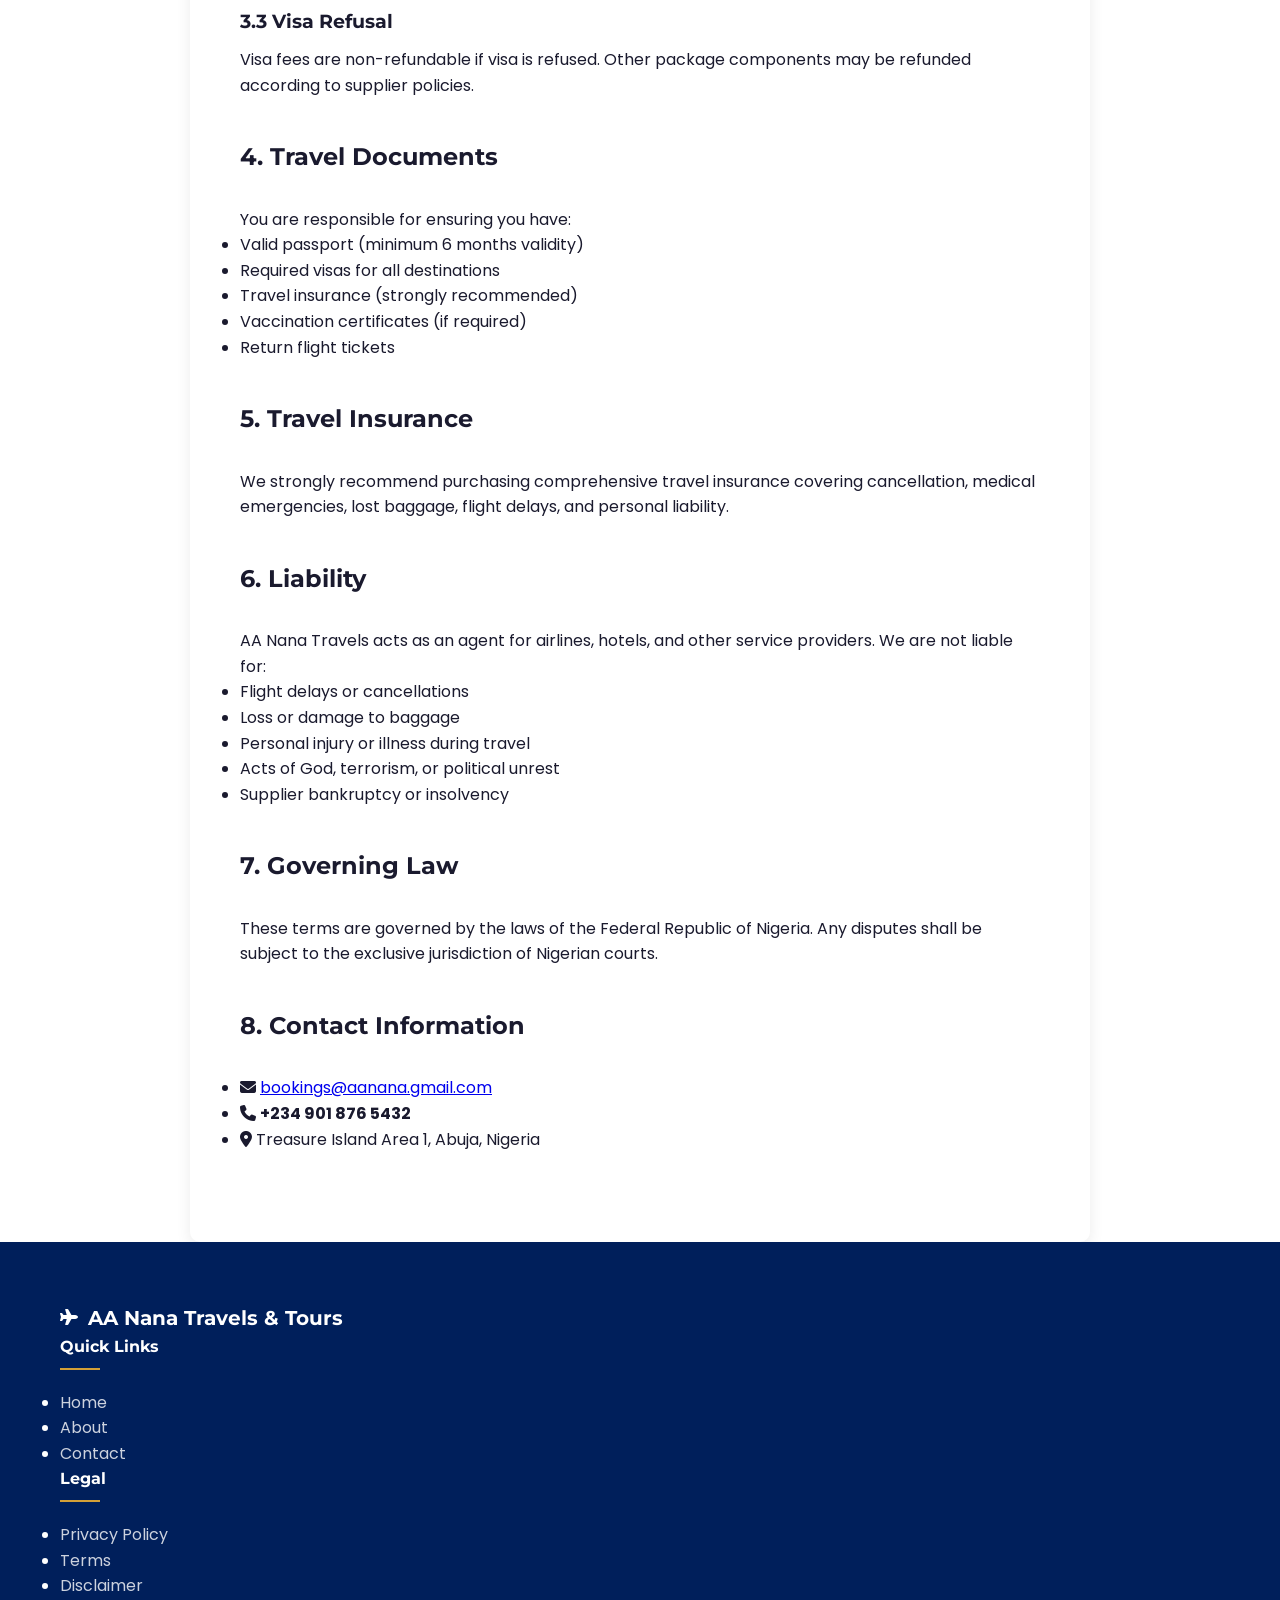
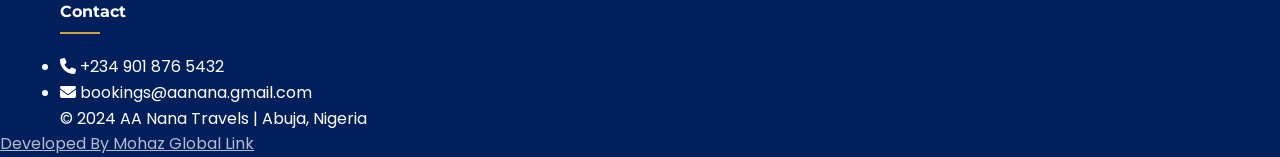
<file: terms-and-conditions.html>
<!DOCTYPE html>
<html lang="en">
<head>
    <meta charset="UTF-8">
    <meta name="viewport" content="width=device-width, initial-scale=1.0">
    <title>Terms and Conditions | AA Nana Travels and Tours Abuja</title>
    
    <meta name="description" content="Read the terms and conditions for using AA Nana Travels and Tours services. Includes booking policies, cancellation terms, and liability information.">
    <meta name="keywords" content="terms and conditions, travel agency terms, booking policy, cancellation policy, AA Nana Travels">
    <meta name="robots" content="index, follow">
    
    <link rel="canonical" href="https://www.aananatravels.com/terms-and-conditions.html">
    <link rel="icon" type="image/png" sizes="32x32" href="/favicon-32x32.png">
    <link rel="manifest" href="/manifest.json">
    
    <link rel="stylesheet" href="https://cdnjs.cloudflare.com/ajax/libs/font-awesome/6.4.0/css/all.min.css">
    <link href="https://fonts.googleapis.com/css2?family=Poppins:wght@400;500;600;700&family=Montserrat:wght@700;800&display=swap" rel="stylesheet">
    <link rel="stylesheet" href="style.css">
    
    <meta name="theme-color" content="#0a2463">
    
    <style>
        .legal-content {
            max-width: 900px;
            margin: 0 auto;
            background: white;
            padding: 50px;
            border-radius: 10px;
            box-shadow: 0 5px 15px rgba(0,0,0,0.08);
        }
        .last-updated {
            text-align: right;
            color: #666;
            font-style: italic;
            margin-bottom: 30px;
            padding-bottom: 10px;
            border-bottom: 1px solid #eee;
        }
        .terms-section {
            margin-bottom: 40px;
        }
        .terms-section h2 {
            color: var(--primary-blue);
            margin-bottom: 20px;
            padding-bottom: 10px;
            border-bottom: 2px solid var(--light-blue);
        }
        .terms-section h3 {
            color: var(--secondary-blue);
            margin: 20px 0 10px;
        }
        .refund-table {
            width: 100%;
            border-collapse: collapse;
            margin: 20px 0;
        }
        .refund-table th, .refund-table td {
            padding: 12px;
            border: 1px solid #ddd;
            text-align: left;
        }
        .refund-table th {
            background: var(--primary-blue);
            color: white;
        }
        .refund-table tr:nth-child(even) {
            background: var(--light-blue);
        }
        @media (max-width: 768px) {
            .legal-content { padding: 25px; }
            .refund-table { font-size: 14px; }
            .refund-table th, .refund-table td { padding: 8px; }
        }
    </style>
</head>
<body>
    <a href="#main-content" class="skip-link">Skip to main content</a>

    <header>
        <div class="container header-container">
            <a href="index.html" class="logo">
                <img src="logo.jpeg" alt="AA Nana Travels Logo" class="logo-img">
                <div class="logo-text">
                    <h2>AA Nana Travels & Tours</h2>
                    <p>Trusted Travel Agency Since 2013</p>
                </div>
            </a>
            <button class="mobile-menu-btn" id="mobileMenuBtn"><i class="fas fa-bars"></i></button>
            <nav>
                <ul id="navMenu">
                    <li><a href="index.html">Home</a></li>
                    <li><a href="about.html">About Us</a></li>
                    <li><a href="services.html">Services</a></li>
                    <li><a href="packages.html">Packages</a></li>
                    <li><a href="gallery.html">Gallery</a></li>
                    <li><a href="contact.html">Contact</a></li>
                    <li><a href="booking.html" class="btn btn-primary">Book Now</a></li>
                </ul>
            </nav>
        </div>
    </header>

    <a href="https://wa.me/2349018765432" class="whatsapp-float" target="_blank"><i class="fab fa-whatsapp"></i></a>

    <main id="main-content">
        <div class="page-header">
            <div class="container">
                <h1>Terms and Conditions</h1>
                <p>Please read these terms carefully before using our services</p>
            </div>
        </div>

        <div class="page-content">
            <div class="container">
                <div class="legal-content">
                    <p class="last-updated">Last Updated: January 1, 2024</p>

                    <div class="terms-section">
                        <h2>1. Acceptance of Terms</h2>
                        <p>By accessing or using the services of AA Nana Travels and Tours Ltd, you agree to be bound by these Terms and Conditions. If you do not agree, please do not use our services.</p>
                    </div>

                    <div class="terms-section">
                        <h2>2. Booking and Payment</h2>
                        <h3>2.1 Booking Confirmation</h3>
                        <p>A booking is confirmed only after we receive full payment or required deposit and issue a confirmation invoice. All bookings are subject to availability.</p>
                        
                        <h3>2.2 Payment Terms</h3>
                        <ul>
                            <li>Deposit: 50% of total amount to confirm booking</li>
                            <li>Full payment: Due 30 days before departure</li>
                            <li>Last-minute bookings (within 30 days): Full payment required immediately</li>
                            <li>Payments can be made via bank transfer, credit card, or cash at our office</li>
                        </ul>
                        
                        <h3>2.3 Prices</h3>
                        <p>All prices are in Nigerian Naira (₦) unless stated otherwise. Prices are subject to change based on currency fluctuations, fuel surcharges, and supplier rates.</p>
                    </div>

                    <div class="terms-section">
                        <h2>3. Cancellation and Refund Policy</h2>
                        
                        <h3>3.1 Cancellation by Customer</h3>
                        <table class="refund-table">
                            <thead>
                                <tr><th>Cancellation Period</th><th>Refund Amount</th></tr>
                            </thead>
                            <tbody>
                                <tr><td>60+ days before departure</td><td>Full refund minus administrative fee (₦50,000)</td></tr>
                                <tr><td>30-59 days before departure</td><td>50% of total amount</td></tr>
                                <tr><td>15-29 days before departure</td><td>25% of total amount</td></tr>
                                <tr><td>Less than 15 days</td><td>No refund</td></tr>
                            </tbody>
                        </table>
                        
                        <h3>3.2 Cancellation by Us</h3>
                        <p>We reserve the right to cancel any tour or package due to unforeseen circumstances. In such cases, you will receive a full refund or option to reschedule.</p>
                        
                        <h3>3.3 Visa Refusal</h3>
                        <p>Visa fees are non-refundable if visa is refused. Other package components may be refunded according to supplier policies.</p>
                    </div>

                    <div class="terms-section">
                        <h2>4. Travel Documents</h2>
                        <p>You are responsible for ensuring you have:</p>
                        <ul>
                            <li>Valid passport (minimum 6 months validity)</li>
                            <li>Required visas for all destinations</li>
                            <li>Travel insurance (strongly recommended)</li>
                            <li>Vaccination certificates (if required)</li>
                            <li>Return flight tickets</li>
                        </ul>
                    </div>

                    <div class="terms-section">
                        <h2>5. Travel Insurance</h2>
                        <p>We strongly recommend purchasing comprehensive travel insurance covering cancellation, medical emergencies, lost baggage, flight delays, and personal liability.</p>
                    </div>

                    <div class="terms-section">
                        <h2>6. Liability</h2>
                        <p>AA Nana Travels acts as an agent for airlines, hotels, and other service providers. We are not liable for:</p>
                        <ul>
                            <li>Flight delays or cancellations</li>
                            <li>Loss or damage to baggage</li>
                            <li>Personal injury or illness during travel</li>
                            <li>Acts of God, terrorism, or political unrest</li>
                            <li>Supplier bankruptcy or insolvency</li>
                        </ul>
                    </div>

                    <div class="terms-section">
                        <h2>7. Governing Law</h2>
                        <p>These terms are governed by the laws of the Federal Republic of Nigeria. Any disputes shall be subject to the exclusive jurisdiction of Nigerian courts.</p>
                    </div>

                    <div class="terms-section">
                        <h2>8. Contact Information</h2>
                        <ul>
                            <li><i class="fas fa-envelope"></i> <a href="mailto:legal@aananatravels.com">bookings@aanana.gmail.com</a></li>
                            <li><i class="fas fa-phone"></i> <strong>+234 901 876 5432</strong></li>
                            <li><i class="fas fa-map-marker-alt"></i> Treasure Island Area 1, Abuja, Nigeria</li>
                        </ul>
                    </div>
                </div>
            </div>
        </div>
    </main>

    <footer>
        <div class="container">
            <div class="footer-container">
                <div class="footer-logo">
                    <div class="logo">
                        <div class="logo-icon"><i class="fas fa-plane"></i></div>
                        <div class="logo-text"><h2 style="color: white;">AA Nana Travels & Tours</h2></div>
                    </div>
                </div>
                <div class="footer-links">
                    <h4>Quick Links</h4>
                    <ul><li><a href="index.html">Home</a></li><li><a href="about.html">About</a></li><li><a href="contact.html">Contact</a></li></ul>
                </div>
                <div class="footer-links">
                    <h4>Legal</h4>
                    <ul><li><a href="privacy-policy.html">Privacy Policy</a></li><li><a href="terms-and-conditions.html">Terms</a></li><li><a href="disclaimer.html">Disclaimer</a></li></ul>
                </div>
                <div class="footer-links">
                    <h4>Contact</h4>
                    <ul><li><i class="fas fa-phone"></i> +234 901 876 5432</li><li><i class="fas fa-envelope"></i> bookings@aanana.gmail.com</li></ul>
                </div>
            </div>
            <div class="copyright">
                <p>&copy; 2024 AA Nana Travels | Abuja, Nigeria</p>
            </div>
        </div>
        <div class="my-link"><a href="https://mohazgloballink.netlify.app">Developed By Mohaz Global Link</a></div>
    </footer>

    <script src="script.js"></script>
</body>
</html>
</file>
<file: style.css>
:root {
    --navy: #001F5B;
    --gold: #D4A037;
    --white: #FFFFFF;
    --light-gold: #f5e6c8;
    --dark-navy: #001242;
    --text-dark: #1a1a2e;
    --text-light: #4a5568;
    --shadow: 0 5px 15px rgba(0, 0, 0, 0.08);
    --transition: all 0.3s ease;
    --success-green: #10b981;
    --error-red: #ef4444;
}

* {
    margin: 0;
    padding: 0;
    box-sizing: border-box;
}

body {
    font-family: 'Poppins', sans-serif;
    color: var(--text-dark);
    line-height: 1.6;
    overflow-x: hidden;
}

h1, h2, h3, h4 {
    font-family: 'Montserrat', sans-serif;
    font-weight: 700;
    color: var(--navy);
}

.container {
    width: 100%;
    max-width: 1200px;
    margin: 0 auto;
    padding: 0 20px;
}

/* Accessibility */
.skip-link {
    position: absolute;
    left: -9999px;
    top: 0;
    z-index: 9999;
    background: var(--navy);
    color: white;
    padding: 10px;
    text-decoration: none;
}
.skip-link:focus {
    left: 50%;
    transform: translateX(-50%);
}

/* Header & Navigation */
header {
    background: var(--white);
    box-shadow: var(--shadow);
    position: fixed;
    width: 100%;
    top: 0;
    z-index: 1000;
}

.header-container {
    display: flex;
    justify-content: space-between;
    align-items: center;
    padding: 15px 0;
}

.logo {
    display: flex;
    align-items: center;
    gap: 10px;
    text-decoration: none;
}

.logo-img {
    height: 50px;
    width: auto;
    object-fit: contain;
}

.logo-text h2 {
    font-size: 20px;
    margin-bottom: 0;
    color: var(--navy);
}

.logo-text p {
    font-size: 11px;
    color: var(--text-light);
}

nav ul {
    display: flex;
    list-style: none;
    gap: 30px;
}

nav a {
    text-decoration: none;
    color: var(--navy);
    font-weight: 500;
    transition: var(--transition);
    padding: 5px 0;
}

nav a:hover, nav a.active {
    color: var(--gold);
}

nav a.active::after {
    content: '';
    display: block;
    width: 100%;
    height: 2px;
    background: var(--gold);
    margin-top: 5px;
}

.mobile-menu-btn {
    display: none;
    background: none;
    border: none;
    font-size: 24px;
    color: var(--navy);
    cursor: pointer;
}

/* Buttons */
.btn {
    display: inline-block;
    padding: 12px 28px;
    border-radius: 50px;
    font-weight: 600;
    text-decoration: none;
    transition: var(--transition);
    cursor: pointer;
    border: none;
    font-size: 14px;
    text-align: center;
}

.btn-primary {
    background: var(--gold);
    color: var(--navy);
}

.btn-primary:hover {
    background: #b8860b;
    transform: translateY(-2px);
    color: var(--white);
}

.btn-secondary {
    background: transparent;
    color: var(--navy);
    border: 2px solid var(--gold);
}

.btn-secondary:hover {
    background: var(--gold);
    color: var(--navy);
    transform: translateY(-2px);
}

/* Hero Section */
.hero-video {
    position: relative;
    height: 100vh;
    min-height: 600px;
    overflow: hidden;
    margin-top: 70px;
}

#heroVideo {
    position: absolute;
    top: 50%;
    left: 50%;
    min-width: 100%;
    min-height: 100%;
    transform: translate(-50%, -50%);
    object-fit: cover;
}

.video-overlay {
    position: absolute;
    top: 0;
    left: 0;
    width: 100%;
    height: 100%;
    background: linear-gradient(135deg, rgba(0, 31, 91, 0.85), rgba(0, 31, 91, 0.9));
    z-index: 1;
}

.hero-content {
    position: relative;
    z-index: 2;
    color: var(--white);
    text-align: center;
    top: 50%;
    transform: translateY(-50%);
    padding: 0 20px;
}

.hero-content h1 {
    font-size: 3rem;
    color: var(--white);
    margin-bottom: 20px;
}

.hero-content p {
    font-size: 1.2rem;
    max-width: 700px;
    margin: 0 auto 30px;
    color: rgba(255,255,255,0.9);
}

.cta-buttons {
    display: flex;
    justify-content: center;
    gap: 20px;
}

/* Highlights Section */
.highlights {
    padding: 80px 0;
    background: #f8fafc;
}

.highlights-container {
    display: grid;
    grid-template-columns: repeat(auto-fit, minmax(250px, 1fr));
    gap: 30px;
}

.highlight-card {
    background: var(--white);
    padding: 30px;
    border-radius: 10px;
    text-align: center;
    box-shadow: var(--shadow);
    transition: var(--transition);
    border-bottom: 3px solid transparent;
}

.highlight-card:hover {
    transform: translateY(-10px);
    border-bottom-color: var(--gold);
}

.highlight-icon {
    background: var(--light-gold);
    color: var(--gold);
    width: 70px;
    height: 70px;
    border-radius: 50%;
    display: flex;
    align-items: center;
    justify-content: center;
    margin: 0 auto 20px;
    font-size: 28px;
}

.highlight-card:hover .highlight-icon {
    background: var(--gold);
    color: var(--navy);
}

/* Section Titles */
.section-title {
    text-align: center;
    margin-bottom: 50px;
}

.section-title h2 {
    font-size: 2.2rem;
    margin-bottom: 15px;
    color: var(--navy);
}

.section-title h2::after {
    content: '';
    display: block;
    width: 80px;
    height: 3px;
    background: var(--gold);
    margin: 15px auto 0;
}

.section-title p {
    color: var(--text-light);
    max-width: 600px;
    margin: 15px auto 0;
}

/* Services Grid */
.services {
    padding: 80px 0;
}

.services-grid {
    display: grid;
    grid-template-columns: repeat(auto-fit, minmax(300px, 1fr));
    gap: 30px;
}

.service-card {
    background: var(--white);
    border-radius: 10px;
    overflow: hidden;
    box-shadow: var(--shadow);
    transition: var(--transition);
}

.service-card:hover {
    transform: translateY(-10px);
}

.service-img {
    height: 200px;
    background-size: cover;
    background-position: center;
}

.service-content {
    padding: 25px;
}

.service-content h3 {
    margin-bottom: 10px;
    color: var(--navy);
}

/* Packages Grid */
.packages {
    padding: 80px 0;
    background: #f8fafc;
}

.packages-grid {
    display: grid;
    grid-template-columns: repeat(auto-fit, minmax(350px, 1fr));
    gap: 30px;
}

.package-card {
    background: var(--white);
    border-radius: 10px;
    overflow: hidden;
    box-shadow: var(--shadow);
    transition: var(--transition);
}

.package-card:hover {
    transform: translateY(-10px);
}

.package-header {
    background: linear-gradient(135deg, var(--navy), var(--dark-navy));
    color: var(--white);
    padding: 25px;
    text-align: center;
}

.package-header h3 {
    color: var(--white);
    margin-bottom: 10px;
}

.package-price {
    font-size: 1.6rem;
    font-weight: 700;
    margin: 10px 0;
    color: var(--gold);
}

.package-details {
    padding: 25px;
}

.package-features {
    list-style: none;
    margin: 20px 0;
}

.package-features li {
    padding: 8px 0;
    border-bottom: 1px solid #eee;
    display: flex;
    align-items: center;
}

.package-features li i {
    color: var(--gold);
    margin-right: 10px;
}

/* Testimonials */
.testimonials {
    padding: 80px 0;
}

.testimonial-container {
    max-width: 800px;
    margin: 0 auto;
}

.testimonial-card {
    background: var(--white);
    padding: 30px;
    border-radius: 10px;
    box-shadow: var(--shadow);
    text-align: center;
    margin-bottom: 30px;
    border-left: 4px solid var(--gold);
}

.rating {
    color: var(--gold);
    margin-bottom: 15px;
}

.customer-name {
    font-weight: 600;
    color: var(--navy);
    margin-top: 15px;
}

/* Trust Badges */
.trust-badges {
    display: flex;
    justify-content: center;
    flex-wrap: wrap;
    gap: 30px;
    margin-top: 50px;
}

.badge {
    text-align: center;
}

.badge-icon {
    background: var(--light-gold);
    color: var(--gold);
    width: 60px;
    height: 60px;
    border-radius: 50%;
    display: flex;
    align-items: center;
    justify-content: center;
    font-size: 24px;
    margin: 0 auto 10px;
}

/* Forms */
.contact-form, .booking-form-container {
    background: var(--white);
    padding: 30px;
    border-radius: 10px;
    box-shadow: var(--shadow);
}

.form-group label {
    display: block;
    margin-bottom: 8px;
    font-weight: 500;
    color: var(--navy);
}

.form-group input,
.form-group select,
.form-group textarea {
    width: 100%;
    padding: 12px 15px;
    border: 2px solid #e5e7eb;
    border-radius: 8px;
    font-family: 'Poppins', sans-serif;
    font-size: 14px;
    transition: var(--transition);
}

.form-group input:focus,
.form-group select:focus,
.form-group textarea:focus {
    outline: none;
    border-color: var(--gold);
}

.form-group input.error {
    border-color: var(--error-red);
}

.form-group input.valid {
    border-color: var(--success-green);
}

/* Newsletter */
.newsletter-section {
    background: linear-gradient(135deg, var(--navy), var(--dark-navy));
    border-radius: 20px;
    padding: 50px 40px;
    margin-bottom: 50px;
    text-align: center;
}

.newsletter-content h3 {
    color: var(--white);
    margin-bottom: 15px;
}

.newsletter-content p {
    color: rgba(255,255,255,0.9);
    margin-bottom: 25px;
}

.newsletter-input-group input:focus {
    border-color: var(--gold);
}

/* Footer */
footer {
    background: var(--navy);
    color: var(--white);
    padding: 60px 0 0;
}

.footer-links h4 {
    color: var(--white);
    margin-bottom: 20px;
    position: relative;
    padding-bottom: 10px;
}

.footer-links h4::after {
    content: '';
    position: absolute;
    bottom: 0;
    left: 0;
    width: 40px;
    height: 2px;
    background: var(--gold);
}

.footer-links a {
    color: rgba(255,255,255,0.8);
    text-decoration: none;
    transition: var(--transition);
}

.footer-links a:hover {
    color: var(--gold);
}

.social-links-footer a {
    background: rgba(255,255,255,0.1);
    color: var(--white);
}

.social-links-footer a:hover {
    background: var(--gold);
    color: var(--navy);
}

/* WhatsApp Float */
.whatsapp-float {
    position: fixed;
    bottom: 30px;
    right: 30px;
    background: #25D366;
    color: white;
    width: 55px;
    height: 55px;
    border-radius: 50%;
    display: flex;
    align-items: center;
    justify-content: center;
    font-size: 28px;
    box-shadow: 0 5px 15px rgba(0,0,0,0.2);
    z-index: 999;
    transition: var(--transition);
}

.whatsapp-float:hover {
    transform: scale(1.1);
    background: #128C7E;
}

/* Page Header */
.page-header {
    background: linear-gradient(135deg, var(--navy), var(--dark-navy));
    color: var(--white);
    padding: 120px 0 60px;
    margin-top: 70px;
    text-align: center;
}

.page-header h1 {
    color: var(--white);
    font-size: 2.5rem;
    margin-bottom: 15px;
}

.page-header p {
    color: rgba(255,255,255,0.9);
}

/* FAQ */
.faq-section {
    padding: 80px 0;
    background: #f8fafc;
}

.faq-question {
    color: var(--navy);
}

.faq-question:hover {
    color: var(--gold);
}

/* Gallery */
.gallery-filter .filter-btn {
    background: #f8fafc;
    color: var(--navy);
}

.gallery-filter .filter-btn:hover,
.gallery-filter .filter-btn.active {
    background: var(--gold);
    color: var(--navy);
}

.gallery-badge {
    background: var(--gold);
    color: var(--navy);
}

/* Payment Methods */
.payment-bank {
    background: rgba(255,255,255,0.1);
}

/* Responsive */
@media (max-width: 768px) {
    .mobile-menu-btn {
        display: block;
    }
    
    nav ul {
        display: none;
        position: absolute;
        top: 70px;
        left: 0;
        right: 0;
        background: var(--white);
        flex-direction: column;
        padding: 20px;
        gap: 15px;
        box-shadow: var(--shadow);
    }
    
    nav ul.active {
        display: flex;
    }
    
    .hero-content h1 {
        font-size: 1.8rem;
    }
    
    .hero-content p {
        font-size: 1rem;
    }
    
    .cta-buttons {
        flex-direction: column;
        align-items: center;
    }
    
    .section-title h2 {
        font-size: 1.8rem;
    }
    
    .packages-grid {
        grid-template-columns: 1fr;
    }
}

/* Additional Elements */
.destination-badge {
    background: var(--gold);
    color: var(--navy);
}

.package-header .destination-badge {
    background: var(--gold);
    color: var(--navy);
}

.emergency-contact {
    border-left-color: var(--gold);
}

.emergency-contact h4 i {
    color: var(--gold);
}

.contact-icon {
    background: var(--navy);
    color: var(--white);
}

.contact-icon i {
    color: var(--white);
}

.highlight-card .highlight-icon i {
    color: var(--gold);
}

.highlight-card:hover .highlight-icon i {
    color: var(--navy);
}

.badge-icon i {
    color: var(--gold);
}

.rating i {
    color: var(--gold);
}

.package-features i.fa-check {
    color: var(--gold);
}

.section-title h2::after {
    background: var(--gold);
}

.btn-primary {
    background: var(--gold);
    color: var(--navy);
}

.btn-primary:hover {
    background: #b8860b;
    color: var(--white);
}

.btn-secondary {
    border-color: var(--gold);
    color: var(--gold);
}

.btn-secondary:hover {
    background: var(--gold);
    color: var(--navy);
}

nav a.active {
    color: var(--gold);
}

.whatsapp-float {
    background: #25D366;
}

.footer-links-small a:hover {
    color: var(--gold);
}

.my-link a {
    color: rgba(255,255,255,0.7);
}

.my-link a:hover {
    color: var(--gold);
}

/* Gold text accents */
.text-gold {
    color: var(--gold);
}

.bg-navy {
    background: var(--navy);
}

.border-gold {
    border-color: var(--gold);
}
</file>
